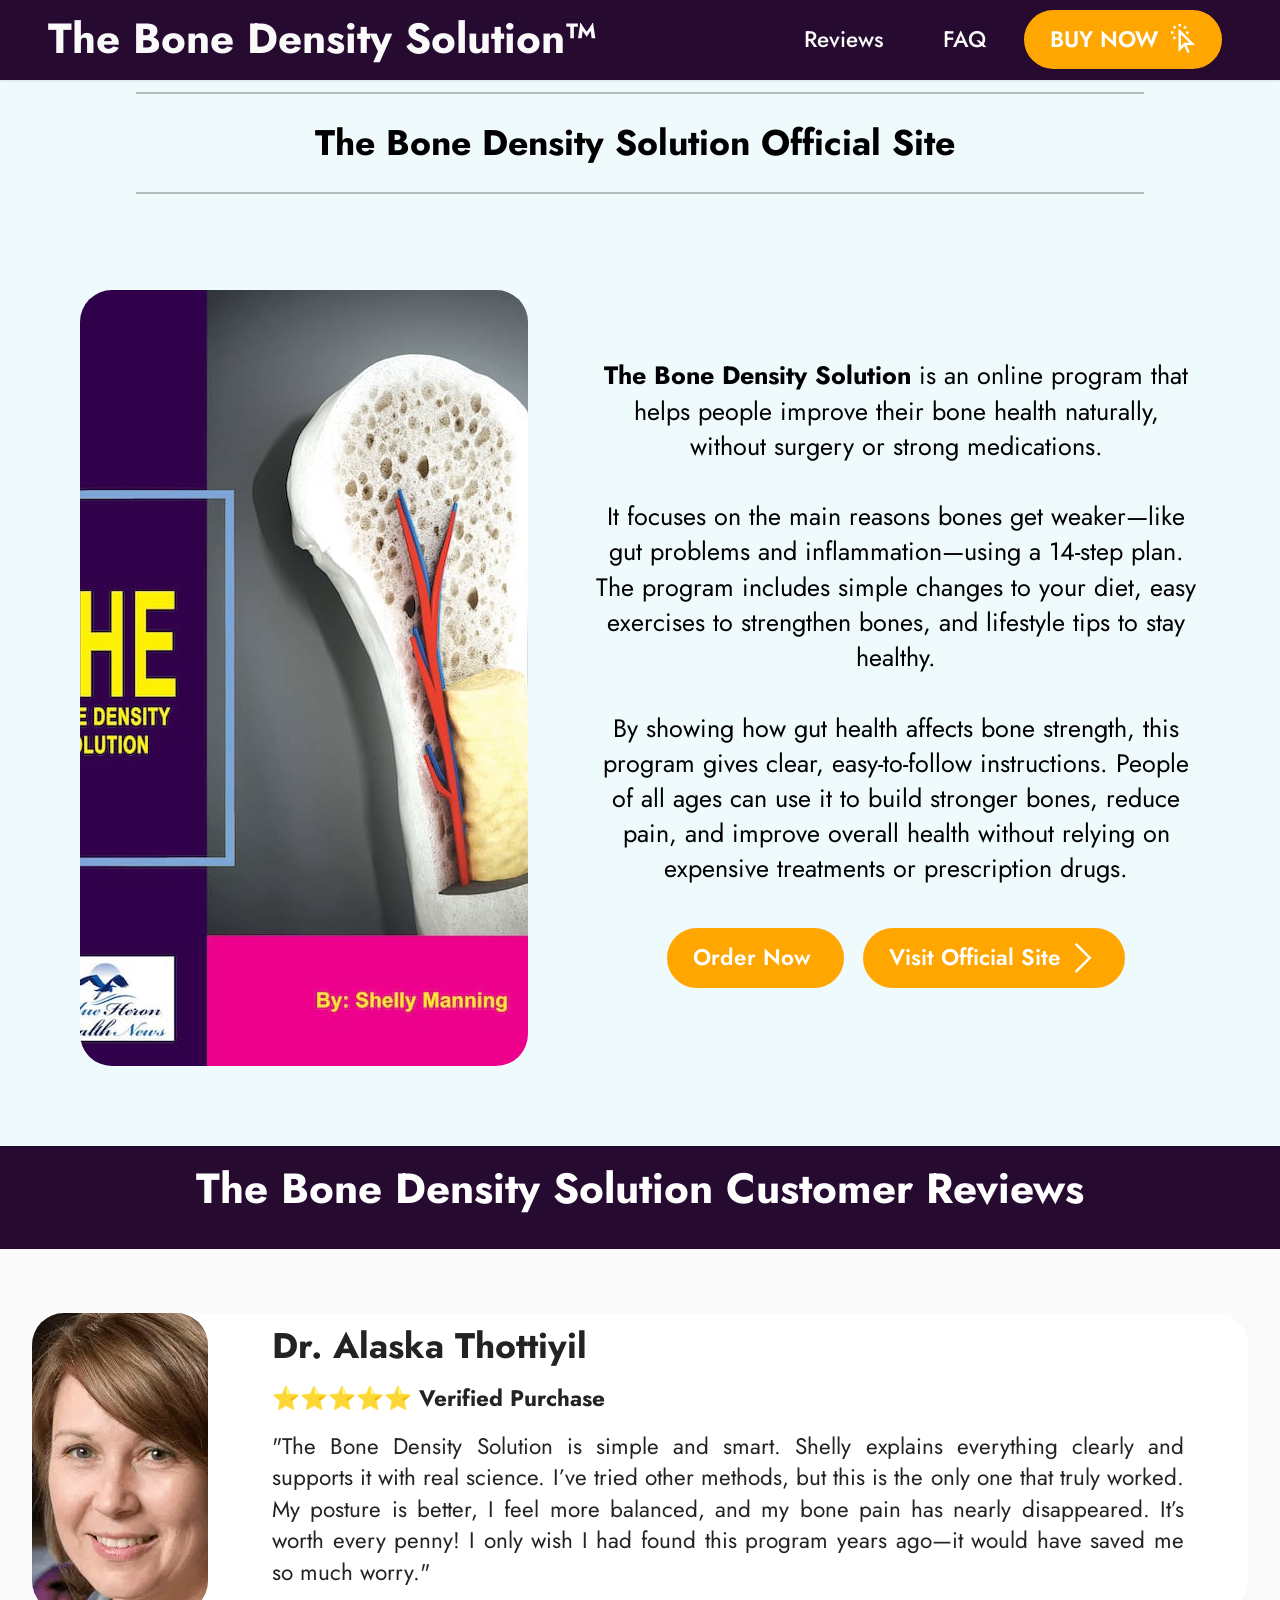
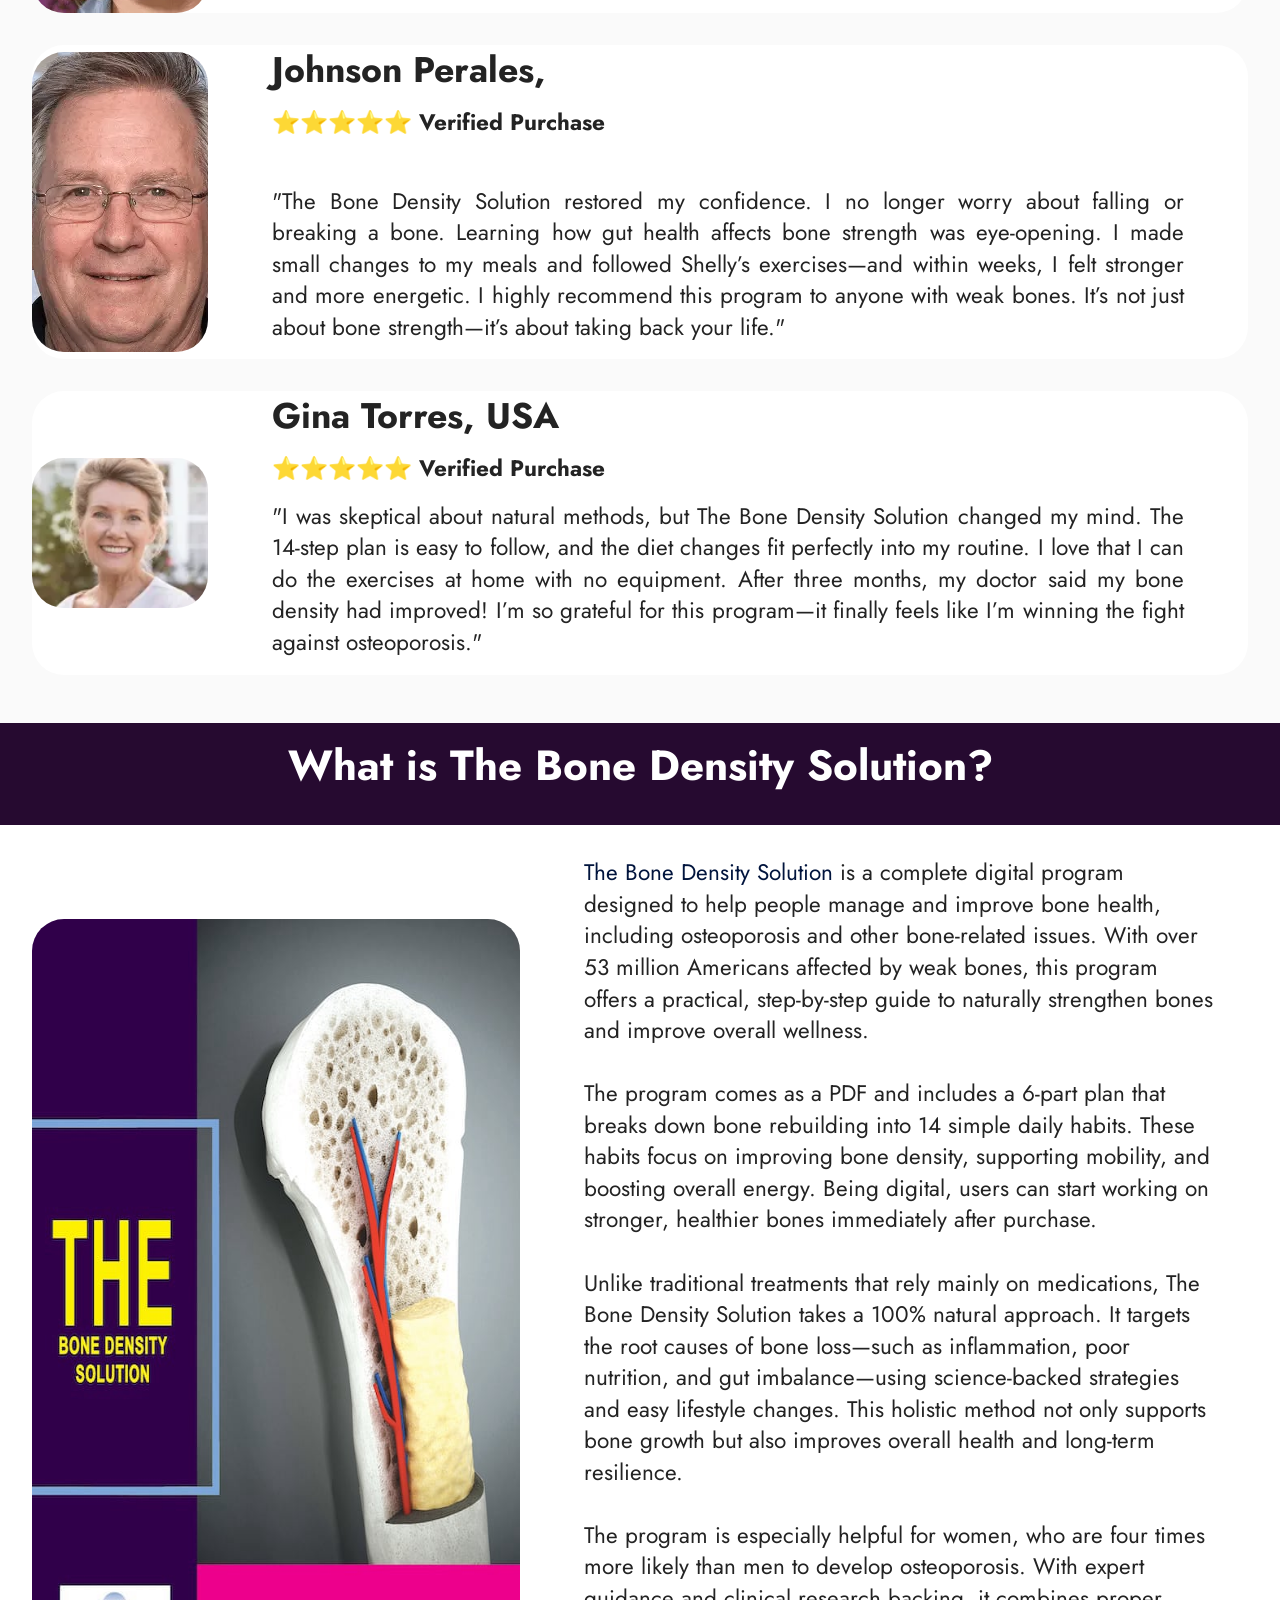
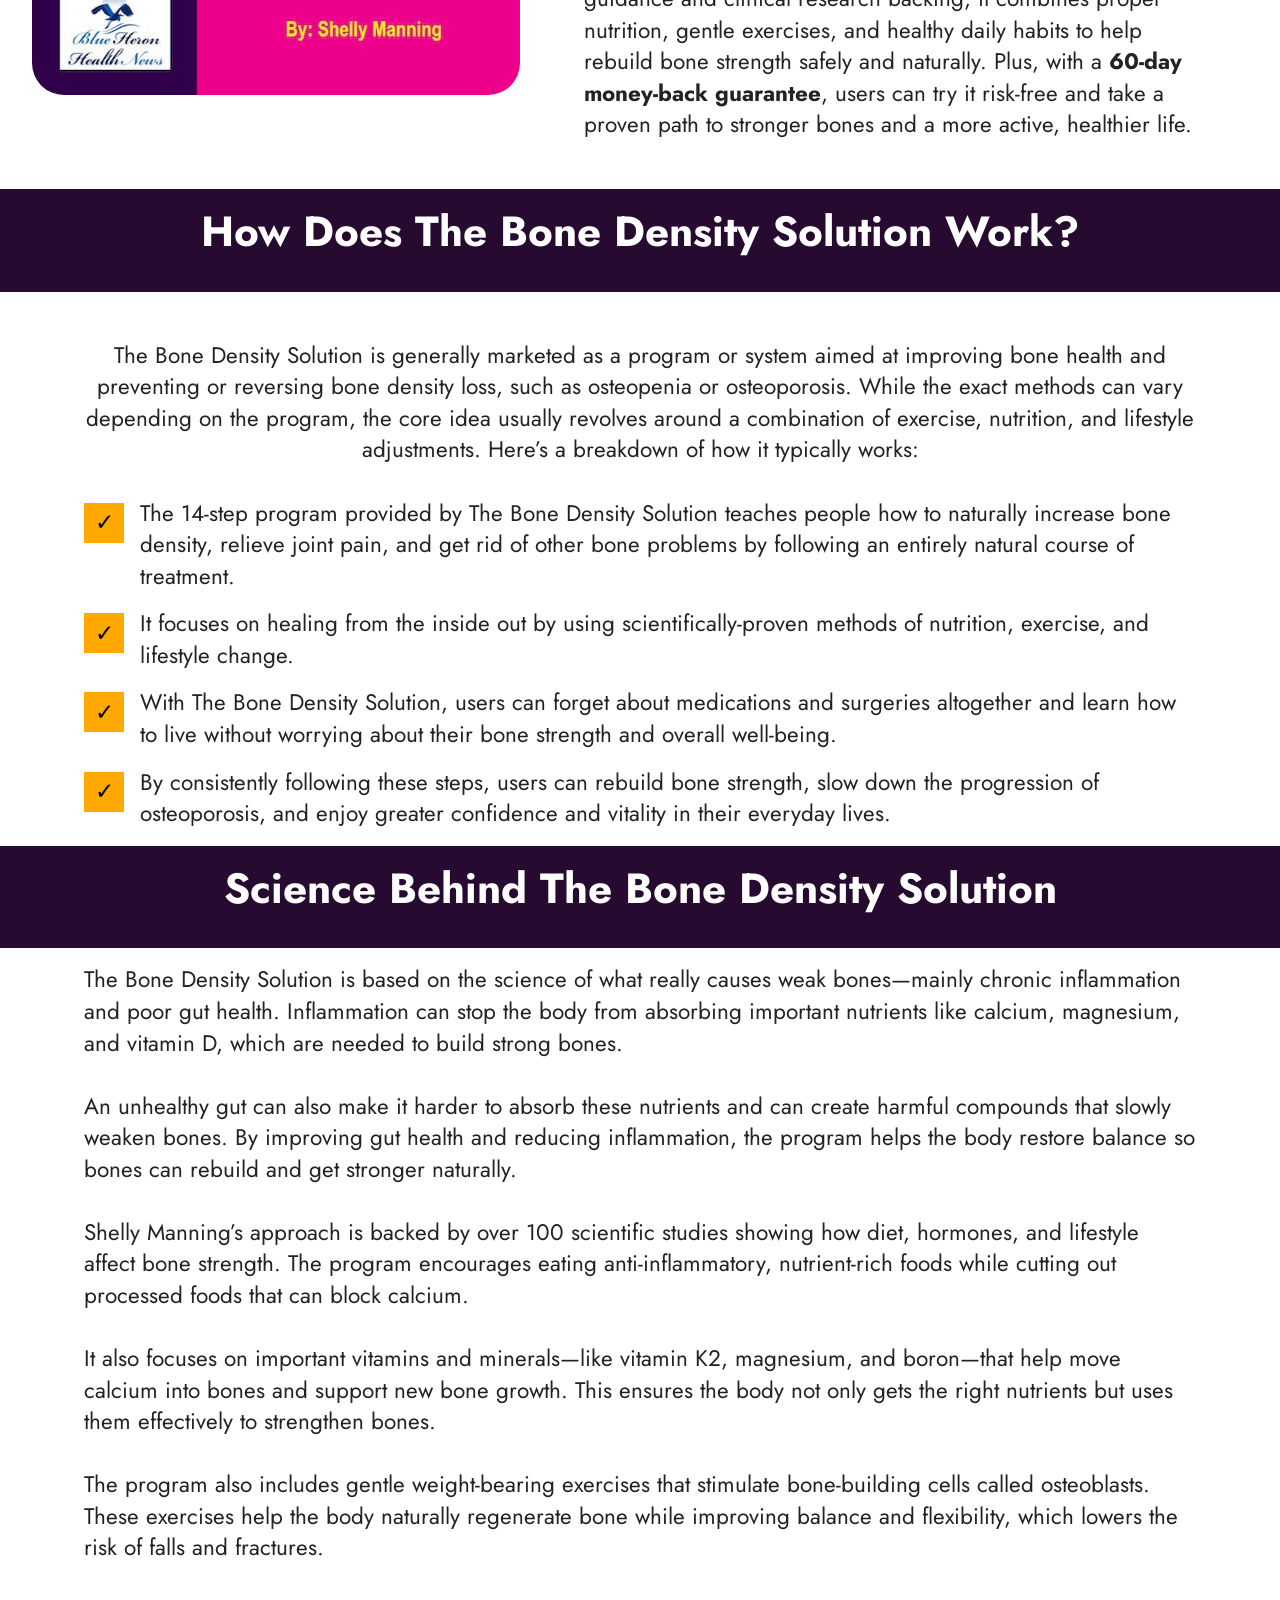
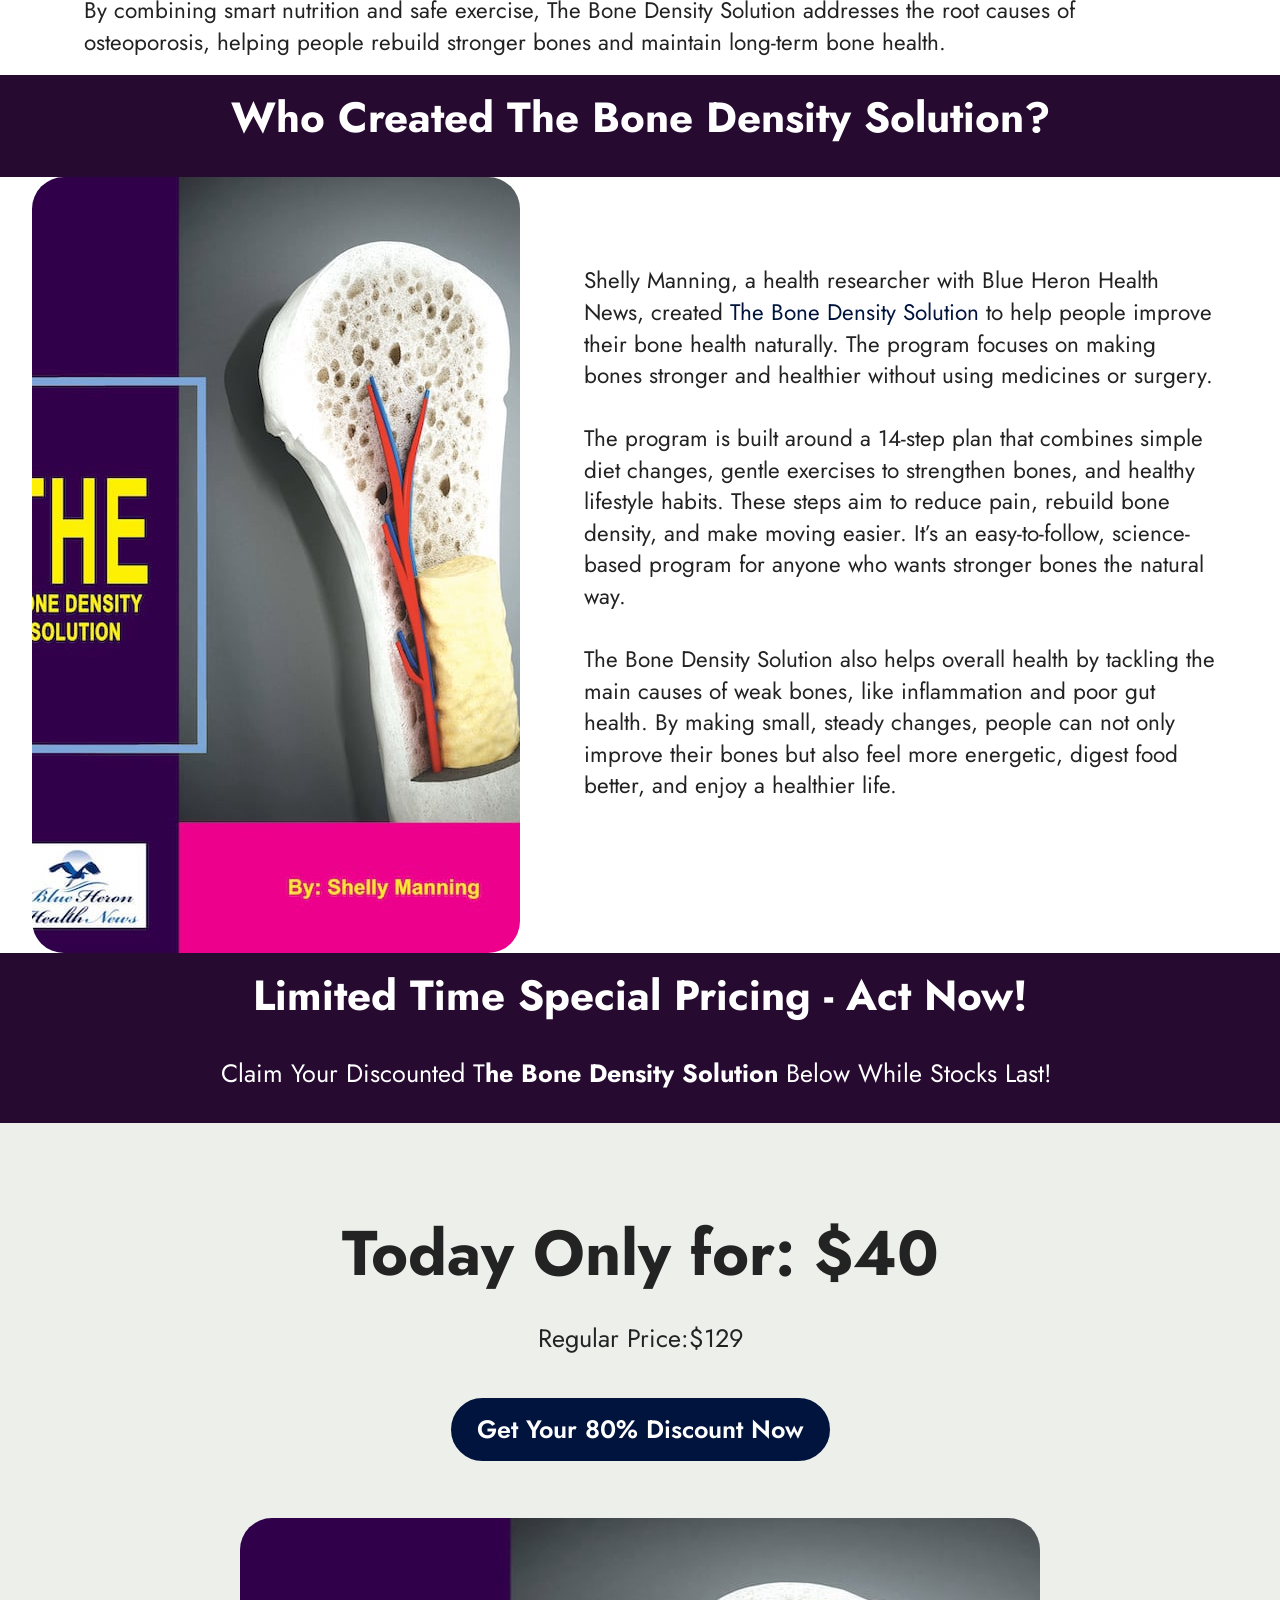
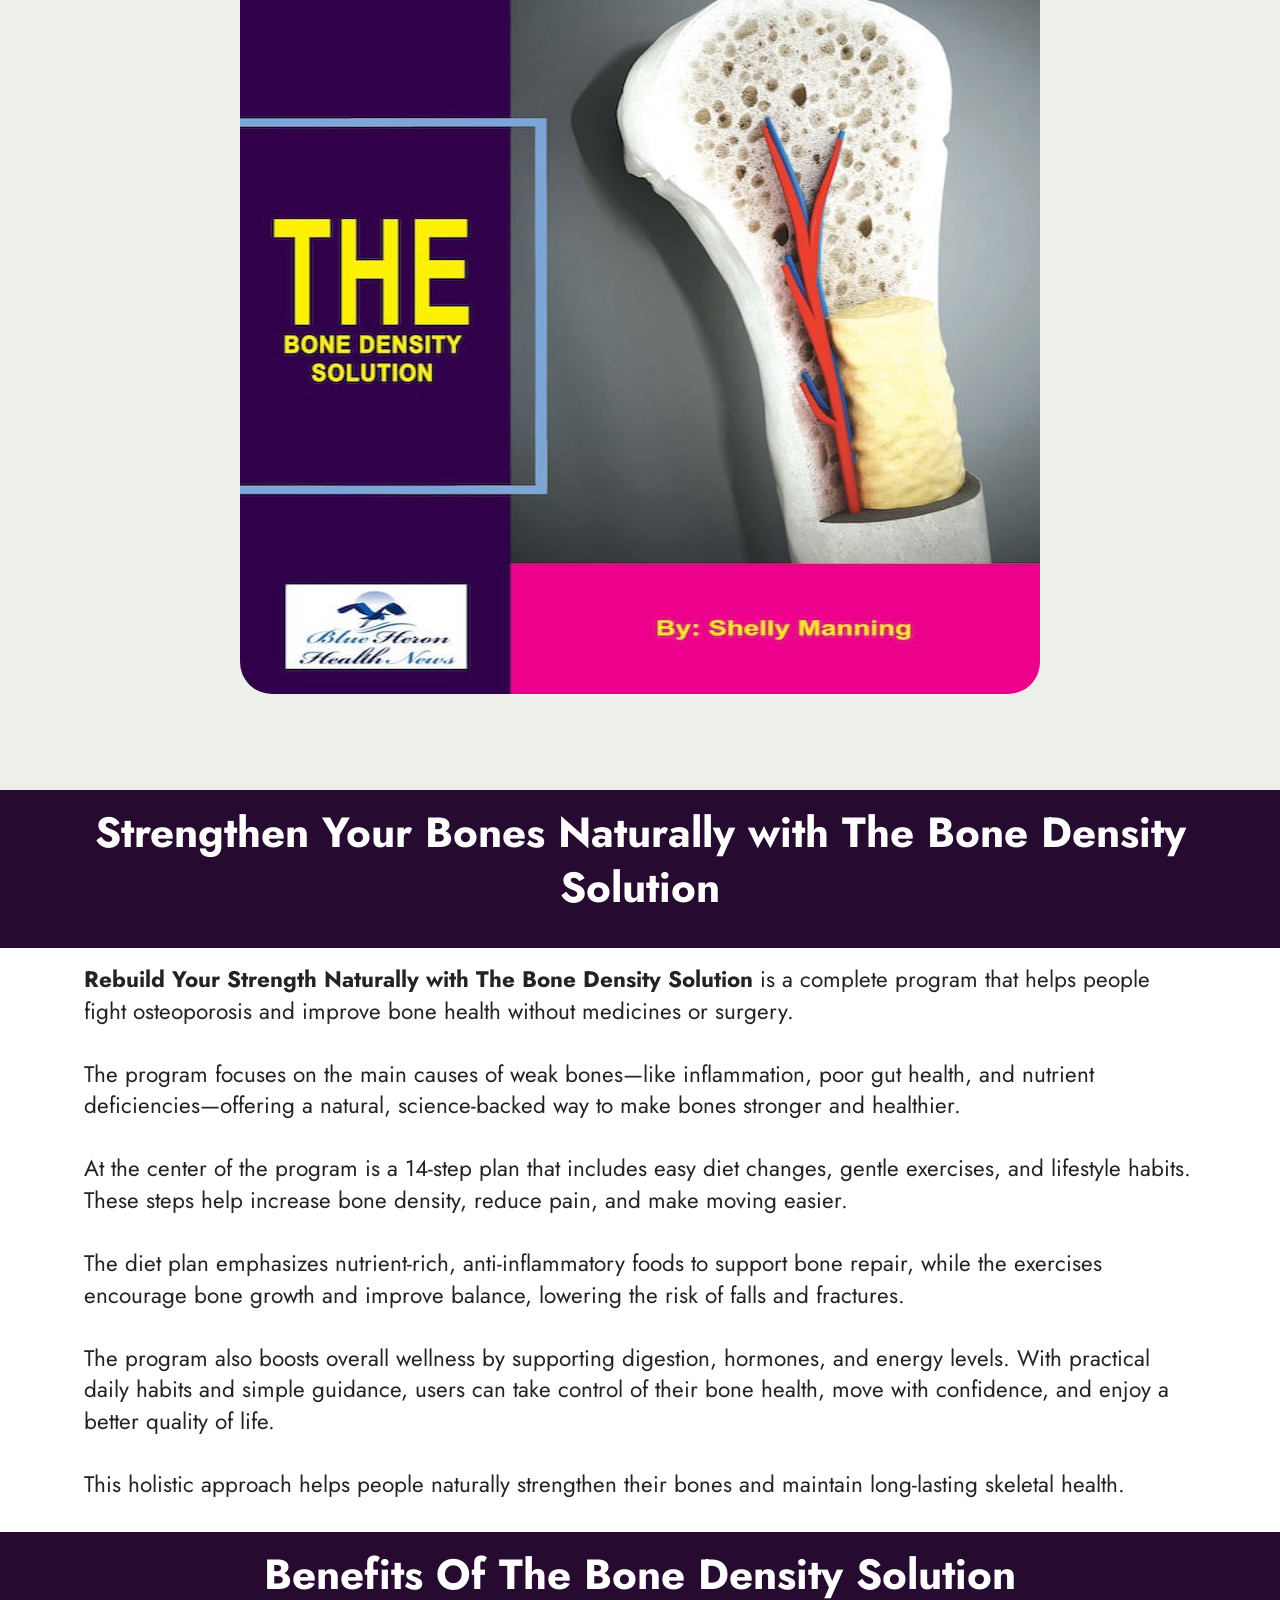
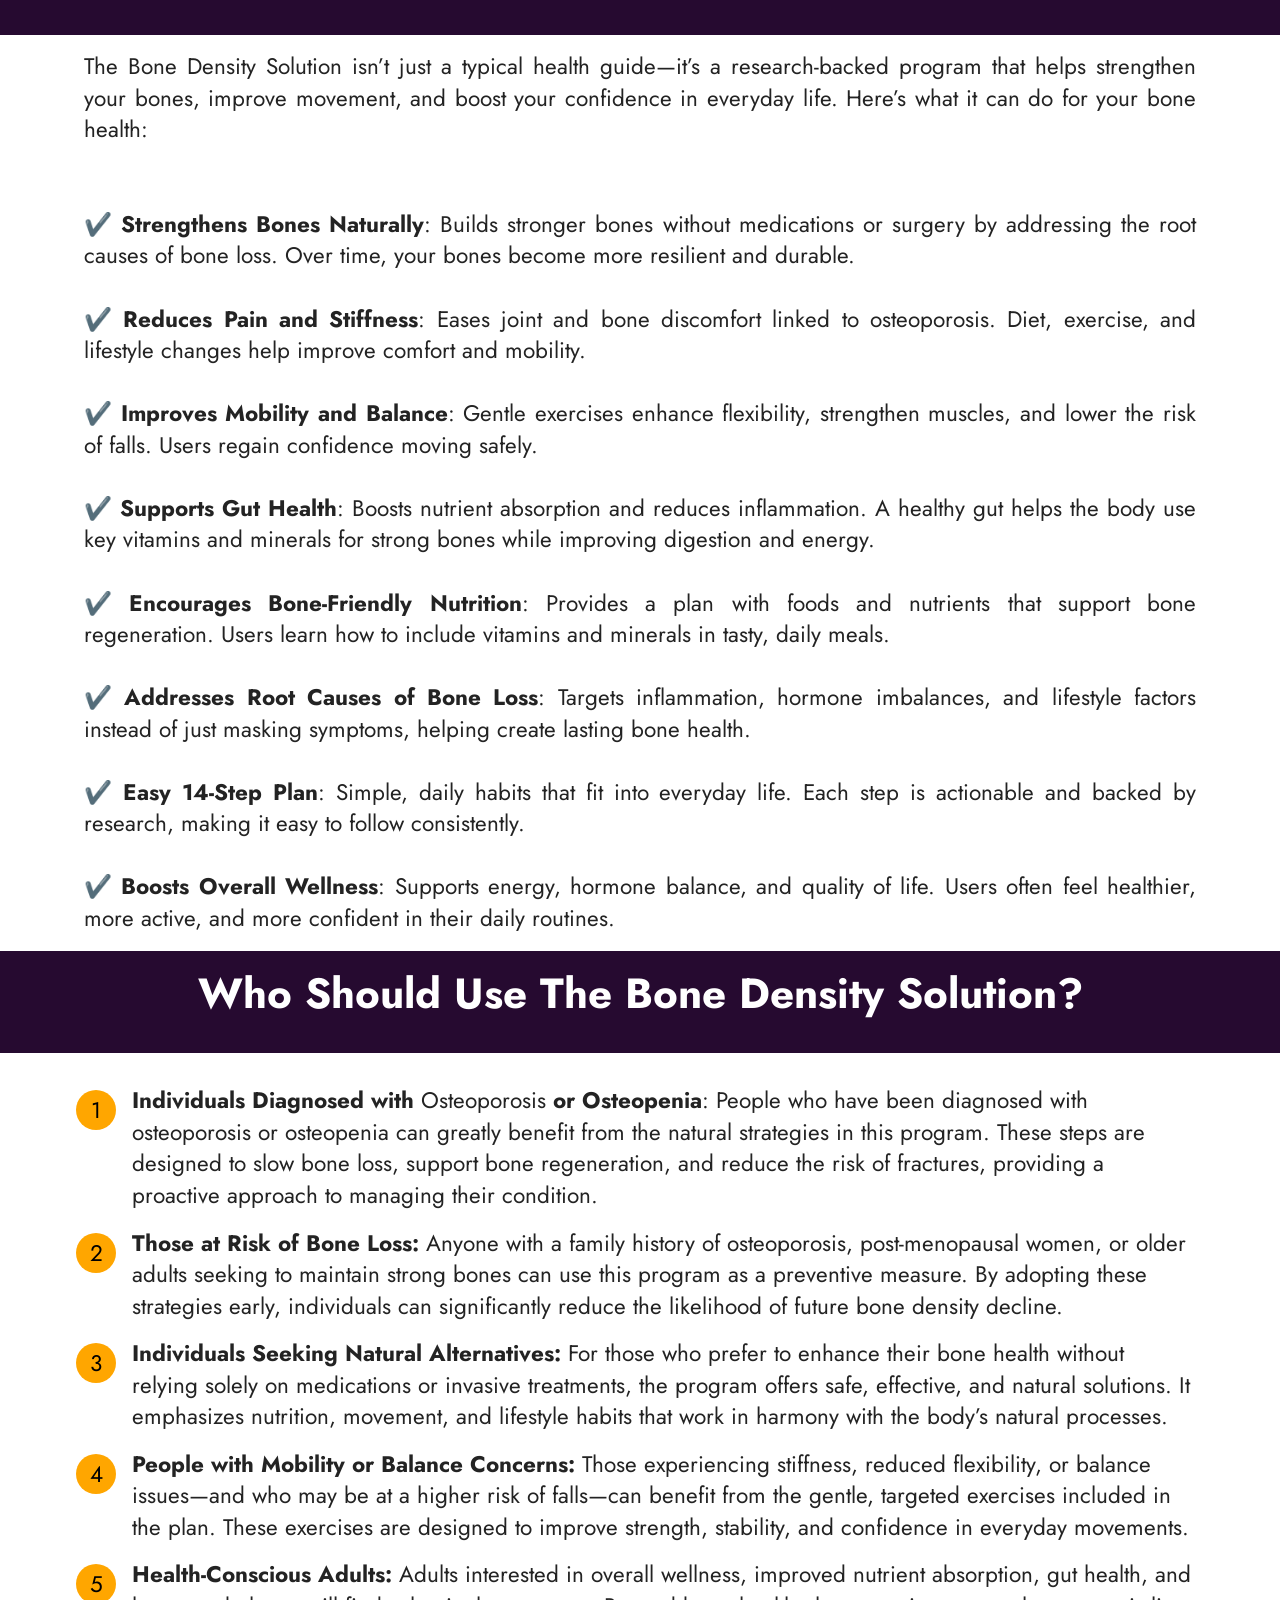
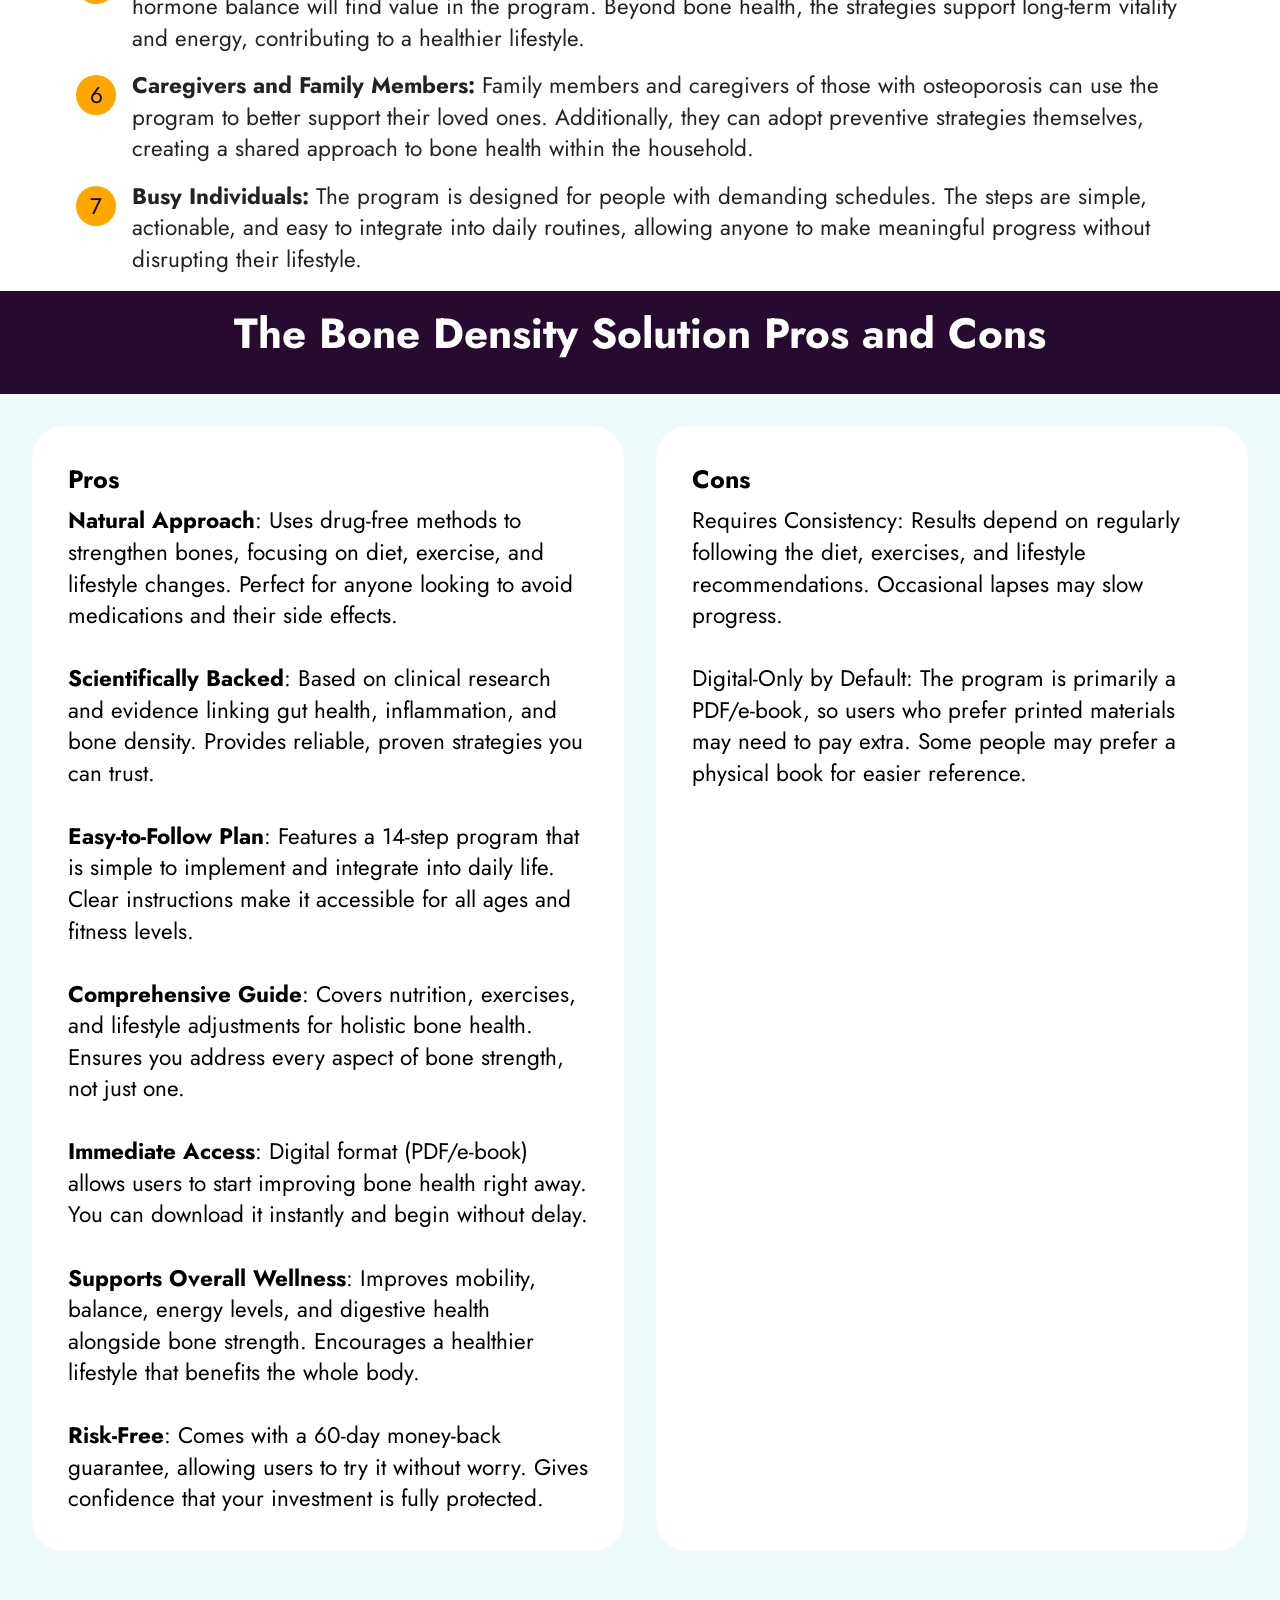
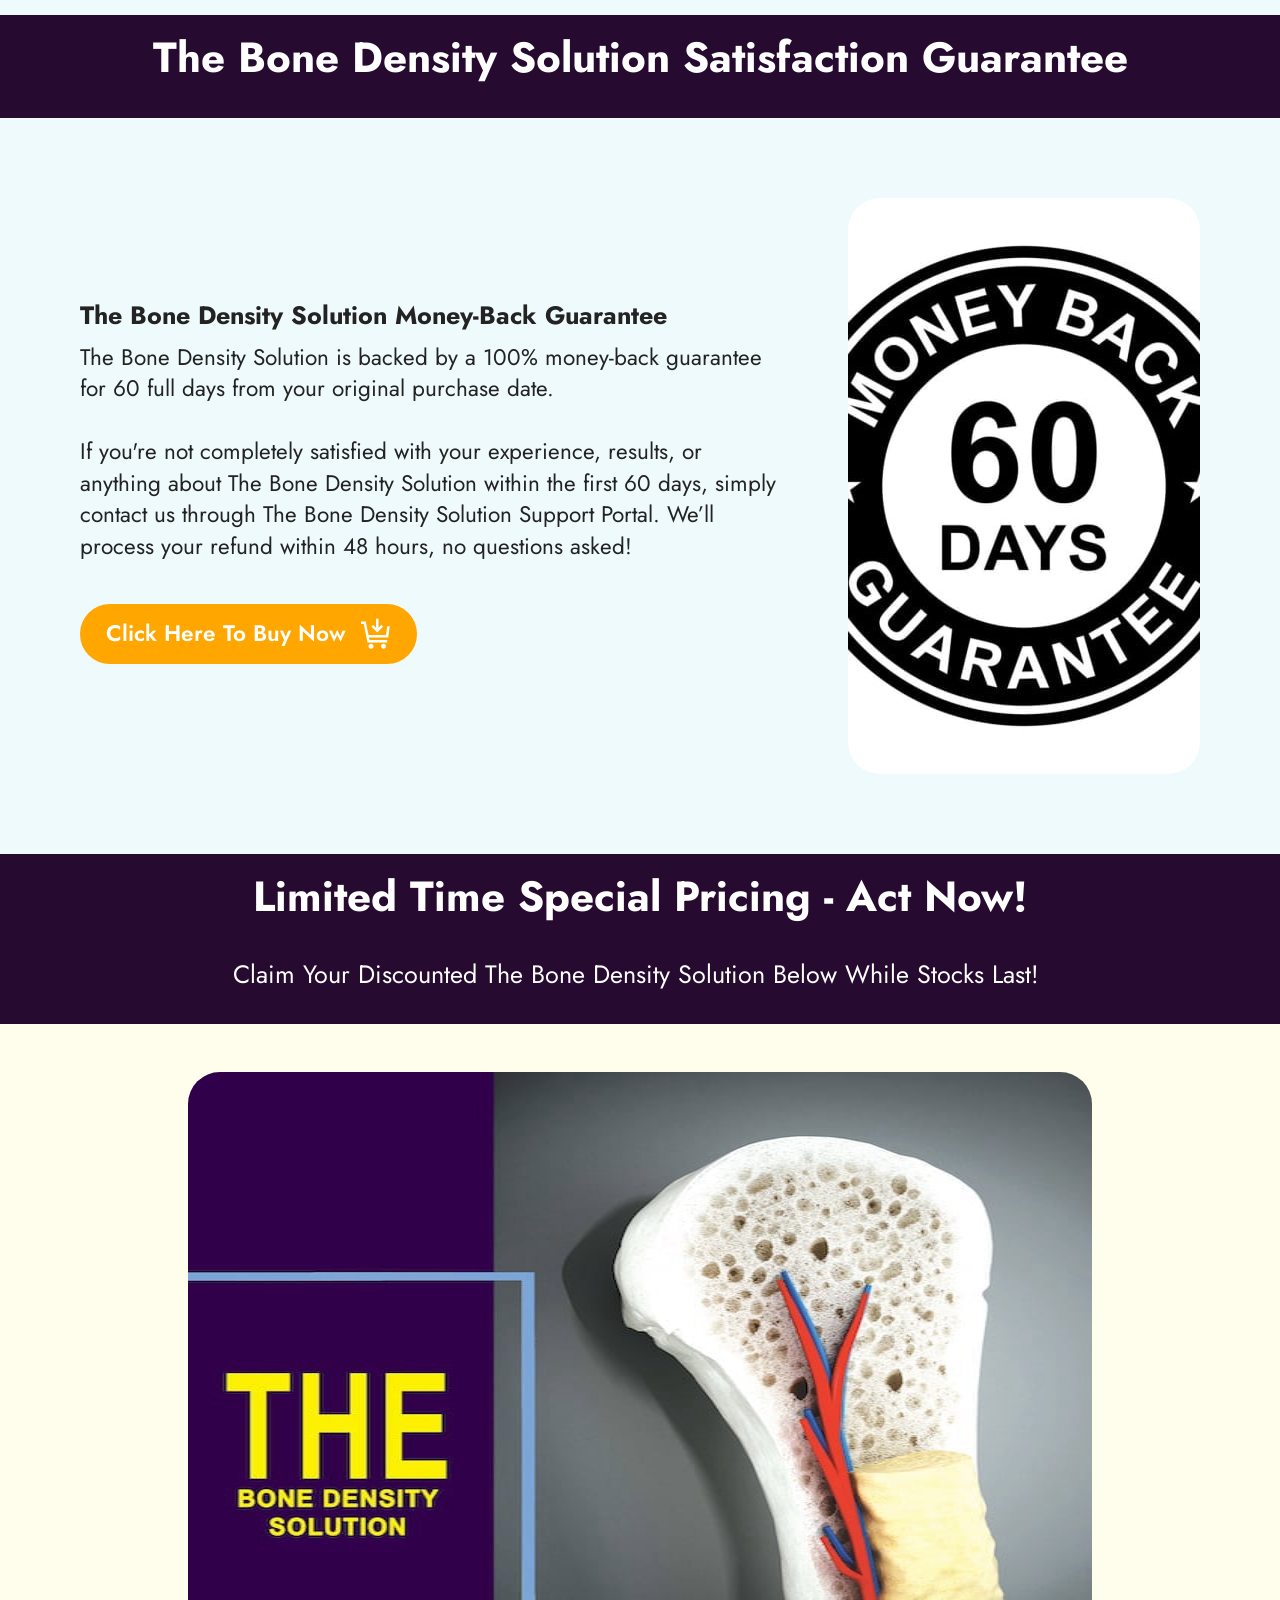
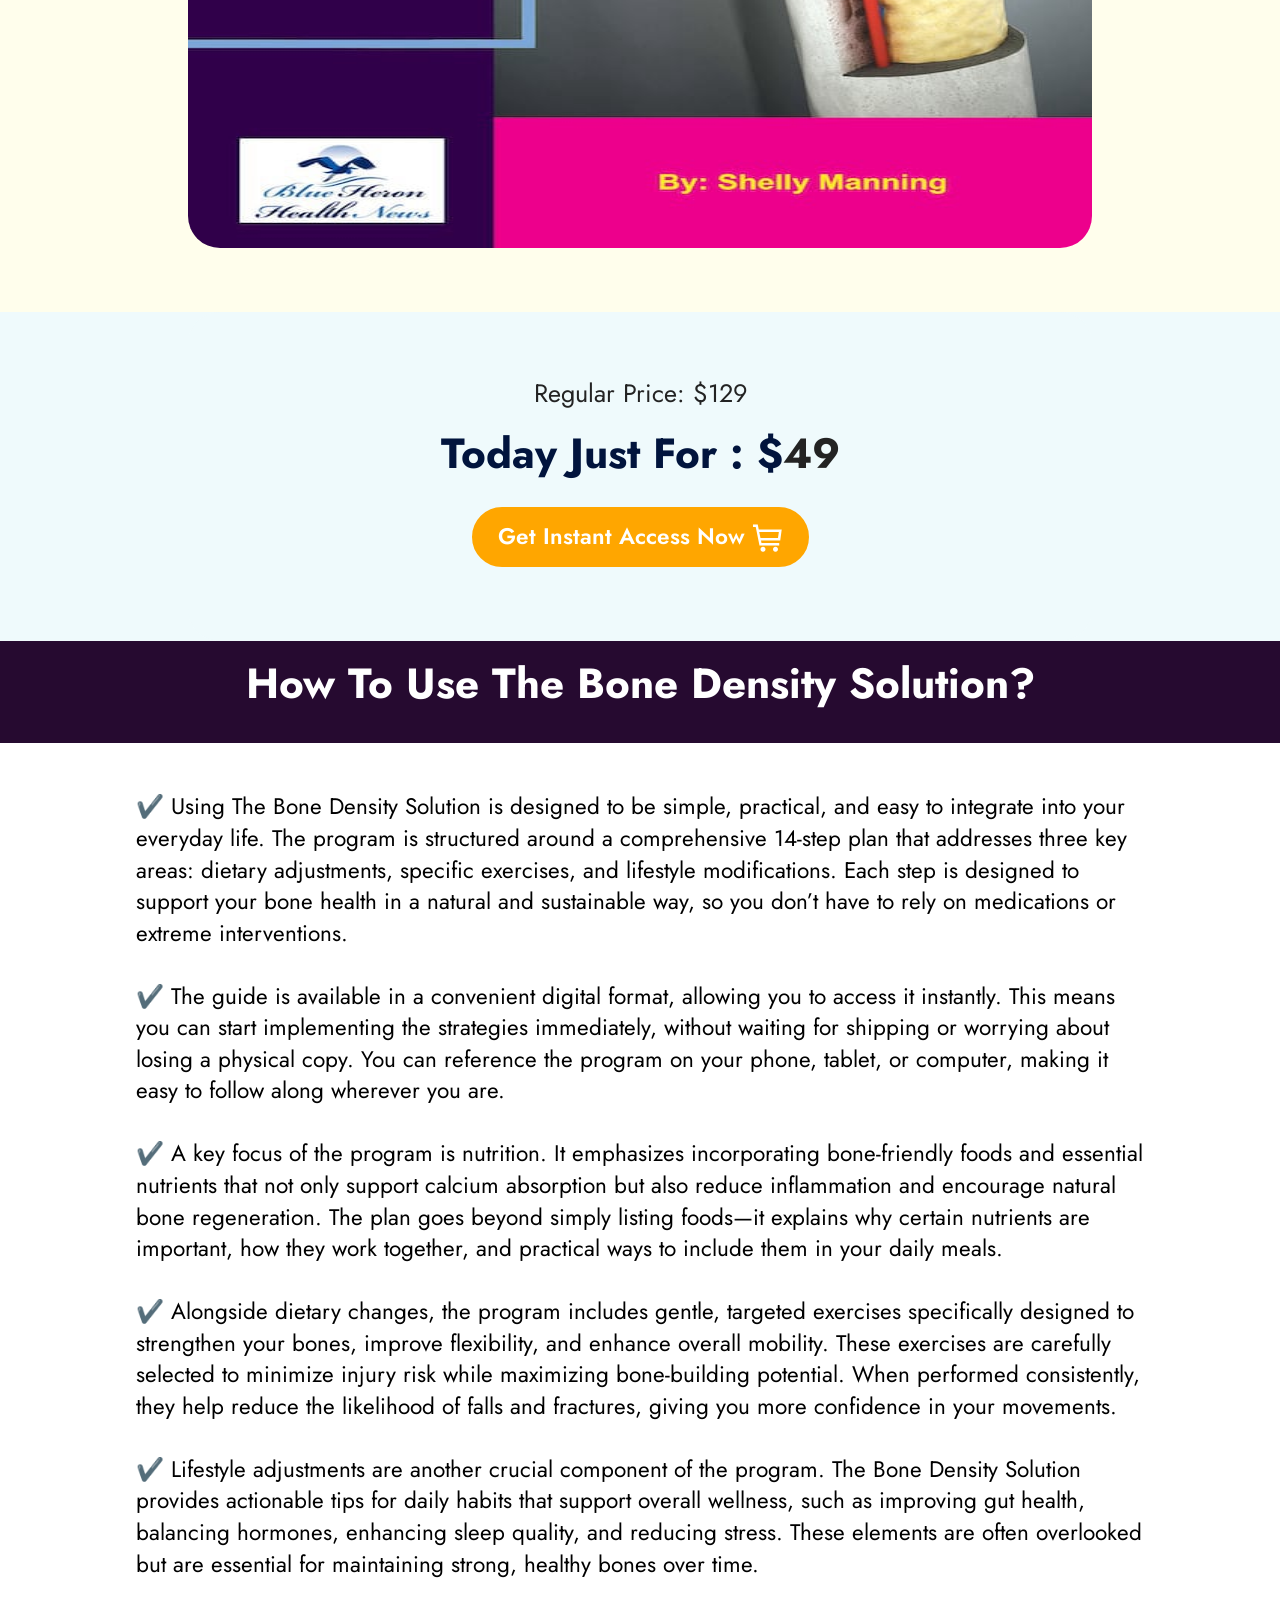
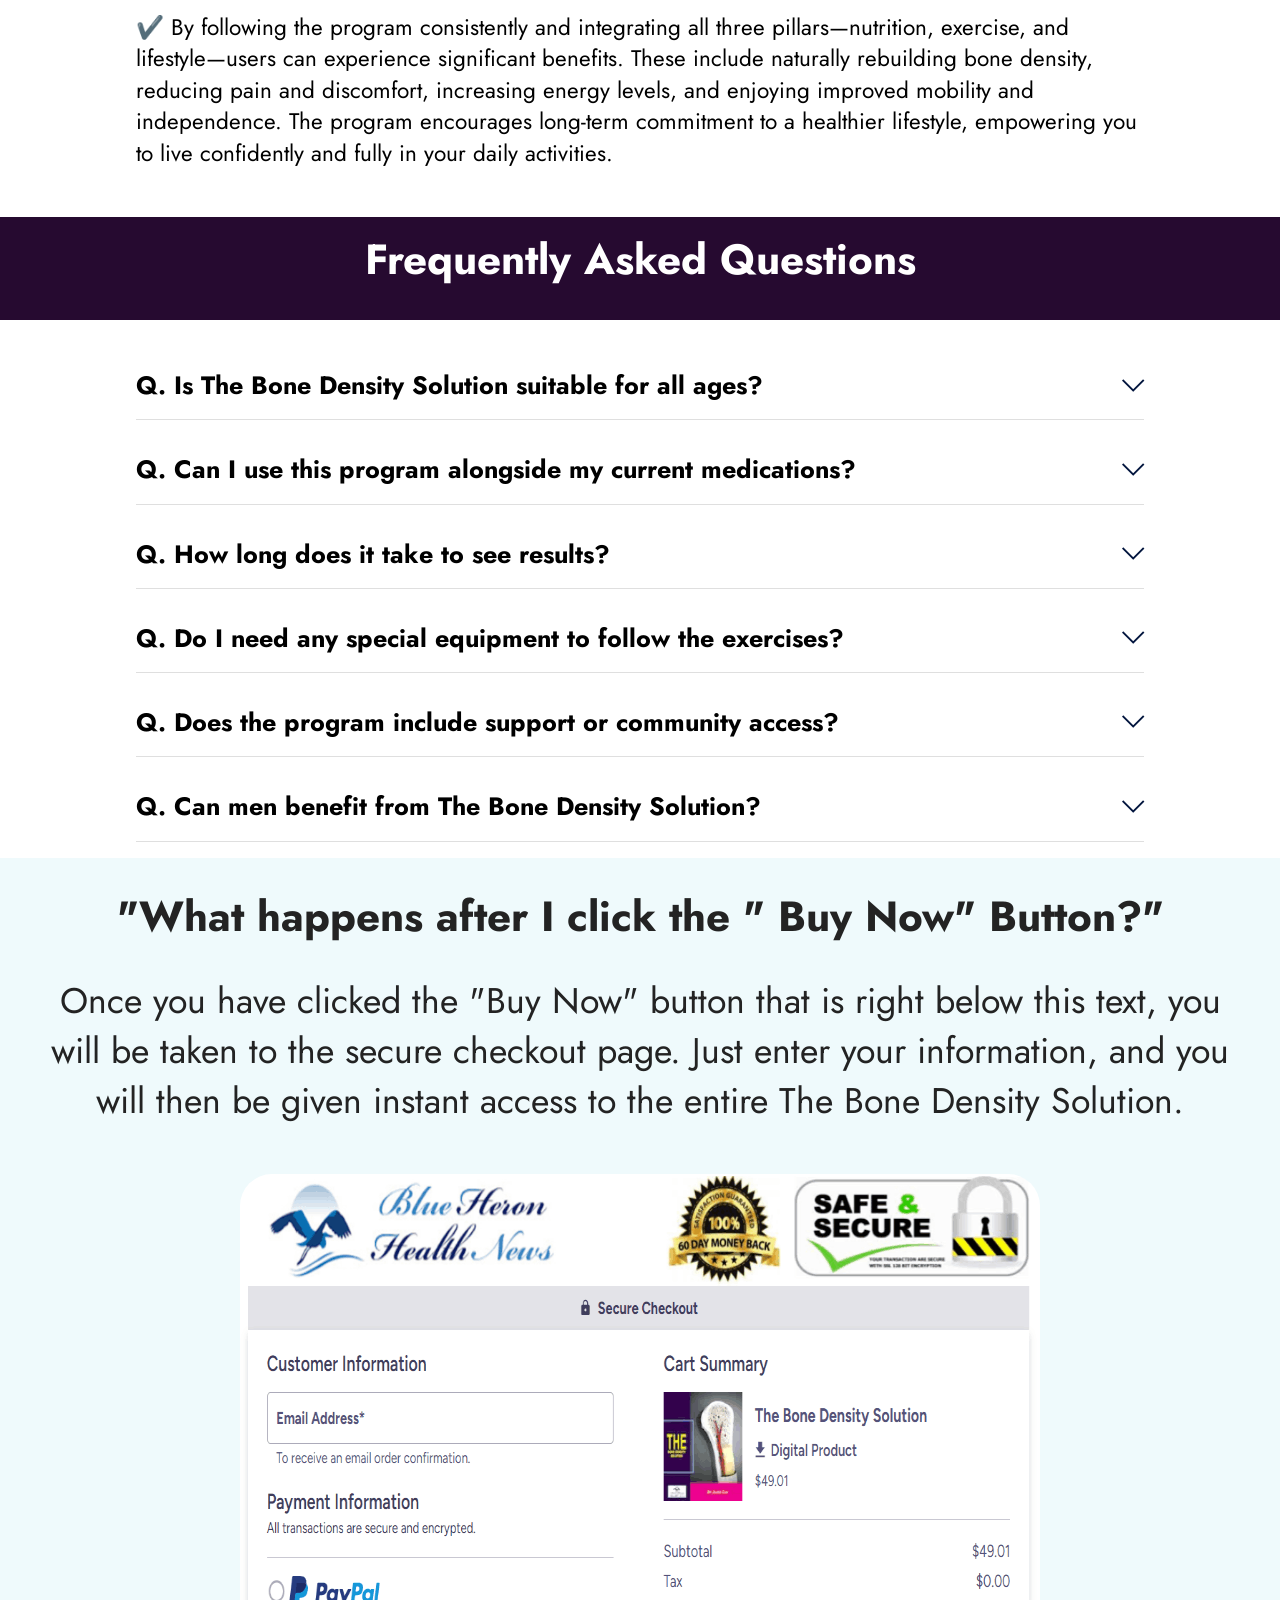
<file: index.html>
<!DOCTYPE html>

<html>
<head>
<base href="/"/>
<!-- Site made with Mobirise Website Builder v6.1.4, https://mobirise.com -->
<meta charset="utf-8"/>
<meta content="index, follow" name="robots"/>
<meta content="IE=edge" http-equiv="X-UA-Compatible"/>
<meta content="Mobirise v6.1.4, mobirise.com" name="generator"/>
<meta content="summary_large_image" name="twitter:card">
<meta content="assets/images/index-meta.jpg" name="twitter:image:src"/>
<meta content="assets/images/index-meta.jpg" property="og:image"/>
<meta content="The Bone Density Solution™ – Official website | Natural Bone Strength" name="twitter:title"/>
<meta content="width=device-width, initial-scale=1, minimum-scale=1" name="viewport"/>
<link href="./assets/images/the20bone20density20solution-128x166.png" rel="shortcut icon" type="image/x-icon"/>
<meta content="The Bone Density Solution™helps improve bone health, mobility, and confidence with a simple, 14-step natural program. Natural strategies for preventing bone loss and fractures." name="description"/>
<meta content=" the bone density solution, what is the bone density solution, the bone density solution review, where to buy the bone density solution, the bone density solution buy, bone density solution, the bone density solution official website, the bone density solution strengthens bones, the bone density solution, The Bone Density Solution reviews 2026 , Bone Density Solution reviews 2026" name="keywords">
<meta content="en-US" http-equiv="content-language"/>
<title>The Bone Density Solution™ – Official website | Natural Bone Strength</title>
<link href="./assets/web/assets/mobirise-icons2/mobirise2.css" rel="stylesheet"/>
<link href="./assets/web/assets/mobirise-icons/mobirise-icons.css" rel="stylesheet"/>
<link href="./assets/bootstrap/css/bootstrap.min.css" rel="stylesheet"/>
<link href="./assets/animatecss/animate.css" rel="stylesheet"/>
<link href="./assets/dropdown/css/style.css" rel="stylesheet"/>
<link href="./assets/socicon/css/styles.css" rel="stylesheet"/>
<link href="./assets/theme/css/style.css" rel="stylesheet"/>
<link as="style" href="https://fonts.googleapis.com/css?family=Jost:100,200,300,400,500,600,700,800,900,100i,200i,300i,400i,500i,600i,700i,800i,900i&amp;display=swap" onload="this.onload=null;this.rel='stylesheet'" rel="preload"/>
<noscript><link href="https://fonts.googleapis.com/css?family=Jost:100,200,300,400,500,600,700,800,900,100i,200i,300i,400i,500i,600i,700i,800i,900i&amp;display=swap" rel="stylesheet"/></noscript>
<link as="style" href="./assets/mobirise/css/mbr-additional.css?v=TRbW7E" rel="preload"/><link href="./assets/mobirise/css/mbr-additional.css?v=TRbW7E" rel="stylesheet" type="text/css"/>
<!-- Google tag (gtag.js) -->
<script async="" defer="" src="https://www.googletagmanager.com/gtag/js?id=G-1965L86FZS"></script>
<script>
  window.dataLayer = window.dataLayer || [];
  function gtag(){dataLayer.push(arguments);}
  gtag('js', new Date());

  gtag('config', 'G-1965L86FZS');
</script>
<meta content="C65A00BCC960F7CA7FC7657103302EBE" name="msvalidate.01">
</meta></link></meta></meta></head>
<body>
<section class="menu menu2 cid-tLclnOs7BI" data-bs-version="5.1" id="menu2-2" once="menu">
<nav class="navbar navbar-dropdown navbar-fixed-top navbar-expand-lg">
<div class="container-fluid">
<div class="navbar-brand">
<span class="navbar-caption-wrap"><a class="navbar-caption text-white text-primary display-2" href="https://bonesdensitysolution.com">The Bone Density Solution™</a></span>
</div>
<button aria-controls="navbarNavAltMarkup" aria-expanded="false" aria-label="Toggle navigation" class="navbar-toggler" data-bs-target="#navbarSupportedContent" data-bs-toggle="collapse" data-target="#navbarSupportedContent" data-toggle="collapse" type="button">
<div class="hamburger">
<span></span>
<span></span>
<span></span>
<span></span>
</div>
</button>
<div class="collapse navbar-collapse" id="navbarSupportedContent">
<ul class="navbar-nav nav-dropdown" data-app-modern-menu="true"><li class="nav-item"><a class="nav-link link text-white text-primary display-4" href="index.html#team2-2r">Reviews</a></li><li class="nav-item"><a class="nav-link link text-white text-primary display-4" href="index.html#content17-d">FAQ</a></li></ul>
<div class="navbar-buttons mbr-section-btn"><a class="btn btn-danger display-4" href="https://ce21ebp6so-h9k7zom124xckfe.hop.clickbank.net/?&amp;traffic_source=org"><span class="mobi-mbri mobi-mbri-cursor-click mbr-iconfont mbr-iconfont-btn"></span>BUY NOW</a></div>
</div>
</div>
</nav>
</section>
<section class="content6 cid-uxQvWtepwf" data-bs-version="5.1" id="content6-2f">
<div class="container">
<div class="row justify-content-center">
<div class="col-md-12 col-lg-10">
<hr class="line"/>
<p class="mbr-text align-center mbr-fonts-style my-4 display-5"><strong>The Bone Density Solution Official Site </strong><br/></p>
<hr class="line"/>
</div>
</div>
</div>
</section>
<section class="features17 cid-tLcpgbq2pq" data-bs-version="5.1" id="features17-4">
<div class="container-fluid">
<div class="content-wrapper">
<div class="row align-items-center">
<div class="col-12 col-lg-5">
<div class="image-wrapper">
<img alt="The Bone Density Solution" height="776" loading="lazy" src="./assets/images/the20bone20density20solution-600x776.jpg" width="600"/>
</div>
</div>
<div class="col-12 col-lg">
<div class="text-wrapper">
<p class="mbr-text mbr-fonts-style mb-4 display-7"><strong>The Bone Density Solution</strong> is an online program that helps people improve their bone health naturally, without surgery or strong medications.<br/><br/>It focuses on the main reasons bones get weaker—like gut problems and inflammation—using a 14-step plan. The program includes simple changes to your diet, easy exercises to strengthen bones, and lifestyle tips to stay healthy.<br/><br/>By showing how gut health affects bone strength, this program gives clear, easy-to-follow instructions. People of all ages can use it to build stronger bones, reduce pain, and improve overall health without relying on expensive treatments or prescription drugs.<br/></p>
<div class="mbr-section-btn mt-3"><a class="btn btn-danger display-4" href="https://ce21ebp6so-h9k7zom124xckfe.hop.clickbank.net/?&amp;traffic_source=org">Order Now </a> <a class="btn btn-danger display-4" href="https://ce21ebp6so-h9k7zom124xckfe.hop.clickbank.net/?&amp;traffic_source=org"><span class="mobi-mbri mobi-mbri-arrow-next mbr-iconfont mbr-iconfont-btn"></span>Visit Official Site</a></div>
</div>
</div>
</div>
</div>
</div>
</section>
<section class="content4 cid-uoE8P7kkMU" data-bs-version="5.1" id="content4-21">
<div class="container">
<div class="row justify-content-center">
<div class="title col-md-12 col-lg-10">
<h3 class="mbr-section-title mbr-fonts-style align-center mb-4 display-2"><strong>The Bone Density Solution Customer Reviews</strong></h3>
</div>
</div>
</div>
</section>
<section class="team2 cid-vhC734XBgV" data-bs-version="5.1" id="team2-2r" xmlns="http://www.w3.org/1999/html">
<div class="container">
<div class="item features-image">
<div class="item-wrapper">
<div class="row align-items-center">
<div class="col-12 col-md-2">
<div class="image-wrapper">
<img alt="Dr. Alaska Thottiyil" height="300" loading="lazy" src="./assets/images/dr.-alaska-thottiyil.webp" width="300"/>
</div>
</div>
<div class="col-12 col-md">
<div class="card-box">
<h5 class="card-title mbr-fonts-style m-0 mb-3 display-5"><strong>Dr. Alaska Thottiyil</strong></h5>
<h6 class="card-subtitle mbr-fonts-style mb-3 display-4">
<strong>⭐⭐⭐⭐⭐ Verified Purchase</strong></h6>
<p class="mbr-text mbr-fonts-style display-4">"The Bone Density Solution is simple and smart. Shelly explains everything clearly and supports it with real science. I’ve tried other methods, but this is the only one that truly worked. My posture is better, I feel more balanced, and my bone pain has nearly disappeared. It’s worth every penny! I only wish I had found this program years ago—it would have saved me so much worry."<br/></p>
</div>
</div>
</div>
</div>
</div>
<div class="item features-image">
<div class="item-wrapper">
<div class="row align-items-center">
<div class="col-12 col-md-2">
<div class="image-wrapper">
<img alt="Johnson Perales" height="300" loading="lazy" src="./assets/images/johnson-perales.webp" width="300"/>
</div>
</div>
<div class="col-12 col-md">
<div class="card-box">
<h5 class="card-title mbr-fonts-style m-0 mb-3 display-5"><strong>Johnson Perales,</strong></h5>
<h6 class="card-subtitle mbr-fonts-style mb-3 display-4"><strong>⭐⭐⭐⭐⭐ Verified Purchase
</strong><div><strong><br/></strong></div></h6>
<p class="mbr-text mbr-fonts-style display-4">"The Bone Density Solution restored my confidence. I no longer worry about falling or breaking a bone. Learning how gut health affects bone strength was eye-opening. I made small changes to my meals and followed Shelly’s exercises—and within weeks, I felt stronger and more energetic. I highly recommend this program to anyone with weak bones. It’s not just about bone strength—it’s about taking back your life."<br/></p>
</div>
</div>
</div>
</div>
</div>
<div class="item features-image">
<div class="item-wrapper">
<div class="row align-items-center">
<div class="col-12 col-md-2">
<div class="image-wrapper">
<img alt="Gina Torres" height="150" loading="lazy" src="./assets/images/gina-torres.webp" width="150"/>
</div>
</div>
<div class="col-12 col-md">
<div class="card-box">
<h5 class="card-title mbr-fonts-style m-0 mb-3 display-5"><strong>Gina Torres, USA</strong></h5>
<h6 class="card-subtitle mbr-fonts-style mb-3 display-4">
<strong>⭐⭐⭐⭐⭐ Verified Purchase</strong></h6>
<p class="mbr-text mbr-fonts-style display-4">"I was skeptical about natural methods, but The Bone Density Solution changed my mind. The 14-step plan is easy to follow, and the diet changes fit perfectly into my routine. I love that I can do the exercises at home with no equipment. After three months, my doctor said my bone density had improved! I’m so grateful for this program—it finally feels like I’m winning the fight against osteoporosis."</p>
</div>
</div>
</div>
</div>
</div>
</div>
</section>
<section class="content4 cid-tLcytCP5Mp" data-bs-version="5.1" id="content4-7">
<div class="container-fluid">
<div class="row justify-content-center">
<div class="title col-md-12 col-lg-10">
<h3 class="mbr-section-title mbr-fonts-style align-center mb-4 display-2"><strong>What is The Bone Density Solution?</strong></h3>
</div>
</div>
</div>
</section>
<section class="image1 cid-tLcyX7bSsD" data-bs-version="5.1" id="image1-8">
<div class="container">
<div class="row align-items-center">
<div class="col-12 col-lg-5">
<div class="image-wrapper">
<img alt="The Bone Density Solution " height="776" loading="lazy" src="./assets/images/the20bone20density20solution-600x776.jpg" width="600"/>
</div>
</div>
<div class="col-12 col-lg">
<div class="text-wrapper">
<p class="mbr-text mbr-fonts-style display-4"><strong><a class="text-primary" href="https://bonesdensitysolution.com/">The Bone Density Solution</a></strong> is a complete digital program designed to help people manage and improve bone health, including osteoporosis and other bone-related issues. With over 53 million Americans affected by weak bones, this program offers a practical, step-by-step guide to naturally strengthen bones and improve overall wellness.<br/><br/>The program comes as a PDF and includes a 6-part plan that breaks down bone rebuilding into 14 simple daily habits. These habits focus on improving bone density, supporting mobility, and boosting overall energy. Being digital, users can start working on stronger, healthier bones immediately after purchase.<br/><br/>Unlike traditional treatments that rely mainly on medications, The Bone Density Solution takes a 100% natural approach. It targets the root causes of bone loss—such as inflammation, poor nutrition, and gut imbalance—using science-backed strategies and easy lifestyle changes. This holistic method not only supports bone growth but also improves overall health and long-term resilience.<br/><br/>The program is especially helpful for women, who are four times more likely than men to develop osteoporosis. With expert guidance and clinical research backing, it combines proper nutrition, gentle exercises, and healthy daily habits to help rebuild bone strength safely and naturally. Plus, with a <strong>60-day money-back guarantee</strong>, users can try it risk-free and take a proven path to stronger bones and a more active, healthier life.</p>
</div>
</div>
</div>
</div>
</section>
<section class="content4 cid-tLcAsozquJ" data-bs-version="5.1" id="content4-9">
<div class="container-fluid">
<div class="row justify-content-center">
<div class="title col-md-12 col-lg-12">
<h3 class="mbr-section-title mbr-fonts-style align-center mb-4 display-2"><strong>How Does The Bone Density Solution Work?</strong></h3>
</div>
</div>
</div>
</section>
<section class="content8 cid-vhC7ylpEse" data-bs-version="5.1" id="content8-2s">
<div class="container">
<div class="row justify-content-center">
<div class="counter-container col-md-12 col-lg-11">
<h4 class="mbr-section-title mbr-fonts-style mb-4 display-4">The Bone Density Solution is generally marketed as a program or system aimed at improving bone health and preventing or reversing bone density loss, such as osteopenia or osteoporosis. While the exact methods can vary depending on the program, the core idea usually revolves around a combination of exercise, nutrition, and lifestyle adjustments. Here’s a breakdown of how it typically works:</h4>
<div class="mbr-text mbr-fonts-style display-4">
<ul>
<li>The 14-step program provided by The Bone Density Solution teaches people how to naturally increase bone density, relieve joint pain, and get rid of other bone problems by following an entirely natural course of treatment.</li><li>It focuses on healing from the inside out by using scientifically-proven methods of nutrition, exercise, and lifestyle change.</li><li>With The Bone Density Solution, users can forget about medications and surgeries altogether and learn how to live without worrying about their bone strength and overall well-being.</li><li>By consistently following these steps, users can rebuild bone strength, slow down the progression of osteoporosis, and enjoy greater confidence and vitality in their everyday lives.</li></ul><ul>
</ul>
</div>
</div>
</div>
</div>
</section>
<section class="content4 cid-tLFzIby5qC" data-bs-version="5.1" id="content4-r">
<div class="container-fluid">
<div class="row justify-content-center">
<div class="title col-md-12 col-lg-10">
<h3 class="mbr-section-title mbr-fonts-style align-center mb-4 display-2"><strong>Science Behind The Bone Density Solution</strong></h3>
</div>
</div>
</div>
</section>
<section class="content5 cid-vhCkiuF7Nc" data-bs-version="5.1" id="content5-32">
<div class="container">
<div class="row justify-content-center">
<div class="col-md-12 col-lg-11">
<p class="mbr-text mbr-fonts-style display-4">The Bone Density Solution is based on the science of what really causes weak bones—mainly chronic inflammation and poor gut health. Inflammation can stop the body from absorbing important nutrients like calcium, magnesium, and vitamin D, which are needed to build strong bones.<br/><br/>An unhealthy gut can also make it harder to absorb these nutrients and can create harmful compounds that slowly weaken bones. By improving gut health and reducing inflammation, the program helps the body restore balance so bones can rebuild and get stronger naturally.<br/><br/>Shelly Manning’s approach is backed by over 100 scientific studies showing how diet, hormones, and lifestyle affect bone strength. The program encourages eating anti-inflammatory, nutrient-rich foods while cutting out processed foods that can block calcium.<br/><br/>It also focuses on important vitamins and minerals—like vitamin K2, magnesium, and boron—that help move calcium into bones and support new bone growth. This ensures the body not only gets the right nutrients but uses them effectively to strengthen bones.<br/><br/>The program also includes gentle weight-bearing exercises that stimulate bone-building cells called osteoblasts. These exercises help the body naturally regenerate bone while improving balance and flexibility, which lowers the risk of falls and fractures.<br/><br/>By combining smart nutrition and safe exercise, The Bone Density Solution addresses the root causes of osteoporosis, helping people rebuild stronger bones and maintain long-term bone health.</p>
</div>
</div>
</div>
</section>
<section class="content4 cid-uoyxUUyGXH" data-bs-version="5.1" id="content4-1k">
<div class="container">
<div class="row justify-content-center">
<div class="title col-md-12 col-lg-10">
<h3 class="mbr-section-title mbr-fonts-style align-center mb-4 display-2"><strong>Who Created The Bone Density Solution?</strong></h3>
</div>
</div>
</div>
</section>
<section class="testimonials1 cid-uoyJ15YMCR" data-bs-version="5.1" id="testimonials1-1o">
<div class="container">
<div class="row align-items-center">
<div class="col-12 col-md-5">
<div class="image-wrapper">
<img alt="Bone Density Solution" height="776" loading="lazy" src="./assets/images/the20bone20density20solution-600x776.jpg" width="600"/>
</div>
</div>
<div class="col-12 col-md">
<div class="text-wrapper">
<p class="mbr-text mbr-fonts-style mb-4 display-4">Shelly Manning, a health researcher with Blue Heron Health News, created <a class="text-primary" href="https://bonesdensitysolution.com/">The Bone Density Solution</a> to help people improve their bone health naturally. The program focuses on making bones stronger and healthier without using medicines or surgery.<br/><br/>The program is built around a 14-step plan that combines simple diet changes, gentle exercises to strengthen bones, and healthy lifestyle habits. These steps aim to reduce pain, rebuild bone density, and make moving easier. It’s an easy-to-follow, science-based program for anyone who wants stronger bones the natural way.<br/><br/>The Bone Density Solution also helps overall health by tackling the main causes of weak bones, like inflammation and poor gut health. By making small, steady changes, people can not only improve their bones but also feel more energetic, digest food better, and enjoy a healthier life.<br/>
<br/></p>
</div>
</div>
</div>
</div>
</section>
<section class="content4 cid-uxSp8XHW2e" data-bs-version="5.1" id="content4-2j">
<div class="container">
<div class="row justify-content-center">
<div class="title col-md-12 col-lg-10">
<h3 class="mbr-section-title mbr-fonts-style align-center mb-4 display-2"><strong>Limited Time Special Pricing - Act Now!</strong></h3>
<h4 class="mbr-section-subtitle align-center mbr-fonts-style mb-4 display-7">Claim Your Discounted T<strong>he Bone Density Solution</strong> Below While Stocks Last! </h4>
</div>
</div>
</div>
</section>
<section class="header13 cid-vhCfao6tr7" data-bs-version="5.1" id="header13-2v">
<div class="align-center container">
<div class="row justify-content-center">
<div class="col-md-12 mb-5 content-head">
<h1 class="mbr-section-title mbr-fonts-style display-1"><strong>Today Only for: $40</strong></h1>
<p class="mbr-text mbr-fonts-style mt-4 display-7">
          Regular Price:$129
        </p>
<div class="mbr-section-btn mt-4"><a class="btn btn-primary display-7" href="https://ce21ebp6so-h9k7zom124xckfe.hop.clickbank.net/?&amp;traffic_source=org">Get Your 80% Discount Now</a></div>
</div>
</div>
<div class="row justify-content-center">
<div class="col-12 col-md-8">
<img alt="order now" height="776" loading="lazy" src="./assets/images/the20bone20density20solution-600x776.jpg" title="" width="600"/>
</div>
</div>
</div>
</section>
<section class="content4 cid-ucJAImvyBm" data-bs-version="5.1" id="content4-1i">
<div class="container-fluid">
<div class="row justify-content-center">
<div class="title col-md-12 col-lg-12">
<h3 class="mbr-section-title mbr-fonts-style align-center mb-4 display-2"><strong>Strengthen Your Bones Naturally with The Bone Density Solution</strong></h3>
</div>
</div>
</div>
</section>
<section class="content4 cid-ucJALzl2JC" data-bs-version="5.1" id="content4-1j">
<div class="container-fluid">
<div class="row justify-content-center">
<div class="title col-md-12 col-lg-11">
<h4 class="mbr-section-subtitle align-center mbr-fonts-style mb-4 display-4"><strong>Rebuild Your Strength Naturally with The Bone Density Solution</strong> is a complete program that helps people fight osteoporosis and improve bone health without medicines or surgery.<div>
</div><div><br/></div><div>The program focuses on the main causes of weak bones—like inflammation, poor gut health, and nutrient deficiencies—offering a natural, science-backed way to make bones stronger and healthier.</div><div><br/></div><div>At the center of the program is a 14-step plan that includes easy diet changes, gentle exercises, and lifestyle habits. These steps help increase bone density, reduce pain, and make moving easier.</div><div><br/></div><div>The diet plan emphasizes nutrient-rich, anti-inflammatory foods to support bone repair, while the exercises encourage bone growth and improve balance, lowering the risk of falls and fractures.</div><div><br/></div><div>The program also boosts overall wellness by supporting digestion, hormones, and energy levels. With practical daily habits and simple guidance, users can take control of their bone health, move with confidence, and enjoy a better quality of life.</div><div><br/></div><div>This holistic approach helps people naturally strengthen their bones and maintain long-lasting skeletal health.</div></h4>
</div>
</div>
</div>
</section>
<section class="content4 cid-uoBYXGBOL3" data-bs-version="5.1" id="content4-1s">
<div class="container">
<div class="row justify-content-center">
<div class="title col-md-12 col-lg-11">
<h3 class="mbr-section-title mbr-fonts-style align-center mb-4 display-2"><strong>Benefits Of The Bone Density Solution</strong></h3>
</div>
</div>
</div>
</section>
<section class="content5 cid-uoC0VQhda6" data-bs-version="5.1" id="content5-1t">
<div class="container">
<div class="row justify-content-center">
<div class="col-md-12 col-lg-11">
<p class="mbr-text mbr-fonts-style display-4">The Bone Density Solution isn’t just a typical health guide—it’s a research-backed program that helps strengthen your bones, improve movement, and boost your confidence in everyday life. Here’s what it can do for your bone health:<br/><br/><br/>✔️ <strong>Strengthens Bones Naturally</strong>: Builds stronger bones without medications or surgery by addressing the root causes of bone loss. Over time, your bones become more resilient and durable.
<br/>
<br/>✔️ <strong>Reduces Pain and Stiffness</strong>: Eases joint and bone discomfort linked to osteoporosis. Diet, exercise, and lifestyle changes help improve comfort and mobility.
<br/>
<br/>✔️ <strong>Improves Mobility and Balance</strong>: Gentle exercises enhance flexibility, strengthen muscles, and lower the risk of falls. Users regain confidence moving safely.
<br/>
<br/>✔️ <strong>Supports Gut Health</strong>: Boosts nutrient absorption and reduces inflammation. A healthy gut helps the body use key vitamins and minerals for strong bones while improving digestion and energy.
<br/>
<br/>✔️ <strong>Encourages Bone-Friendly Nutrition</strong>: Provides a plan with foods and nutrients that support bone regeneration. Users learn how to include vitamins and minerals in tasty, daily meals.
<br/>
<br/>✔️ <strong>Addresses Root Causes of Bone Loss</strong>: Targets inflammation, hormone imbalances, and lifestyle factors instead of just masking symptoms, helping create lasting bone health.
<br/>
<br/>✔️ <strong>Easy 14-Step Plan</strong>: Simple, daily habits that fit into everyday life. Each step is actionable and backed by research, making it easy to follow consistently.<br/><br/>✔️ <strong>Boosts Overall Wellness</strong>: Supports energy, hormone balance, and quality of life. Users often feel healthier, more active, and more confident in their daily routines.<br/></p>
</div>
</div>
</div>
</section>
<section class="content4 cid-vhCh4hjGum" data-bs-version="5.1" id="content4-2w">
<div class="container-fluid">
<div class="row justify-content-center">
<div class="title col-md-12 col-lg-10">
<h3 class="mbr-section-title mbr-fonts-style align-center mb-4 display-2"><strong>Who Should Use The Bone Density Solution?</strong></h3>
</div>
</div>
</div>
</section>
<section class="content9 cid-vhChalpW8V" data-bs-version="5.1" id="content9-2x">
<div class="container-fluid">
<div class="row justify-content-center">
<div class="counter-container col-md-12 col-lg-11">
<div class="mbr-text mbr-fonts-style display-4">
<ol>
<li><strong>Individuals Diagnosed with <b><a class="text-black" href="https://en.wikipedia.org/wiki/Osteoporosis">Osteoporosis</a> </b>or Osteopenia</strong>: People who have been diagnosed with osteoporosis or osteopenia can greatly benefit from the natural strategies in this program. These steps are designed to slow bone loss, support bone regeneration, and reduce the risk of fractures, providing a proactive approach to managing their condition.</li><li><strong>Those at Risk of Bone Loss: </strong>Anyone with a family history of osteoporosis, post-menopausal women, or older adults seeking to maintain strong bones can use this program as a preventive measure. By adopting these strategies early, individuals can significantly reduce the likelihood of future bone density decline.</li><li><strong>Individuals Seeking Natural Alternatives: </strong>For those who prefer to enhance their bone health without relying solely on medications or invasive treatments, the program offers safe, effective, and natural solutions. It emphasizes nutrition, movement, and lifestyle habits that work in harmony with the body’s natural processes.</li><li><strong>People with Mobility or Balance Concerns: </strong>Those experiencing stiffness, reduced flexibility, or balance issues—and who may be at a higher risk of falls—can benefit from the gentle, targeted exercises included in the plan. These exercises are designed to improve strength, stability, and confidence in everyday movements.</li><li><strong>Health-Conscious Adults: </strong>Adults interested in overall wellness, improved nutrient absorption, gut health, and hormone balance will find value in the program. Beyond bone health, the strategies support long-term vitality and energy, contributing to a healthier lifestyle.</li><li><strong>Caregivers and Family Members: </strong>Family members and caregivers of those with osteoporosis can use the program to better support their loved ones. Additionally, they can adopt preventive strategies themselves, creating a shared approach to bone health within the household.</li><li><strong>Busy Individuals: </strong>The program is designed for people with demanding schedules. The steps are simple, actionable, and easy to integrate into daily routines, allowing anyone to make meaningful progress without disrupting their lifestyle.</li></ol><ol><li><span style="font-size: calc(1.14rem + 0.26 * ((100vw - 62rem) / 25));">
</span></li><li><span style="font-size: calc(1.14rem + 0.26 * ((100vw - 62rem) / 25));">
</span></li><li><span style="font-size: calc(1.14rem + 0.26 * ((100vw - 62rem) / 25));">
</span></li><li><span style="font-size: calc(1.14rem + 0.26 * ((100vw - 62rem) / 25));">
</span></li><li><span style="font-size: calc(1.14rem + 0.26 * ((100vw - 62rem) / 25));">
</span></li><li><span style="font-size: calc(1.14rem + 0.26 * ((100vw - 62rem) / 25));">
</span></li><li><span style="font-size: calc(1.14rem + 0.26 * ((100vw - 62rem) / 25));">
</span></li><li><strong>
</strong></li><li><strong>
</strong></li><li><strong>
</strong></li><li><strong>
</strong></li><li><strong>
</strong></li><li><strong>
</strong></li><li><strong>
</strong></li><li><strong>
</strong></li><li><strong>
</strong></li><li><strong>
</strong></li><li><strong>
</strong></li><li><strong>
</strong></li><li><strong>
</strong></li><li><strong>
</strong></li><li><strong>
</strong></li>
</ol>
</div>
</div>
</div>
</div>
</section>
<section class="content4 cid-tLFvtOWc4e" data-bs-version="5.1" id="content4-l">
<div class="container-fluid">
<div class="row justify-content-center">
<div class="title col-md-12 col-lg-12">
<h3 class="mbr-section-title mbr-fonts-style align-center mb-4 display-2"><strong>The Bone Density Solution Pros and Cons</strong></h3>
</div>
</div>
</div>
</section>
<section class="features032 cid-uxRhlVgHHb" data-bs-version="5.1" id="features032-2g">
<div class="container">
<div class="row justify-content-center">
</div>
<div class="row">
<div class="item features-without-image col-12 col-lg-6 active item-mb">
<div class="item-wrapper">
<div class="card-box align-left">
<h5 class="card-title mbr-fonts-style display-7">
<strong>Pros</strong></h5>
<p class="card-text mbr-fonts-style display-4"><strong>Natural Approach</strong>: Uses drug-free methods to strengthen bones, focusing on diet, exercise, and lifestyle changes. Perfect for anyone looking to avoid medications and their side effects.
<br/>
<br/><strong>Scientifically Backed</strong>: Based on clinical research and evidence linking gut health, inflammation, and bone density. Provides reliable, proven strategies you can trust.
<br/>
<br/><strong>Easy-to-Follow Plan</strong>: Features a 14-step program that is simple to implement and integrate into daily life. Clear instructions make it accessible for all ages and fitness levels.
<br/>
<br/><strong>Comprehensive Guide</strong>: Covers nutrition, exercises, and lifestyle adjustments for holistic bone health. Ensures you address every aspect of bone strength, not just one.
<br/>
<br/><strong>Immediate Access</strong>: Digital format (PDF/e-book) allows users to start improving bone health right away. You can download it instantly and begin without delay.
<br/>
<br/><strong>Supports Overall Wellness</strong>: Improves mobility, balance, energy levels, and digestive health alongside bone strength. Encourages a healthier lifestyle that benefits the whole body.
<br/>
<br/><strong>Risk-Free</strong>: Comes with a 60-day money-back guarantee, allowing users to try it without worry. Gives confidence that your investment is fully protected.</p>
</div>
</div>
</div>
<div class="item features-without-image col-12 col-lg-6 item-mb">
<div class="item-wrapper">
<div class="card-box align-left">
<h5 class="card-title mbr-fonts-style display-7">
<strong>Cons</strong></h5>
<p class="card-text mbr-fonts-style display-4">Requires Consistency: Results depend on regularly following the diet, exercises, and lifestyle recommendations. Occasional lapses may slow progress.
<br/>
<br/>Digital-Only by Default: The program is primarily a PDF/e-book, so users who prefer printed materials may need to pay extra. Some people may prefer a physical book for easier reference.<br/></p>
</div>
</div>
</div>
</div>
</div>
</section>
<section class="content4 cid-tLFEPDavuP" data-bs-version="5.1" id="content4-w">
<div class="container-fluid">
<div class="row justify-content-center">
<div class="title col-md-12 col-lg-10">
<h3 class="mbr-section-title mbr-fonts-style align-center mb-4 display-2"><strong>The Bone Density Solution Satisfaction Guarantee</strong></h3>
</div>
</div>
</div>
</section>
<section class="features16 cid-tLFF32cDVj" data-bs-version="5.1" id="features16-x">
<div class="container-fluid">
<div class="content-wrapper">
<div class="row align-items-center">
<div class="col-12 col-lg">
<div class="text-wrapper">
<h6 class="card-title mbr-fonts-style display-7"><strong>The Bone Density Solution Money-Back Guarantee</strong></h6>
<p class="mbr-text mbr-fonts-style mb-4 display-4">The Bone Density Solution is backed by a 100% money-back guarantee for 60 full days from your original purchase date.
<br/>
<br/>If you're not completely satisfied with your experience, results, or anything about The Bone Density Solution within the first 60 days, simply contact us through The Bone Density Solution Support Portal. We’ll process your refund within 48 hours, no questions asked!</p>
<div class="mbr-section-btn mt-3"><a class="btn btn-danger display-4" href="https://ce21ebp6so-h9k7zom124xckfe.hop.clickbank.net/?&amp;traffic_source=org"><span class="mobi-mbri mobi-mbri-cart-add mbr-iconfont mbr-iconfont-btn"></span>Click Here To Buy Now </a></div>
</div>
</div>
<div class="col-12 col-lg-4">
<div class="image-wrapper">
<img alt="The Bone Density Solution" height="576" loading="lazy" src="./assets/images/the20bone20density20solution20satisfaction20guarantee-576x576.jpg" width="576"/>
</div>
</div>
</div>
</div>
</div>
</section>
<section class="content4 cid-uxSrJXqNOC" data-bs-version="5.1" id="content4-2l">
<div class="container">
<div class="row justify-content-center">
<div class="title col-md-12 col-lg-10">
<h3 class="mbr-section-title mbr-fonts-style align-center mb-4 display-2"><strong>Limited Time Special Pricing - Act Now!</strong></h3>
<h4 class="mbr-section-subtitle align-center mbr-fonts-style mb-4 display-7">Claim Your Discounted The Bone Density Solution Below While Stocks Last! </h4>
</div>
</div>
</div>
</section>
<section class="image01 cid-uxSrLZAlPm" data-bs-version="5.1" id="image01-2m">
<div class="container">
<div class="row justify-content-center">
<div class="col-12 col-lg-9">
<div class="image-wrapper mb-4">
<img alt="The Bone Density Solution order" class="w-100" height="776" loading="lazy" src="./assets/images/the20bone20density20solution-600x776.jpg" width="600"/>
</div>
</div>
</div>
</div>
</section>
<section class="header12 cid-vhCmvCgiDD" data-bs-version="5.1" id="header12-33">
<div class="container-fluid">
<div class="row justify-content-center">
<div class="card col-12 col-md-12 col-lg-9">
<div class="card-wrapper">
<div class="card-box align-center">
<h1 class="card-title mbr-fonts-style mb-3 display-7">Regular Price: $129</h1>
<p class="mbr-text mbr-fonts-style display-2"><a class="text-primary" href="https://d32c8-5q4g166ma2lkjn083t7s.hop.clickbank.net"><strong>Today Just For : $</strong></a><strong>49</strong></p>
<div class="mbr-section-btn mt-3"><a class="btn btn-danger display-4" href="https://ce21ebp6so-h9k7zom124xckfe.hop.clickbank.net/?&amp;traffic_source=org"><span class="mobi-mbri mobi-mbri-shopping-cart mbr-iconfont mbr-iconfont-btn"></span>Get Instant Access Now</a></div>
</div>
</div>
</div>
</div>
</div>
</section>
<section class="content4 cid-uxRQQK5Jun" data-bs-version="5.1" id="content4-2h">
<div class="container">
<div class="row justify-content-center">
<div class="title col-md-12 col-lg-10">
<h3 class="mbr-section-title mbr-fonts-style align-center mb-4 display-2"><strong>How To Use The Bone Density Solution?</strong></h3>
</div>
</div>
</div>
</section>
<section class="article12 cid-vi0QKEqCto" data-bs-version="5.1" id="article12-3w">
<div class="container">
<div class="row justify-content-center">
<div class="col-md-12 col-lg-10">
<p class="mbr-text mbr-fonts-style display-4">✔️ Using The Bone Density Solution is designed to be simple, practical, and easy to integrate into your everyday life. The program is structured around a comprehensive 14-step plan that addresses three key areas: dietary adjustments, specific exercises, and lifestyle modifications. Each step is designed to support your bone health in a natural and sustainable way, so you don’t have to rely on medications or extreme interventions.
<br/>
<br/>✔️ The guide is available in a convenient digital format, allowing you to access it instantly. This means you can start implementing the strategies immediately, without waiting for shipping or worrying about losing a physical copy. You can reference the program on your phone, tablet, or computer, making it easy to follow along wherever you are.
<br/>
<br/>✔️ A key focus of the program is nutrition. It emphasizes incorporating bone-friendly foods and essential nutrients that not only support calcium absorption but also reduce inflammation and encourage natural bone regeneration. The plan goes beyond simply listing foods—it explains why certain nutrients are important, how they work together, and practical ways to include them in your daily meals.
<br/>
<br/>✔️ Alongside dietary changes, the program includes gentle, targeted exercises specifically designed to strengthen your bones, improve flexibility, and enhance overall mobility. These exercises are carefully selected to minimize injury risk while maximizing bone-building potential. When performed consistently, they help reduce the likelihood of falls and fractures, giving you more confidence in your movements.
<br/>
<br/>✔️ Lifestyle adjustments are another crucial component of the program. The Bone Density Solution provides actionable tips for daily habits that support overall wellness, such as improving gut health, balancing hormones, enhancing sleep quality, and reducing stress. These elements are often overlooked but are essential for maintaining strong, healthy bones over time.
<br/>
<br/>✔️ By following the program consistently and integrating all three pillars—nutrition, exercise, and lifestyle—users can experience significant benefits. These include naturally rebuilding bone density, reducing pain and discomfort, increasing energy levels, and enjoying improved mobility and independence. The program encourages long-term commitment to a healthier lifestyle, empowering you to live confidently and fully in your daily activities.</p>
</div>
</div>
</div>
</section>
<section class="content4 cid-uxTld3SxOX" data-bs-version="5.1" id="content4-2o">
<div class="container">
<div class="row justify-content-center">
<div class="title col-md-12 col-lg-10">
<h3 class="mbr-section-title mbr-fonts-style align-center mb-4 display-2"><strong>Frequently Asked Questions</strong></h3>
</div>
</div>
</div>
</section>
<section class="content17 cid-tLcGoP7gO2" data-bs-version="5.1" id="content17-d">
<div class="container">
<div class="row justify-content-center">
<div class="col-12 col-md-10">
<div class="toggle-panel accordionStyles tab-content" id="bootstrap-toggle">
<div class="card mb-3">
<div class="card-header" id="headingOne" role="tab">
<a aria-controls="collapse1" aria-expanded="false" class="collapsed panel-title text-black" data-bs-toggle="collapse" data-core="" data-toggle="collapse" href="#collapse1_39" role="button">
<h6 class="panel-title-edit mbr-fonts-style mb-0 display-7"><strong>Q. Is The Bone Density Solution suitable for all ages?</strong></h6>
<span class="sign mbr-iconfont mbri-arrow-down"></span>
</a>
</div>
<div aria-labelledby="headingOne" class="panel-collapse noScroll collapse" id="collapse1_39" role="tabpanel">
<div class="panel-body">
<p class="mbr-fonts-style panel-text display-7"><br/>Yes! While osteoporosis is more common in older adults, the program’s natural methods and easy-to-follow steps make it suitable for anyone looking to improve bone health and prevent future bone loss.</p><div class="card mb-3" style="background-color: rgb(255, 255, 255); border-width: medium; border-color: currentcolor; border-radius: 0.25rem; font-family: Jost; font-size: 16px;"><div aria-labelledby="headingOne" class="panel-collapse noScroll collapse show" id="collapse1_39" role="tabpanel"><div class="panel-body"><p class="mbr-fonts-style panel-text display-7" style="line-height: 1.5; font-size: 1.5rem; color: rgb(0, 0, 0);">Yes! The Smart Water Box is designed to be easy for anyone to build, even with no prior experience. The step-by-step guide simplifies complex instructions into easy-to-follow, clear steps, making it accessible for beginners. If you can follow basic instructions, you can build it.</p></div></div></div><p></p>
</div>
</div>
</div>
<div class="card mb-3">
<div class="card-header" id="headingTwo" role="tab">
<a aria-controls="collapse2" aria-expanded="false" class="collapsed panel-title text-black" data-bs-toggle="collapse" data-core="" data-toggle="collapse" href="#collapse2_39" role="button">
<h6 class="panel-title-edit mbr-fonts-style mb-0 display-7"><strong>Q. Can I use this program alongside my current medications?</strong></h6>
<span class="sign mbr-iconfont mbri-arrow-down"></span>
</a>
</div>
<div aria-labelledby="headingTwo" class="panel-collapse noScroll collapse" id="collapse2_39" role="tabpanel">
<div class="panel-body">
<p class="mbr-fonts-style panel-text display-7"><br/>Absolutely. The Bone Density Solution is designed to complement traditional treatments. However, it’s always recommended to consult your doctor before making any changes to your health routine.</p>
</div>
</div>
</div>
<div class="card mb-3">
<div class="card-header" id="headingThree" role="tab">
<a aria-controls="collapse3" aria-expanded="false" class="collapsed panel-title text-black" data-bs-toggle="collapse" data-core="" data-toggle="collapse" href="#collapse3_39" role="button">
<h6 class="panel-title-edit mbr-fonts-style mb-0 display-7"><strong>Q. How long does it take to see results?</strong></h6>
<span class="sign mbr-iconfont mbri-arrow-down"></span>
</a>
</div>
<div aria-labelledby="headingThree" class="panel-collapse noScroll collapse" id="collapse3_39" role="tabpanel">
<div class="panel-body">
<p class="mbr-fonts-style panel-text display-7"><br/>Many users notice improvements in energy, mobility, and reduced stiffness within a few weeks, while measurable bone density improvements may take a few months with consistent practice.<br/></p>
</div>
</div>
</div>
<div class="card mb-3">
<div class="card-header" id="headingThree" role="tab">
<a aria-controls="collapse4" aria-expanded="false" class="collapsed panel-title text-black" data-bs-toggle="collapse" data-core="" data-toggle="collapse" href="#collapse4_39" role="button">
<h6 class="panel-title-edit mbr-fonts-style mb-0 display-7"><strong>Q. Do I need any special equipment to follow the exercises?</strong></h6>
<span class="sign mbr-iconfont mbri-arrow-down"></span>
</a>
</div>
<div aria-labelledby="headingThree" class="panel-collapse noScroll collapse" id="collapse4_39" role="tabpanel">
<div class="panel-body">
<p class="mbr-fonts-style panel-text display-7"><br/>No special equipment is required. The program includes gentle, low-impact exercises that can be done at home using minimal or no equipment.<br/></p>
</div>
</div>
</div>
<div class="card mb-3">
<div class="card-header" id="headingThree" role="tab">
<a aria-controls="collapse5" aria-expanded="false" class="collapsed panel-title text-black" data-bs-toggle="collapse" data-core="" data-toggle="collapse" href="#collapse5_39" role="button">
<h6 class="panel-title-edit mbr-fonts-style mb-0 display-7"><strong>Q. Does the program include support or community access?</strong></h6>
<span class="mbr-iconfont mobi-mbri-arrow-down mobi-mbri"></span>
</a>
</div>
<div aria-labelledby="headingThree" class="panel-collapse noScroll collapse" id="collapse5_39" role="tabpanel">
<div class="panel-body">
<p class="mbr-fonts-style panel-text display-7"><br/>While the primary program is a digital guide, it includes ongoing updates and resources. Users often share tips and experiences online, creating an informal support network for motivation and encouragement.<br/></p>
</div>
</div>
</div>
<div class="card mb-3">
<div class="card-header" id="headingThree" role="tab">
<a aria-controls="collapse6" aria-expanded="false" class="collapsed panel-title text-black" data-bs-toggle="collapse" data-core="" data-toggle="collapse" href="#collapse6_39" role="button">
<h6 class="panel-title-edit mbr-fonts-style mb-0 display-7"><strong>Q. Can men benefit from The Bone Density Solution?</strong></h6>
<span class="mbr-iconfont mobi-mbri-arrow-down mobi-mbri"></span>
</a>
</div>
<div aria-labelledby="headingThree" class="panel-collapse noScroll collapse" id="collapse6_39" role="tabpanel">
<div class="panel-body">
<p class="mbr-fonts-style panel-text display-7"><br/>Definitely! While osteoporosis is more common in women, men can also experience bone loss. The program’s strategies are effective for both genders to maintain strong, healthy bones.<br/></p>
</div>
</div>
</div>
</div>
</div>
</div>
</div>
</section>
<section class="content4 cid-tLFFRV0vg2" data-bs-version="5.1" id="content4-z">
<div class="container-fluid">
<div class="row justify-content-center">
<div class="title col-md-12 col-lg-12">
<h3 class="mbr-section-title mbr-fonts-style align-center mb-4 display-2">
<strong>"What happens after I click the " Buy Now" Button?"</strong></h3>
<h4 class="mbr-section-subtitle align-center mbr-fonts-style mb-4 display-5">Once you have clicked the "Buy Now" button that is right below this text, you will be taken to the secure checkout page. Just enter your information, and you will then be given instant access to the entire The Bone Density Solution.</h4>
</div>
</div>
</div>
</section>
<section class="image3 cid-tLFFXTzvIN" data-bs-version="5.1" id="image3-10">
<div class="container">
<div class="row justify-content-center">
<div class="col-12 col-lg-8">
<div class="image-wrapper">
<img alt="The Bone Density Solution" height="802" loading="lazy" src="./assets/images/buy20now-1118x802.png" width="1118"/>
</div>
</div>
</div>
</div>
</section>
<section class="content5 cid-tLFGm9OGVS" data-bs-version="5.1" id="content5-11">
<div class="container-fluid">
<div class="row justify-content-center">
<div class="col-md-12 col-lg-10">
<h4 class="mbr-section-subtitle mbr-fonts-style mb-4 display-5"><strong>How Safe Is My Credit Card Information on Your Website?</strong></h4>
<p class="mbr-text mbr-fonts-style display-4">Your online privacy is one thing you can be sure we so much prioritize here and thus do not worry about losing any sensitive credentials while making your purchase of The Bone Density Solution Program from us. Besides, You can count on Clickbank's excellent reputation and vast experience in online transactions to help protect your purchases.<br/></p>
</div>
</div>
</div>
</section>
<section class="content5 cid-tLFLR8HMXG" data-bs-version="5.1" id="content5-19">
<div class="container-fluid">
<div class="row justify-content-center">
<div class="col-md-12 col-lg-10">
<h4 class="mbr-section-subtitle mbr-fonts-style mb-4 display-5"><strong>Remarks</strong></h4>
<p class="mbr-text mbr-fonts-style display-4">According to the team of experts who created The Bone Density Solution , the manufacturers have come up with an amazing refund policy. So, as you buy any of the above-mentioned packages, you will be provided with a great 60-day 100% money-back guarantee.
<br/>
<br/>If in any case this Product does not work for you or if you’re unsatisfied with the effects of the formula for any reason, then you are entitled to a complete refund with no questions asked.<br/></p>
</div>
</div>
</div>
</section>
<section class="content5 cid-tLFMeov0c5" data-bs-version="5.1" id="content5-1a">
<div class="container-fluid">
<div class="row justify-content-center">
<div class="col-md-12 col-lg-12">
<p class="mbr-text mbr-fonts-style display-5"></p>
</div>
</div>
</div>
</section>
<section class="content4 cid-tLFGB0l1Nb" data-bs-version="5.1" id="content4-12">
<div class="container-fluid">
<div class="row justify-content-center">
<div class="title col-md-12 col-lg-10">
<h3 class="mbr-section-title mbr-fonts-style align-center mb-4 display-2"><strong>Don't Wait Any Longer! Join Your Discounted Program Now!</strong></h3>
</div>
</div>
</div>
</section>
<section class="image3 cid-tLFHWIf7GG" data-bs-version="5.1" id="image3-16">
<div class="container">
<div class="row justify-content-center">
<div class="col-12 col-lg-7">
<div class="image-wrapper">
<img alt="Bone Density Solution" height="776" loading="lazy" src="./assets/images/the20bone20density20solution-600x776.jpg" width="600"/>
</div>
</div>
</div>
</div>
</section>
<section class="header12 cid-tLFHl1ieei" data-bs-version="5.1" id="header12-13">
<div class="container-fluid">
<div class="row justify-content-center">
<div class="card col-12 col-md-12 col-lg-9">
<div class="card-wrapper">
<div class="card-box align-center">
<h1 class="card-title mbr-fonts-style mb-3 display-7">Regular Price: $129</h1>
<p class="mbr-text mbr-fonts-style display-2"><a class="text-primary" href="https://d32c8-5q4g166ma2lkjn083t7s.hop.clickbank.net"><strong>Today Just For : $49</strong></a></p>
<div class="mbr-section-btn mt-3"><a class="btn btn-danger display-4" href="https://ce21ebp6so-h9k7zom124xckfe.hop.clickbank.net/?&amp;traffic_source=org"><span class="mobi-mbri mobi-mbri-shopping-cart mbr-iconfont mbr-iconfont-btn"></span>Get Instant Access Now</a></div>
</div>
</div>
</div>
</div>
</div>
</section>
<section class="footer3 cid-tLcGI6bA0p" data-bs-version="5.1" id="footer3-e" once="footers">
<div class="container">
<div class="media-container-row align-center mbr-white">
<div class="row row-links">
<ul class="foot-menu">
<li class="foot-menu-item mbr-fonts-style display-4"><a class="text-white text-primary" href="Privacy-Policy.html"><strong>Privacy Policy</strong></a></li><li class="foot-menu-item mbr-fonts-style display-4"><a class="text-white text-primary" href="Terms-And-Conditions.html"><strong>Terms and Conditions</strong></a></li><li class="foot-menu-item mbr-fonts-style display-4"><a class="text-white text-primary" href="Disclaimer.html#content5-1g"><strong>Disclaimers</strong></a> </li></ul>
</div>
<div class="row row-copirayt">
<p class="mbr-text mb-0 mbr-fonts-style mbr-white align-center display-4">© Copyright 2026 <a class="text-white text-primary" href="https://bonesdensitysolution.com/">The Bone Density Solution Official Site</a>. All Rights Reserved.<br/></p>
</div>
</div>
</div>
</section><section class="display-7" style="padding: 0;align-items: center;justify-content: center;flex-wrap: wrap;    align-content: center;display: flex;position: relative;height: 4rem;"><a href="https://mobiri.se/4233405" style="flex: 1 1;height: 4rem;position: absolute;width: 100%;z-index: 1;"><img alt="Waaachbaeaaaaalaaaaaabaaeaaaicraeaow==" loading="lazy" src="[data-uri]" style="height: 4rem;"/></a><p class="display-7" style="margin: 0;text-align: center;">‌</p><a href="https://mobirise.com/builder/ai-website-generator.html" style="z-index:1">AI Website Generator</a></section><script defer="" src="./assets/bootstrap/js/bootstrap.bundle.min.js"></script> <script defer="" src="./assets/smoothscroll/smooth-scroll.js"></script> <script defer="" src="./assets/ytplayer/index.js"></script> <script defer="" src="./assets/dropdown/js/navbar-dropdown.js"></script> <script defer="" src="./assets/mbr-switch-arrow/mbr-switch-arrow.js"></script> <script defer="" src="./assets/theme/js/script.js"></script>
<div class="scrollToTop mbr-arrow-up" id="scrollToTop"><a style="text-align: center;"><i class="mbr-arrow-up-icon mbr-arrow-up-icon-cm cm-icon cm-icon-smallarrow-up"></i></a></div>
<input name="animation" type="hidden"/>
</body>
</html>
</file>
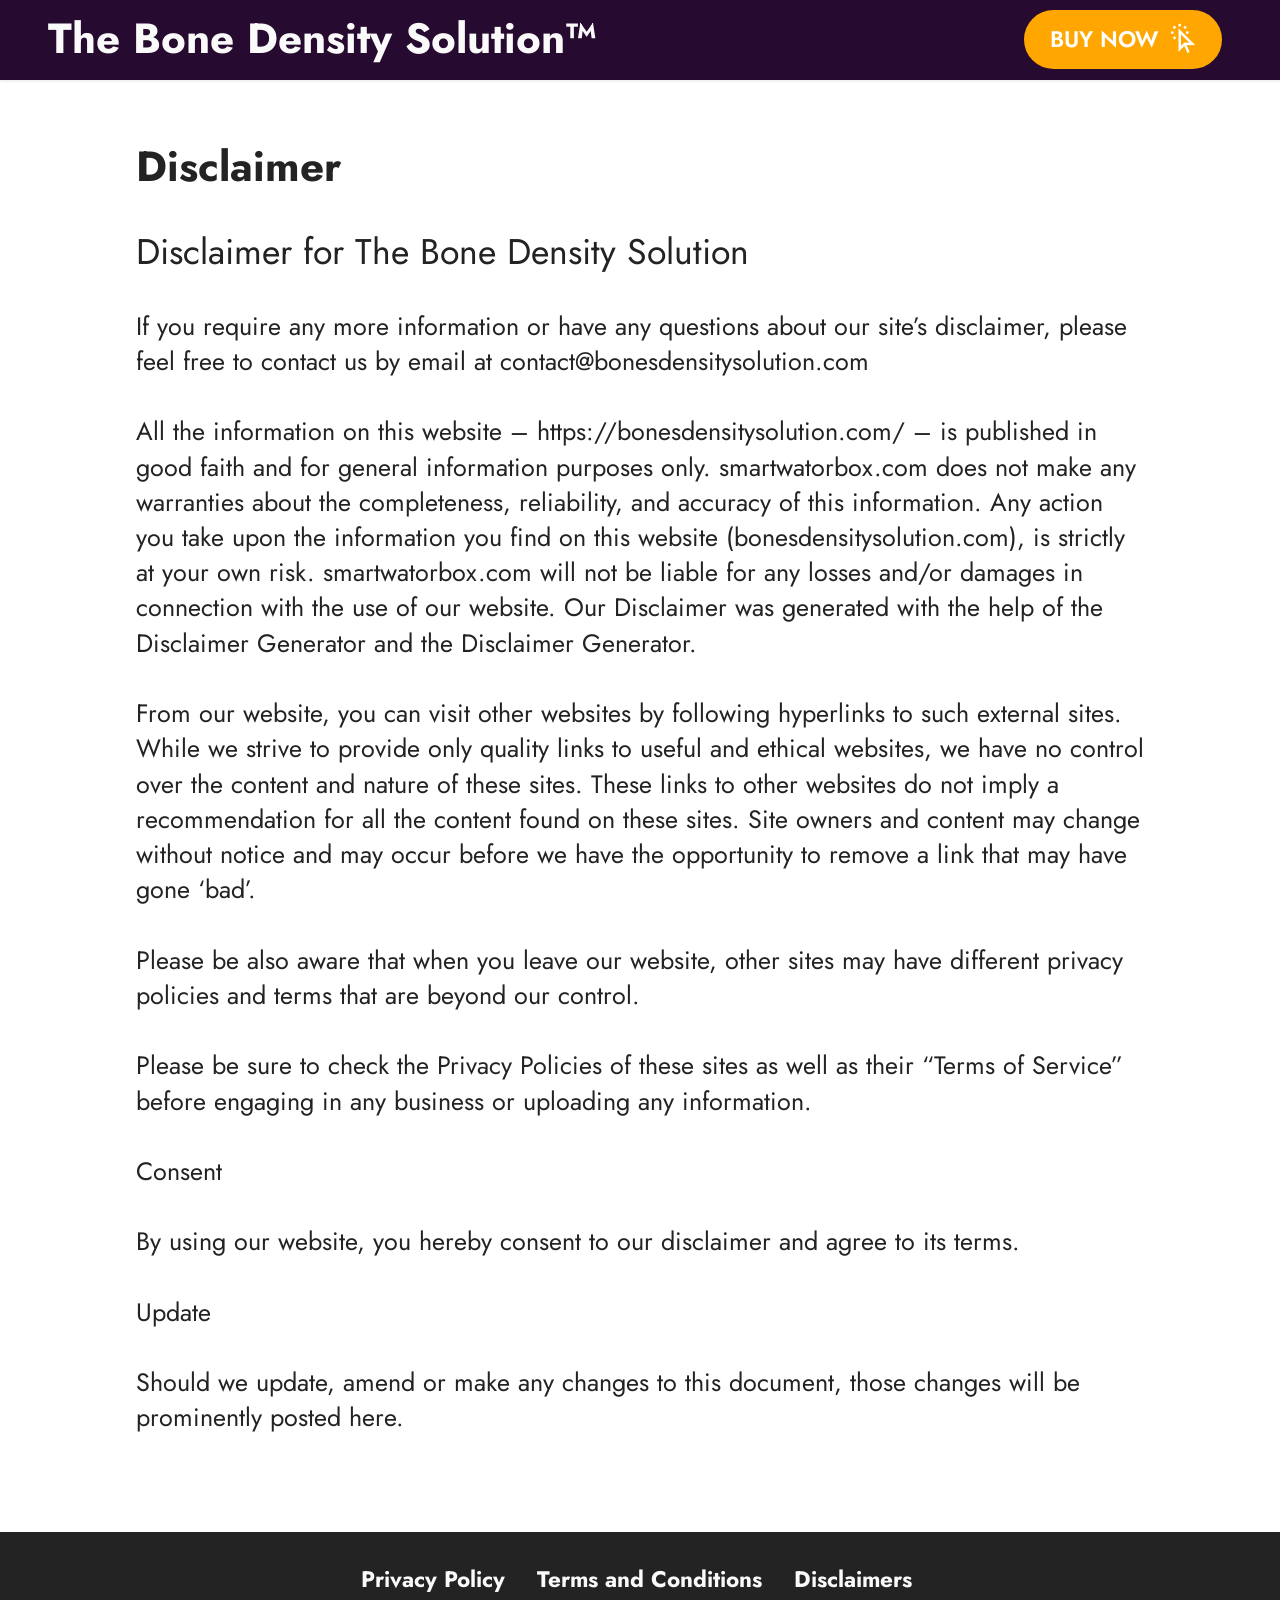
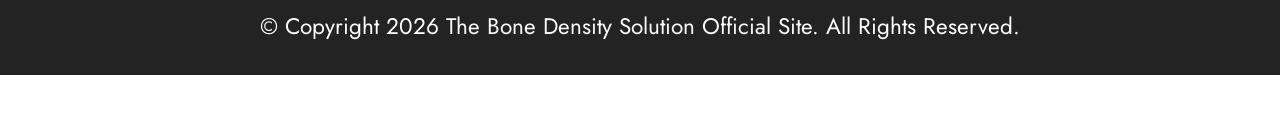
<file: Disclaimer.html>
<!DOCTYPE html>
<html  >
<head>
  <!-- Site made with Mobirise Website Builder v6.1.4, https://mobirise.com -->
  <meta charset="UTF-8">
  <meta http-equiv="X-UA-Compatible" content="IE=edge">
  <meta name="generator" content="Mobirise v6.1.4, mobirise.com">
  <meta name="viewport" content="width=device-width, initial-scale=1, minimum-scale=1">
  <link rel="shortcut icon" href="assets/images/the20bone20density20solution-128x166.png" type="image/x-icon">
  <meta name="description" content="Disclaimer for The Bone Density Solution">
  
  
  <title>Disclaimer</title>
  <link rel="stylesheet" href="assets/web/assets/mobirise-icons2/mobirise2.css">
  <link rel="stylesheet" href="assets/bootstrap/css/bootstrap.min.css">
  <link rel="stylesheet" href="assets/animatecss/animate.css">
  <link rel="stylesheet" href="assets/dropdown/css/style.css">
  <link rel="stylesheet" href="assets/socicon/css/styles.css">
  <link rel="stylesheet" href="assets/theme/css/style.css">
  <link rel="preload" href="https://fonts.googleapis.com/css?family=Jost:100,200,300,400,500,600,700,800,900,100i,200i,300i,400i,500i,600i,700i,800i,900i&display=swap" as="style" onload="this.onload=null;this.rel='stylesheet'">
  <noscript><link rel="stylesheet" href="https://fonts.googleapis.com/css?family=Jost:100,200,300,400,500,600,700,800,900,100i,200i,300i,400i,500i,600i,700i,800i,900i&display=swap"></noscript>
  <link rel="preload" as="style" href="assets/mobirise/css/mbr-additional.css?v=XePT7u"><link rel="stylesheet" href="assets/mobirise/css/mbr-additional.css?v=XePT7u" type="text/css">

  
  
  
</head>
<body>
  
  <section data-bs-version="5.1" class="menu menu2 cid-tLcIcNEty3" once="menu" id="menu2-h">
    
    <nav class="navbar navbar-dropdown navbar-fixed-top navbar-expand-lg">
        <div class="container-fluid">
            <div class="navbar-brand">
                
                <span class="navbar-caption-wrap"><a class="navbar-caption text-white text-primary display-2" href="https://bonesdensitysolution.com">The Bone Density Solution™</a></span>
            </div>
            <button class="navbar-toggler" type="button" data-toggle="collapse" data-bs-toggle="collapse" data-target="#navbarSupportedContent" data-bs-target="#navbarSupportedContent" aria-controls="navbarNavAltMarkup" aria-expanded="false" aria-label="Toggle navigation">
                <div class="hamburger">
                    <span></span>
                    <span></span>
                    <span></span>
                    <span></span>
                </div>
            </button>
            <div class="collapse navbar-collapse" id="navbarSupportedContent">
                <ul class="navbar-nav nav-dropdown" data-app-modern-menu="true"><li class="nav-item"><a class="nav-link link text-white text-primary display-4" href="index.html#team2-2r"></a></li><li class="nav-item"><a class="nav-link link text-white text-primary display-4" href="index.html#content17-d"></a></li></ul>
                
                <div class="navbar-buttons mbr-section-btn"><a class="btn btn-danger display-4" href="https://ce21ebp6so-h9k7zom124xckfe.hop.clickbank.net/?&traffic_source=org"><span class="mobi-mbri mobi-mbri-cursor-click mbr-iconfont mbr-iconfont-btn"></span>BUY NOW</a></div>
            </div>
        </div>
    </nav>
</section>

<section data-bs-version="5.1" class="content5 cid-tLGcNcCPOQ" id="content5-1g">
    
    <div class="container">
        <div class="row justify-content-center">
            <div class="col-md-12 col-lg-10">
                <h3 class="mbr-section-title mbr-fonts-style mb-4 display-2">
                    <strong>Disclaimer</strong></h3>
                <h4 class="mbr-section-subtitle mbr-fonts-style mb-4 display-5">
                    Disclaimer for The Bone Density Solution</h4>
                <p class="mbr-text mbr-fonts-style display-7">If you require any more information or have any questions about our site’s disclaimer, please feel free to contact us by email at contact@bonesdensitysolution.com
<br>
<br>All the information on this website – https://bonesdensitysolution.com/ – is published in good faith and for general information purposes only. smartwatorbox.com&nbsp;does not make any warranties about the completeness, reliability, and accuracy of this information. Any action you take upon the information you find on this website (bonesdensitysolution.com), is strictly at your own risk. smartwatorbox.com&nbsp;will not be liable for any losses and/or damages in connection with the use of our website. Our Disclaimer was generated with the help of the Disclaimer Generator and the Disclaimer Generator.
<br>
<br>From our website, you can visit other websites by following hyperlinks to such external sites. While we strive to provide only quality links to useful and ethical websites, we have no control over the content and nature of these sites. These links to other websites do not imply a recommendation for all the content found on these sites. Site owners and content may change without notice and may occur before we have the opportunity to remove a link that may have gone ‘bad’.
<br>
<br>Please be also aware that when you leave our website, other sites may have different privacy policies and terms that are beyond our control.
<br>
<br>Please be sure to check the Privacy Policies of these sites as well as their “Terms of Service” before engaging in any business or uploading any information.
<br>
<br>Consent
<br>
<br>By using our website, you hereby consent to our disclaimer and agree to its terms.
<br>
<br>Update
<br>
<br>Should we update, amend or make any changes to this document, those changes will be prominently posted here.<br></p>
            </div>
        </div>
    </div>
</section>

<section data-bs-version="5.1" class="footer3 cid-tLcIcOmdx2" once="footers" id="footer3-i">

    

    

    <div class="container">
        <div class="media-container-row align-center mbr-white">
            <div class="row row-links">
                <ul class="foot-menu">
                    
                    
                    
                    
                    
                <li class="foot-menu-item mbr-fonts-style display-4"><a href="Privacy-Policy.html" class="text-white text-primary"><strong>Privacy Policy</strong></a></li><li class="foot-menu-item mbr-fonts-style display-4"><a href="Terms-And-Conditions.html" class="text-white text-primary"><strong>Terms and Conditions</strong></a></li><li class="foot-menu-item mbr-fonts-style display-4"><a href="Disclaimer.html#content5-1g" class="text-white text-primary"><strong>Disclaimers</strong></a>&nbsp;</li></ul>
            </div>
            
            <div class="row row-copirayt">
                <p class="mbr-text mb-0 mbr-fonts-style mbr-white align-center display-4">© Copyright 2026 <a href="https://bonesdensitysolution.com/" class="text-white text-primary">The Bone Density Solution Official Site</a>. All Rights Reserved.<br></p>
            </div>
        </div>
    </div>
</section><section class="display-7" style="padding: 0;align-items: center;justify-content: center;flex-wrap: wrap;    align-content: center;display: flex;position: relative;height: 4rem;"><a href="https://mobiri.se/4233405" style="flex: 1 1;height: 4rem;position: absolute;width: 100%;z-index: 1;"><img alt="" style="height: 4rem;" src="[data-uri]"></a><p style="margin: 0;text-align: center;" class="display-7">&#8204;</p><a style="z-index:1" href="https://mobirise.com/builder/ai-website-generator.html">AI Website Generator</a></section><script src="assets/bootstrap/js/bootstrap.bundle.min.js"></script>  <script src="assets/smoothscroll/smooth-scroll.js"></script>  <script src="assets/ytplayer/index.js"></script>  <script src="assets/dropdown/js/navbar-dropdown.js"></script>  <script src="assets/theme/js/script.js"></script>  
  
  
 <div id="scrollToTop" class="scrollToTop mbr-arrow-up"><a style="text-align: center;"><i class="mbr-arrow-up-icon mbr-arrow-up-icon-cm cm-icon cm-icon-smallarrow-up"></i></a></div>
    <input name="animation" type="hidden">
  </body>
</html>
</file>
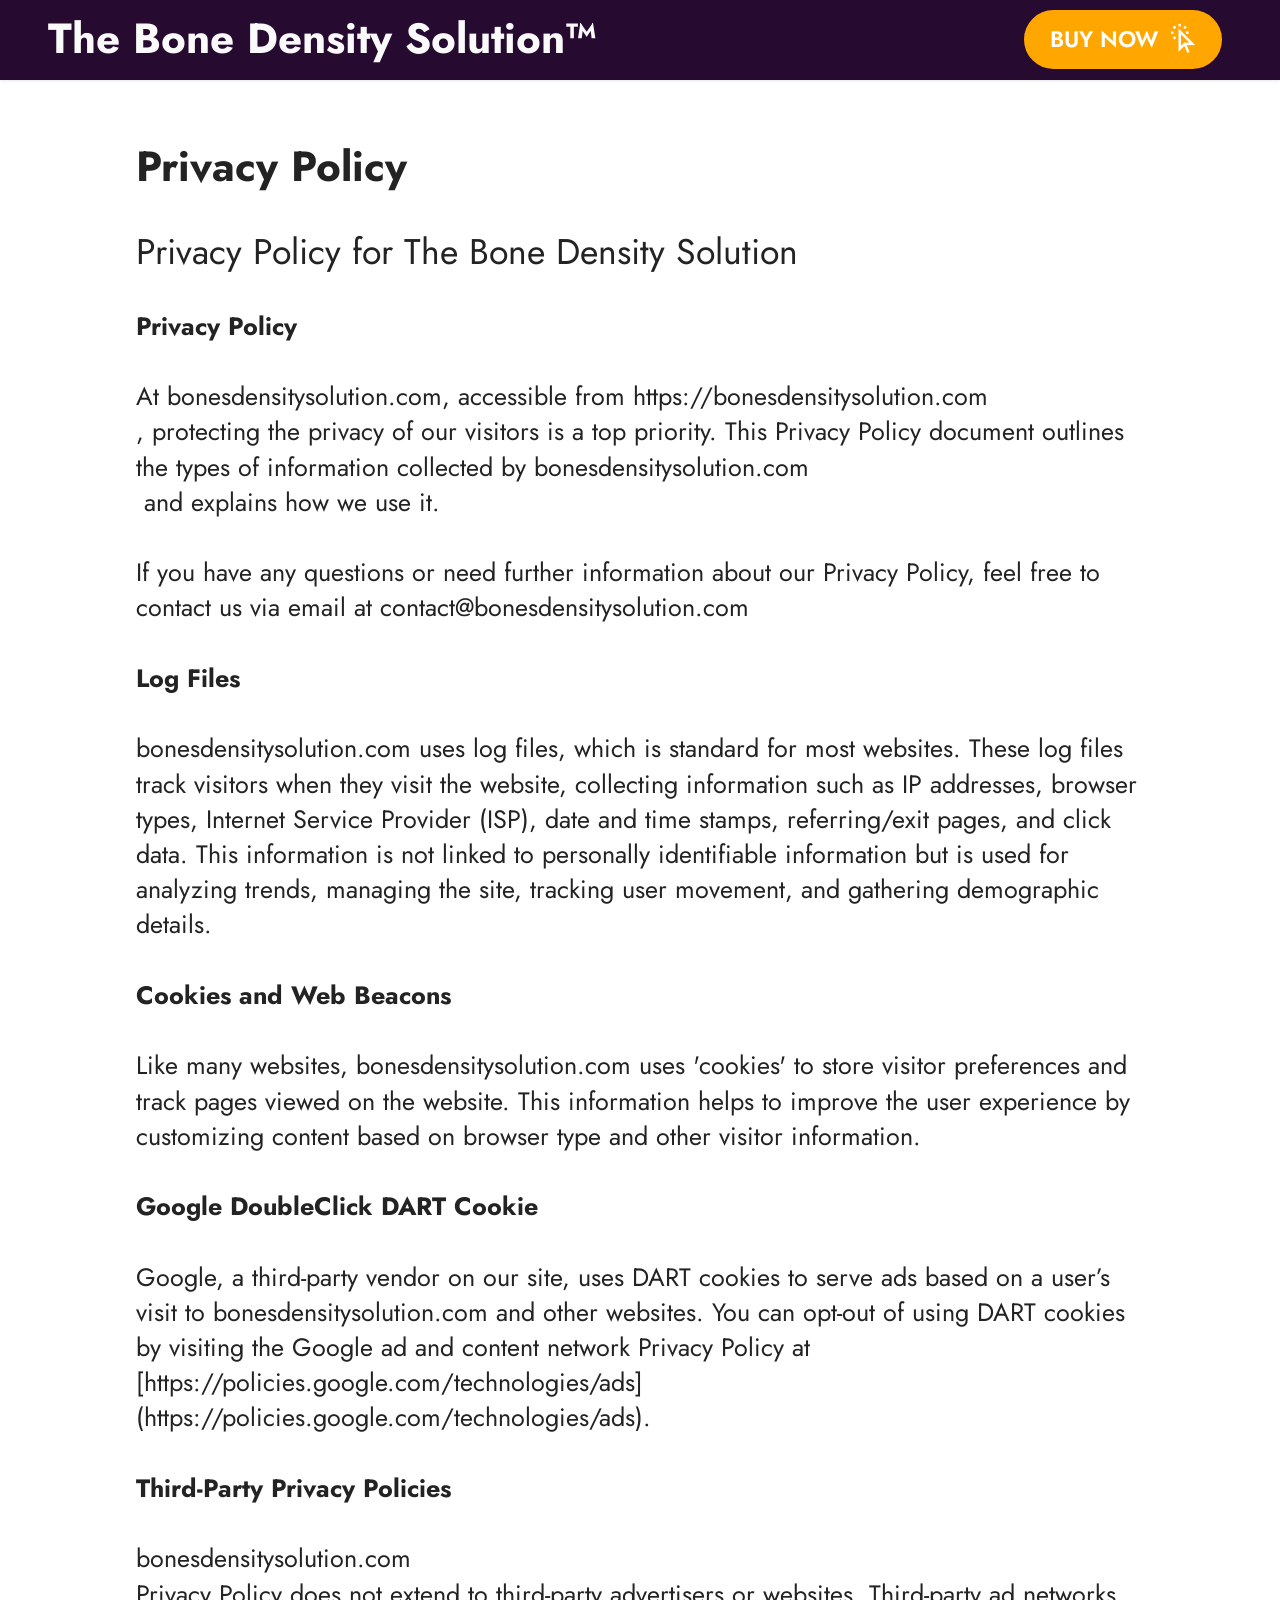
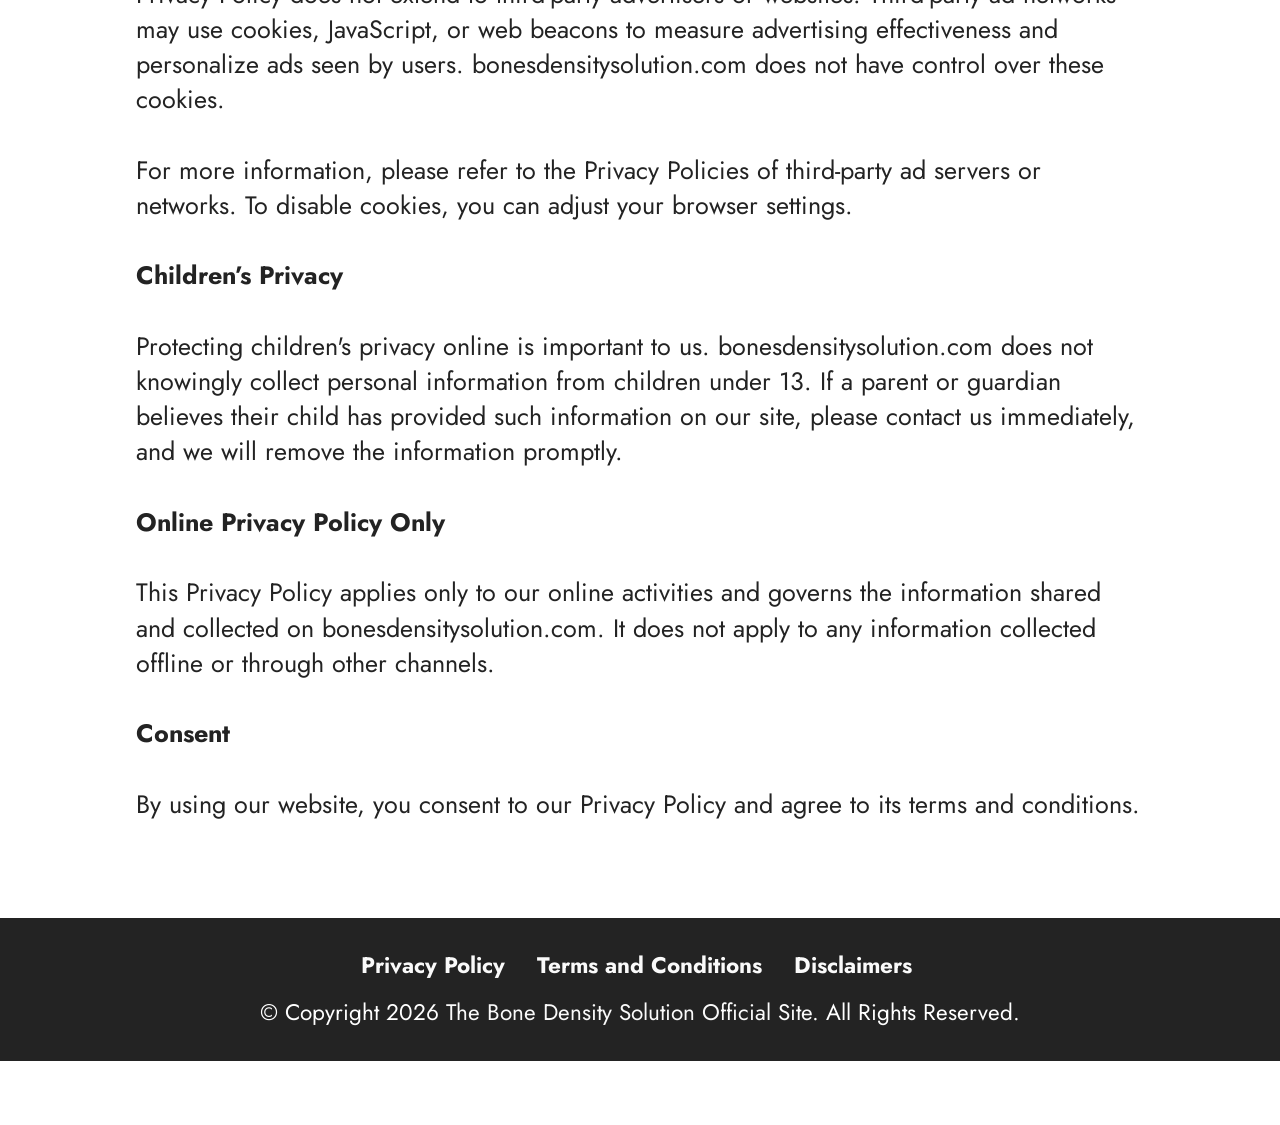
<file: Privacy-Policy.html>
<!DOCTYPE html>
<html  >
<head>
  <!-- Site made with Mobirise Website Builder v6.1.4, https://mobirise.com -->
  <meta charset="UTF-8">
  <meta http-equiv="X-UA-Compatible" content="IE=edge">
  <meta name="generator" content="Mobirise v6.1.4, mobirise.com">
  <meta name="viewport" content="width=device-width, initial-scale=1, minimum-scale=1">
  <link rel="shortcut icon" href="assets/images/the20bone20density20solution-128x166.png" type="image/x-icon">
  <meta name="description" content="Privacy Policy for The Bone Density Solution">
  
  
  <title>Privacy Policy</title>
  <link rel="stylesheet" href="assets/web/assets/mobirise-icons2/mobirise2.css">
  <link rel="stylesheet" href="assets/bootstrap/css/bootstrap.min.css">
  <link rel="stylesheet" href="assets/animatecss/animate.css">
  <link rel="stylesheet" href="assets/dropdown/css/style.css">
  <link rel="stylesheet" href="assets/socicon/css/styles.css">
  <link rel="stylesheet" href="assets/theme/css/style.css">
  <link rel="preload" href="https://fonts.googleapis.com/css?family=Jost:100,200,300,400,500,600,700,800,900,100i,200i,300i,400i,500i,600i,700i,800i,900i&display=swap" as="style" onload="this.onload=null;this.rel='stylesheet'">
  <noscript><link rel="stylesheet" href="https://fonts.googleapis.com/css?family=Jost:100,200,300,400,500,600,700,800,900,100i,200i,300i,400i,500i,600i,700i,800i,900i&display=swap"></noscript>
  <link rel="preload" as="style" href="assets/mobirise/css/mbr-additional.css?v=f7A9Xs"><link rel="stylesheet" href="assets/mobirise/css/mbr-additional.css?v=f7A9Xs" type="text/css">

  
  
  
</head>
<body>
  
  <section data-bs-version="5.1" class="menu menu2 cid-tLclnOs7BI" once="menu" id="menu2-f">
    
    <nav class="navbar navbar-dropdown navbar-fixed-top navbar-expand-lg">
        <div class="container-fluid">
            <div class="navbar-brand">
                
                <span class="navbar-caption-wrap"><a class="navbar-caption text-white text-primary display-2" href="https://bonesdensitysolution.com">The Bone Density Solution™</a></span>
            </div>
            <button class="navbar-toggler" type="button" data-toggle="collapse" data-bs-toggle="collapse" data-target="#navbarSupportedContent" data-bs-target="#navbarSupportedContent" aria-controls="navbarNavAltMarkup" aria-expanded="false" aria-label="Toggle navigation">
                <div class="hamburger">
                    <span></span>
                    <span></span>
                    <span></span>
                    <span></span>
                </div>
            </button>
            <div class="collapse navbar-collapse" id="navbarSupportedContent">
                <ul class="navbar-nav nav-dropdown" data-app-modern-menu="true"><li class="nav-item"><a class="nav-link link text-white text-primary display-4" href="index.html#team2-2r"></a></li><li class="nav-item"><a class="nav-link link text-white text-primary display-4" href="index.html#content17-d"></a></li></ul>
                
                <div class="navbar-buttons mbr-section-btn"><a class="btn btn-danger display-4" href="https://ce21ebp6so-h9k7zom124xckfe.hop.clickbank.net/?&traffic_source=org"><span class="mobi-mbri mobi-mbri-cursor-click mbr-iconfont mbr-iconfont-btn"></span>BUY NOW</a></div>
            </div>
        </div>
    </nav>
</section>

<section data-bs-version="5.1" class="content5 cid-tLGbBzduJA" id="content5-1f">
    
    <div class="container-fluid">
        <div class="row justify-content-center">
            <div class="col-md-12 col-lg-10">
                <h3 class="mbr-section-title mbr-fonts-style mb-4 display-2">
                    <strong>Privacy Policy</strong></h3>
                <h4 class="mbr-section-subtitle mbr-fonts-style mb-4 display-5">Privacy Policy for The Bone Density Solution</h4>
                <p class="mbr-text mbr-fonts-style display-7"><strong>Privacy Policy</strong><br><br>At bonesdensitysolution.com, accessible from https://bonesdensitysolution.com<br>, protecting the privacy of our visitors is a top priority. This Privacy Policy document outlines the types of information collected by bonesdensitysolution.com
<br>&nbsp;and explains how we use it.<br><br>If you have any questions or need further information about our Privacy Policy, feel free to contact us via email at contact@bonesdensitysolution.com
<br>
<br><strong>Log Files<br></strong>
<br>bonesdensitysolution.com&nbsp;uses log files, which is standard for most websites. These log files track visitors when they visit the website, collecting information such as IP addresses, browser types, Internet Service Provider (ISP), date and time stamps, referring/exit pages, and click data. This information is not linked to personally identifiable information but is used for analyzing trends, managing the site, tracking user movement, and gathering demographic details.
<br>
<br><strong>Cookies and Web Beacons</strong><br>
<br>Like many websites, bonesdensitysolution.com&nbsp;uses 'cookies' to store visitor preferences and track pages viewed on the website. This information helps to improve the user experience by customizing content based on browser type and other visitor information.
<br>
<br><strong>Google DoubleClick DART Cookie</strong><br>
<br>Google, a third-party vendor on our site, uses DART cookies to serve ads based on a user’s visit to bonesdensitysolution.com and other websites. You can opt-out of using DART cookies by visiting the Google ad and content network Privacy Policy at [https://policies.google.com/technologies/ads](https://policies.google.com/technologies/ads).
<br>
<br><strong>Third-Party Privacy Policies</strong><br>
<br>bonesdensitysolution.com
<br>Privacy Policy does not extend to third-party advertisers or websites. Third-party ad networks may use cookies, JavaScript, or web beacons to measure advertising effectiveness and personalize ads seen by users. bonesdensitysolution.com does not have control over these cookies.
<br>
<br>For more information, please refer to the Privacy Policies of third-party ad servers or networks. To disable cookies, you can adjust your browser settings.
<br>
<br><strong>Children’s Privacy</strong><br>
<br>Protecting children's privacy online is important to us. bonesdensitysolution.com does not knowingly collect personal information from children under 13. If a parent or guardian believes their child has provided such information on our site, please contact us immediately, and we will remove the information promptly.
<br>
<br><strong>Online Privacy Policy Only</strong><br>
<br>This Privacy Policy applies only to our online activities and governs the information shared and collected on bonesdensitysolution.com. It does not apply to any information collected offline or through other channels.
<br>
<br><strong>Consent</strong><br>
<br>By using our website, you consent to our Privacy Policy and agree to its terms and conditions.</p>
            </div>
        </div>
    </div>
</section>

<section data-bs-version="5.1" class="footer3 cid-tLcGI6bA0p" once="footers" id="footer3-g">

    

    

    <div class="container">
        <div class="media-container-row align-center mbr-white">
            <div class="row row-links">
                <ul class="foot-menu">
                    
                    
                    
                    
                    
                <li class="foot-menu-item mbr-fonts-style display-4"><a href="Privacy-Policy.html" class="text-white text-primary"><strong>Privacy Policy</strong></a></li><li class="foot-menu-item mbr-fonts-style display-4"><a href="Terms-And-Conditions.html" class="text-white text-primary"><strong>Terms and Conditions</strong></a></li><li class="foot-menu-item mbr-fonts-style display-4"><a href="Disclaimer.html#content5-1g" class="text-white text-primary"><strong>Disclaimers</strong></a>&nbsp;</li></ul>
            </div>
            
            <div class="row row-copirayt">
                <p class="mbr-text mb-0 mbr-fonts-style mbr-white align-center display-4">© Copyright 2026 <a href="https://bonesdensitysolution.com/" class="text-white text-primary">The Bone Density Solution Official Site</a>. All Rights Reserved.<br></p>
            </div>
        </div>
    </div>
</section><section class="display-7" style="padding: 0;align-items: center;justify-content: center;flex-wrap: wrap;    align-content: center;display: flex;position: relative;height: 4rem;"><a href="https://mobiri.se/4233405" style="flex: 1 1;height: 4rem;position: absolute;width: 100%;z-index: 1;"><img alt="" style="height: 4rem;" src="[data-uri]"></a><p style="margin: 0;text-align: center;" class="display-7">&#8204;</p><a style="z-index:1" href="https://mobirise.com/builder/ai-website-creator.html">Free AI Website Creator</a></section><script src="assets/bootstrap/js/bootstrap.bundle.min.js"></script>  <script src="assets/smoothscroll/smooth-scroll.js"></script>  <script src="assets/ytplayer/index.js"></script>  <script src="assets/dropdown/js/navbar-dropdown.js"></script>  <script src="assets/theme/js/script.js"></script>  
  
  
 <div id="scrollToTop" class="scrollToTop mbr-arrow-up"><a style="text-align: center;"><i class="mbr-arrow-up-icon mbr-arrow-up-icon-cm cm-icon cm-icon-smallarrow-up"></i></a></div>
    <input name="animation" type="hidden">
  </body>
</html>
</file>
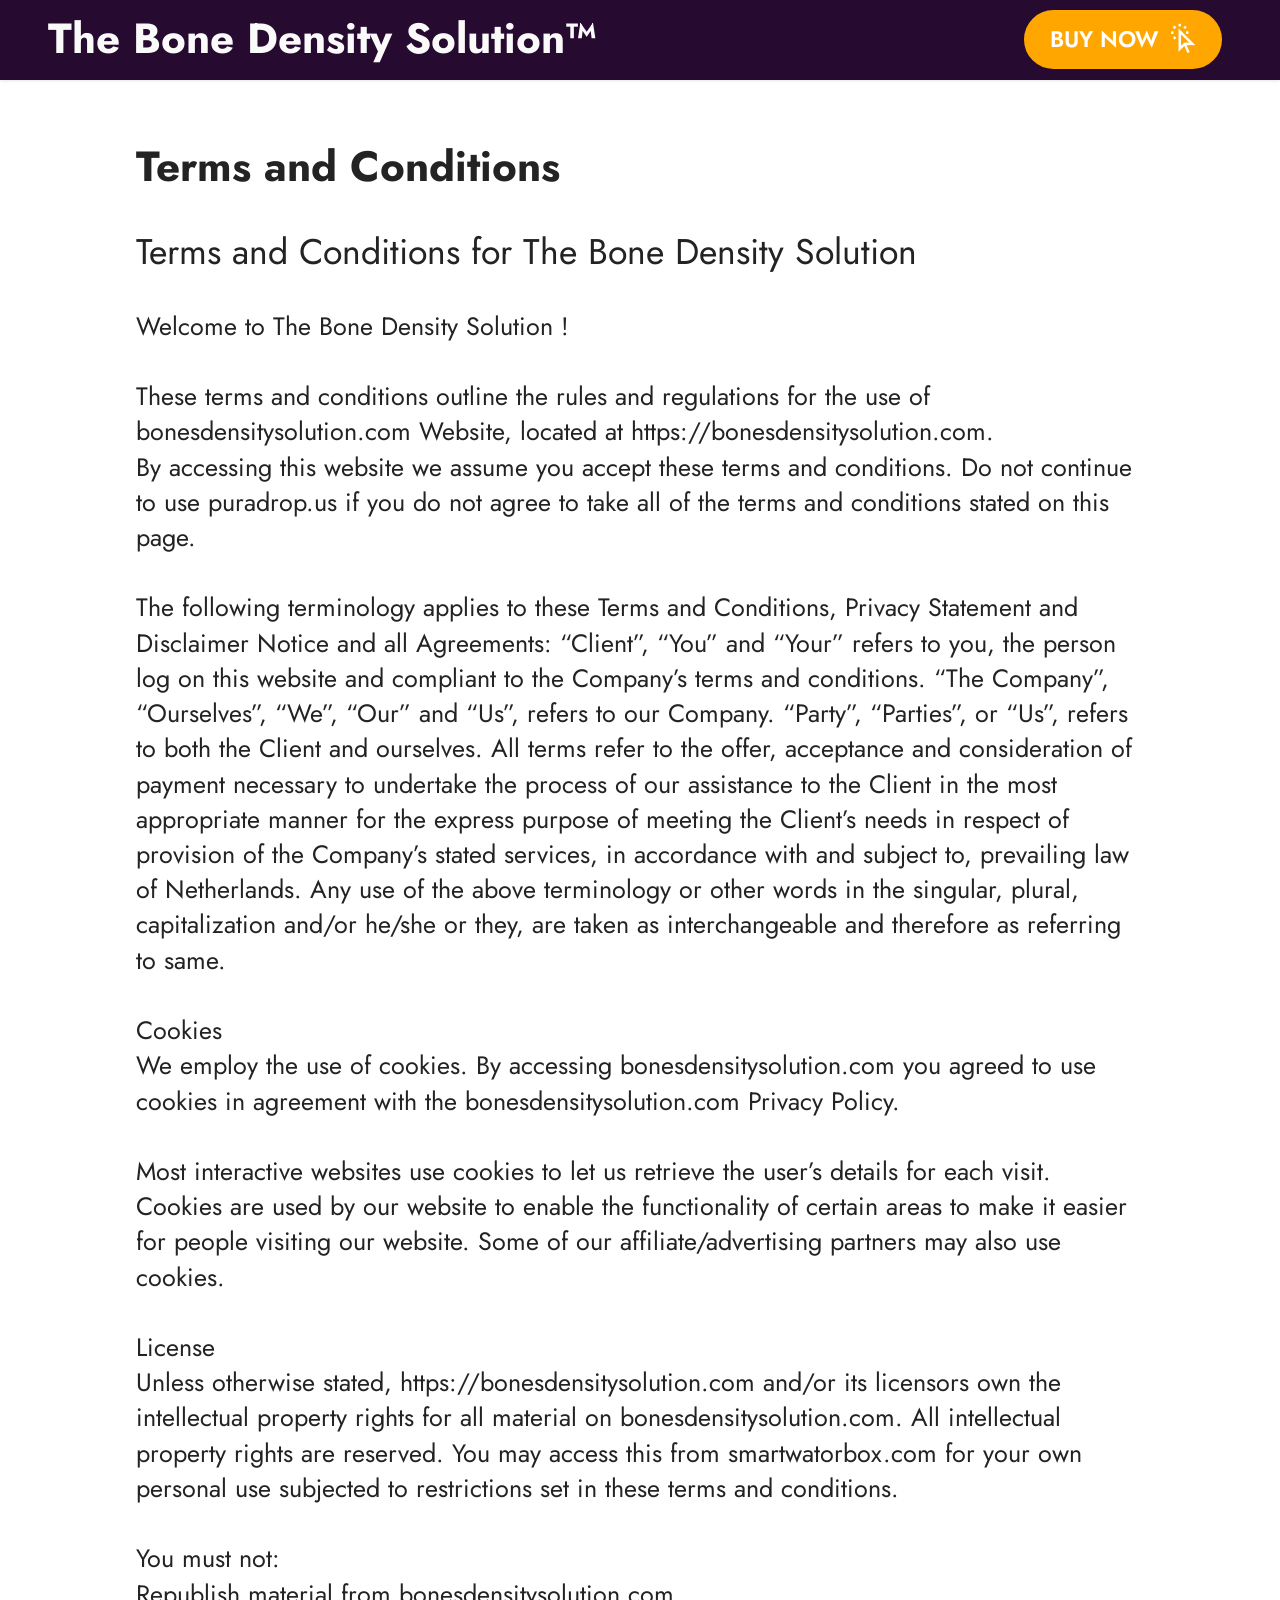
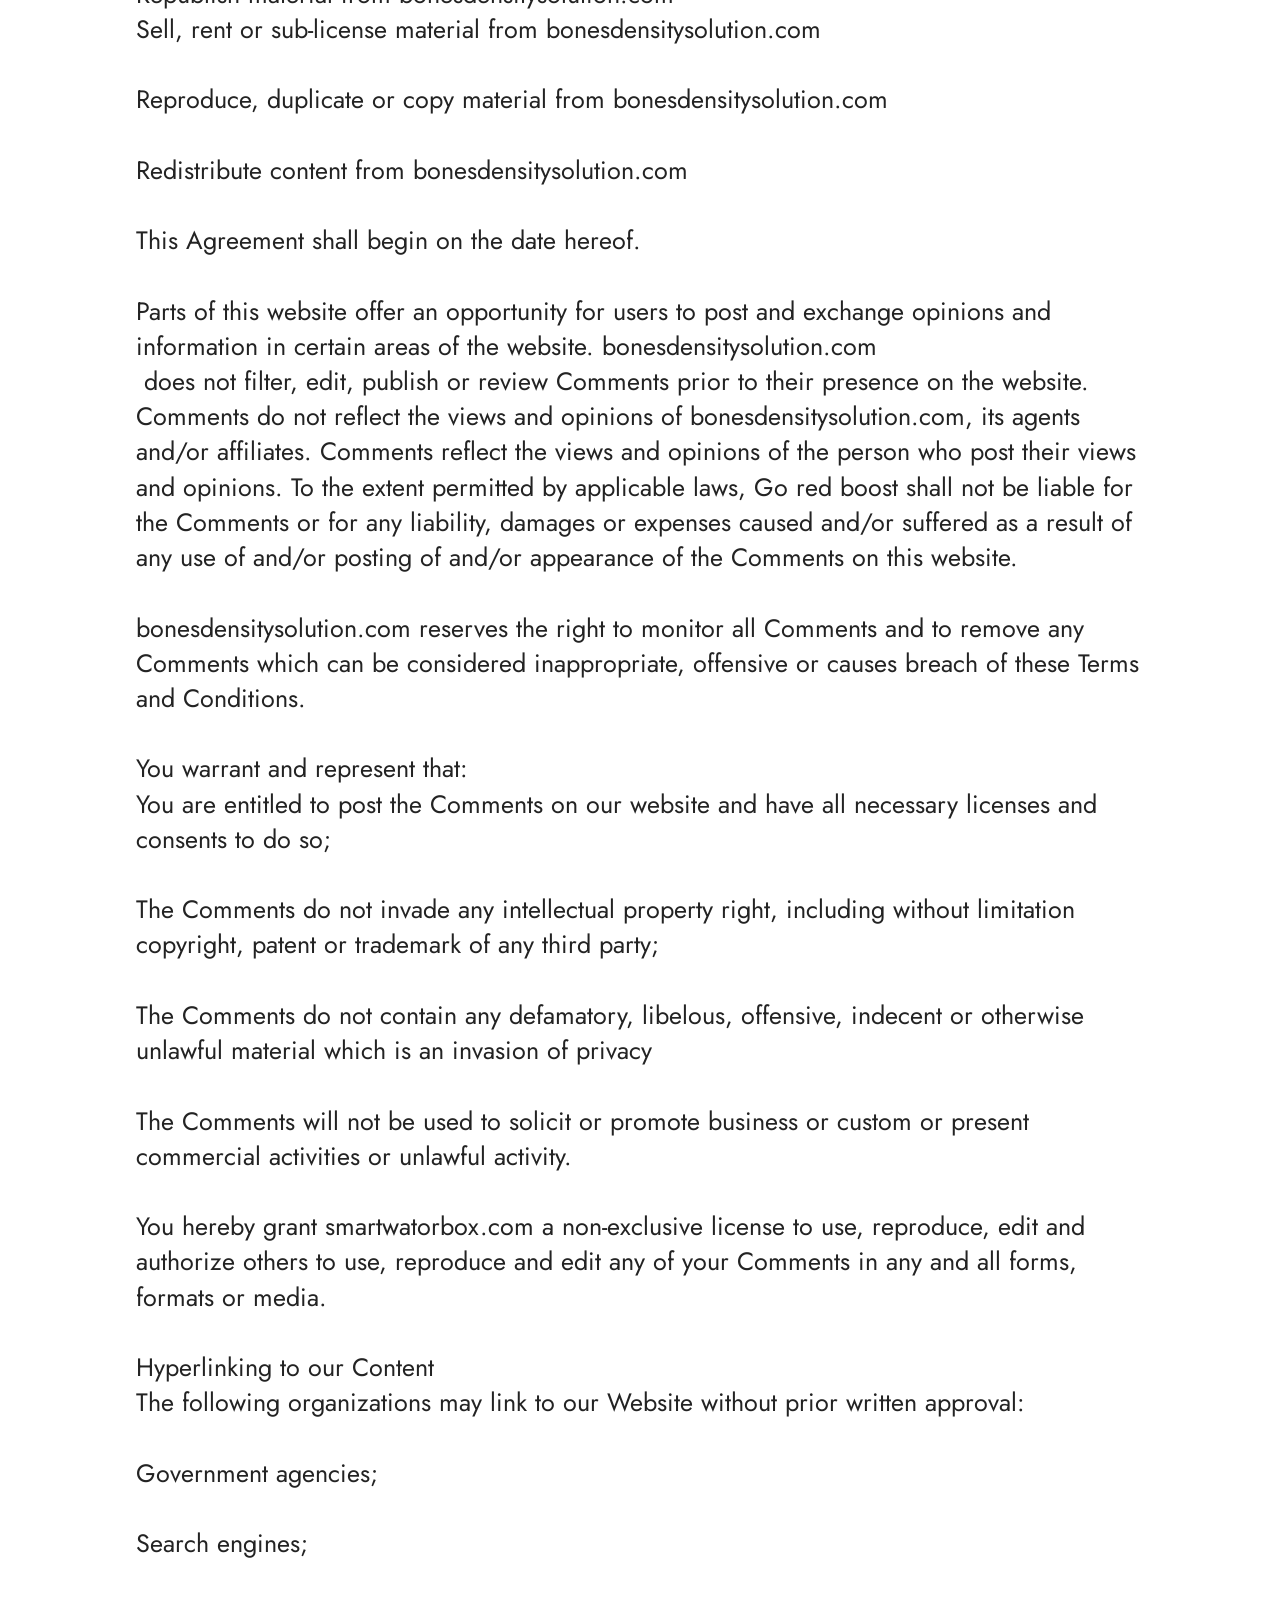
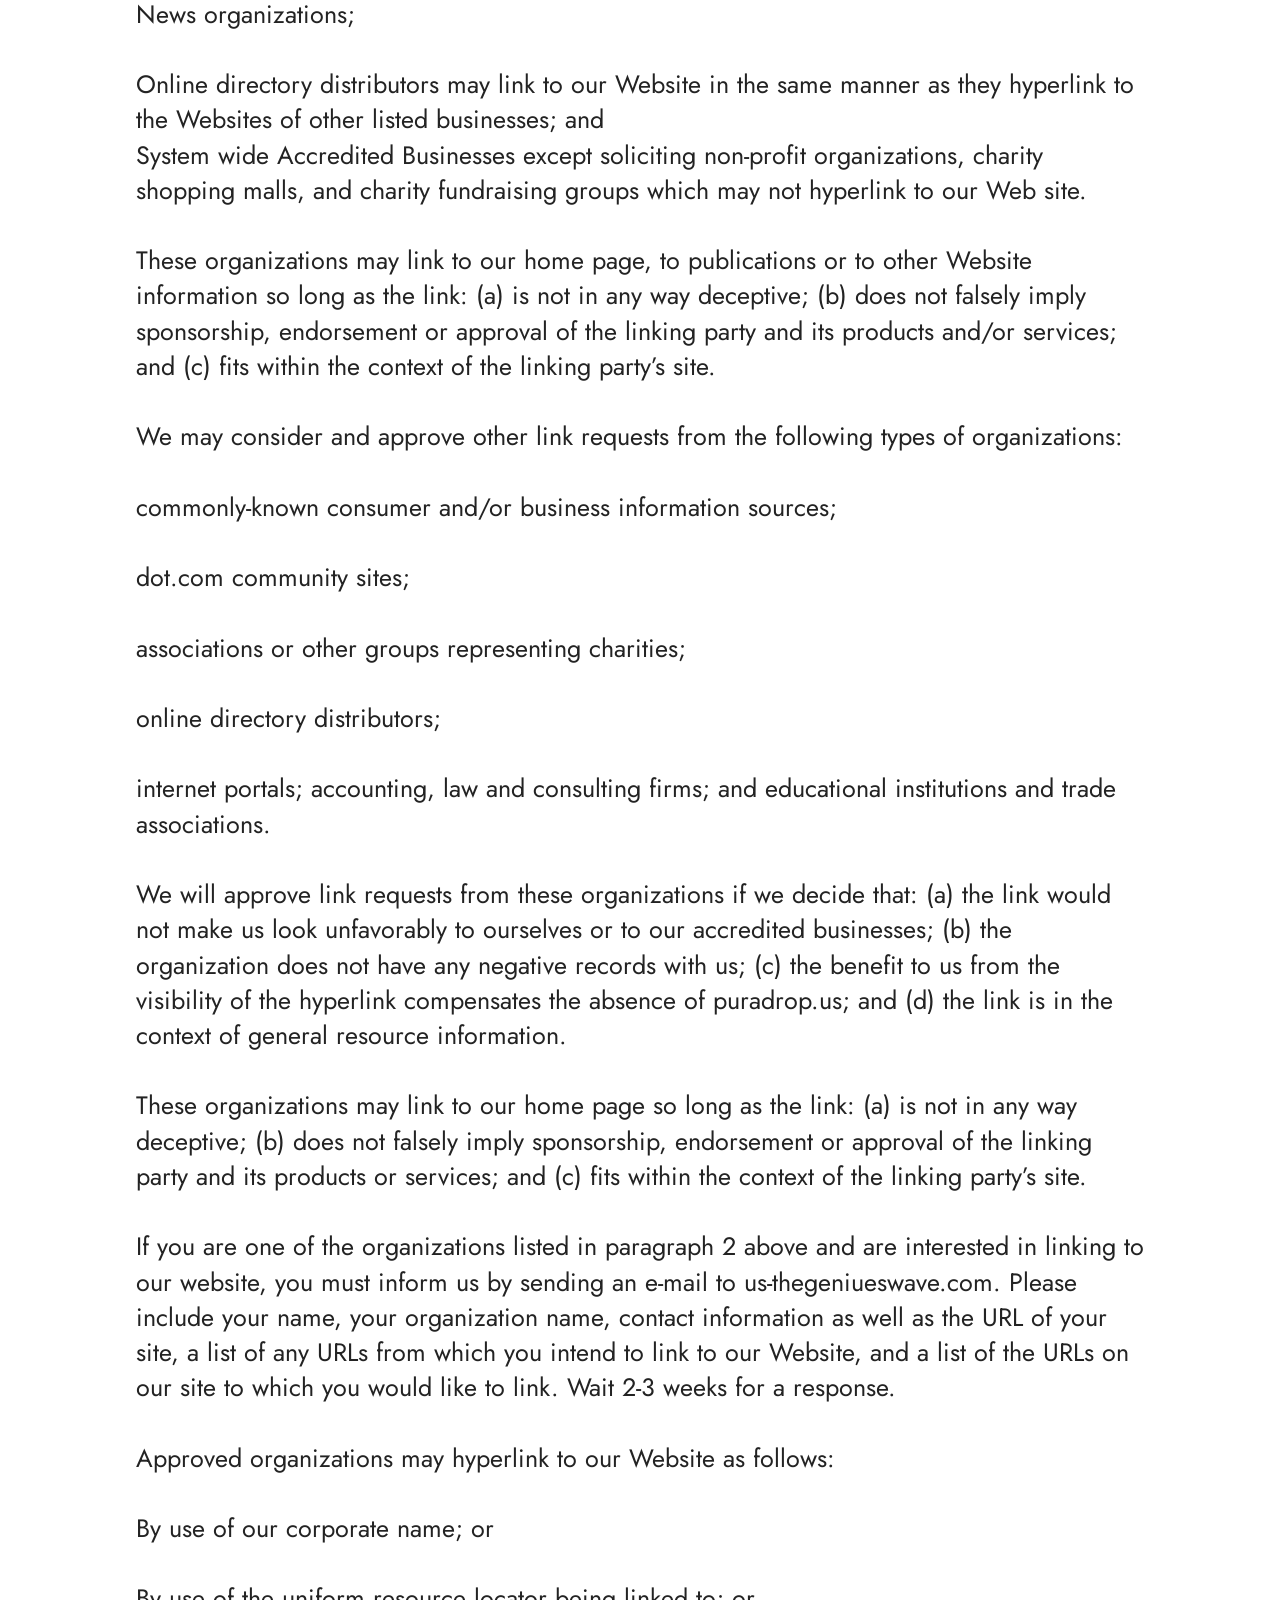
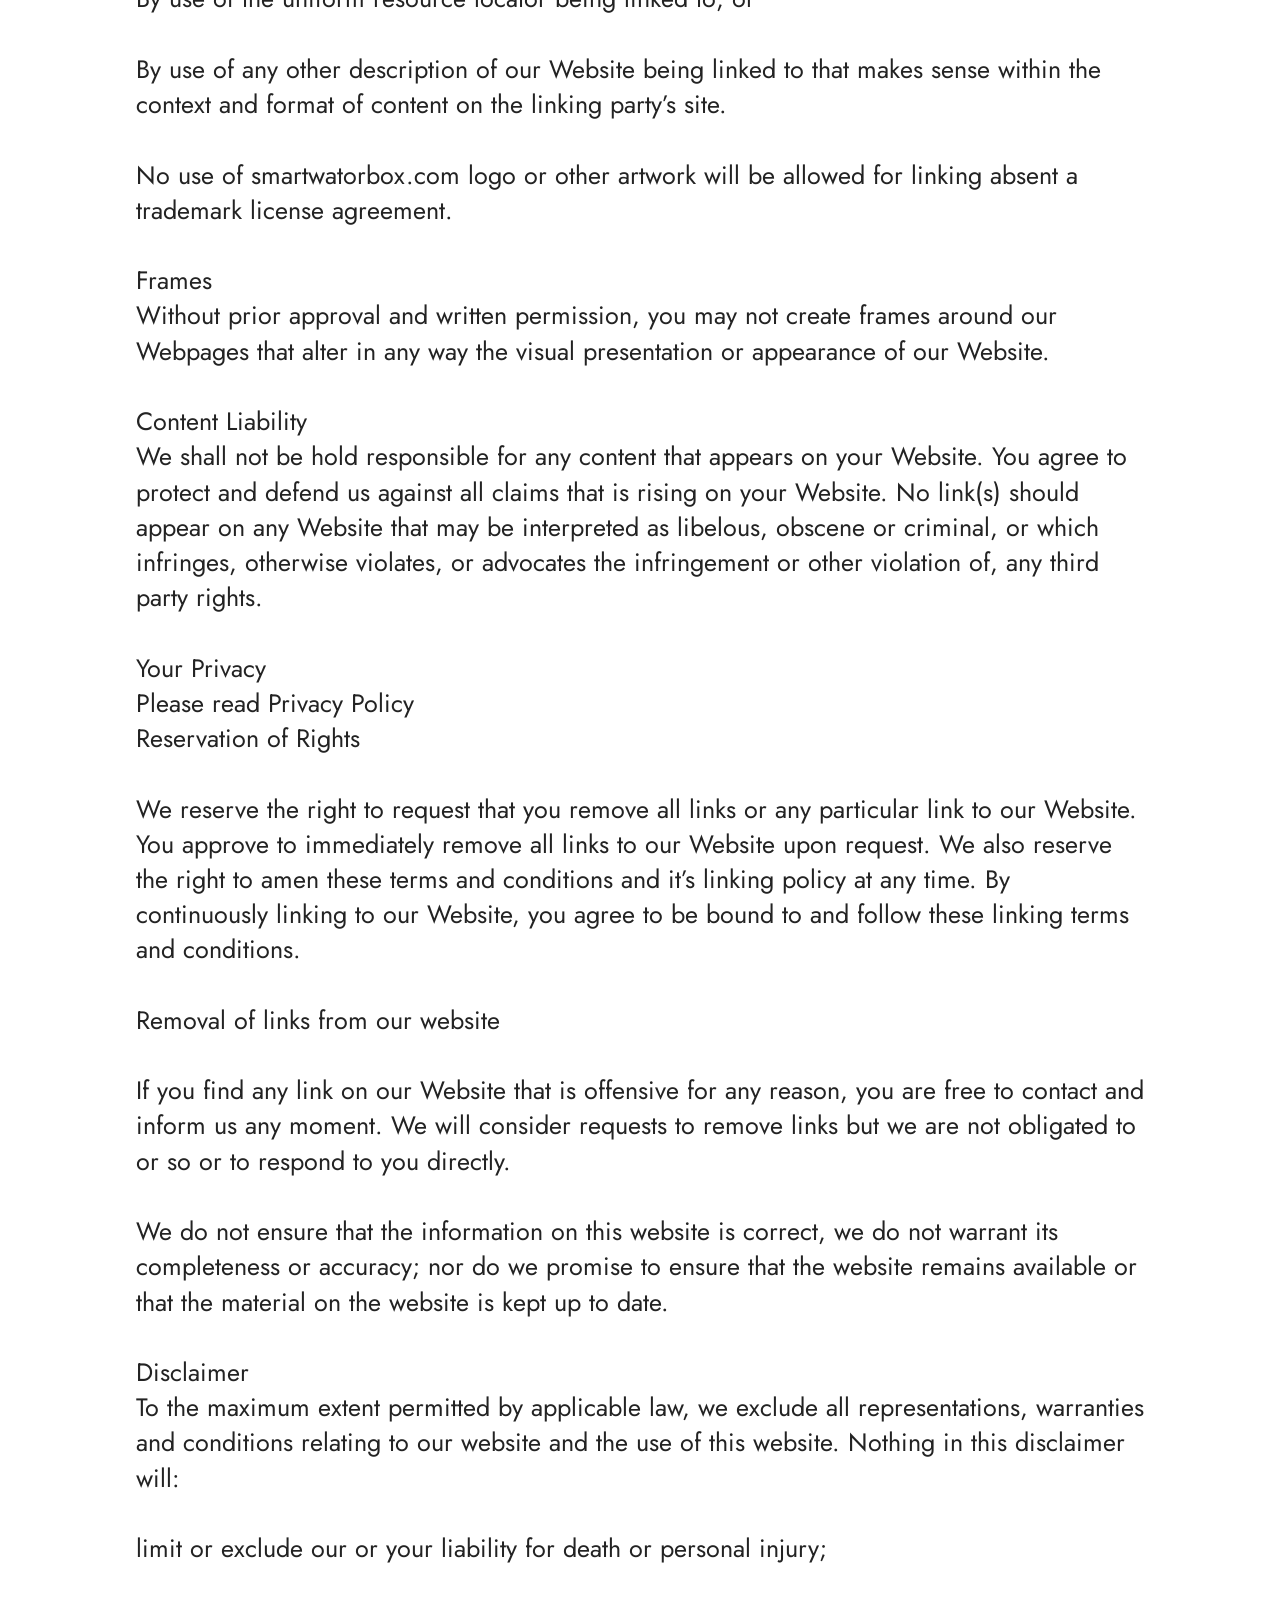
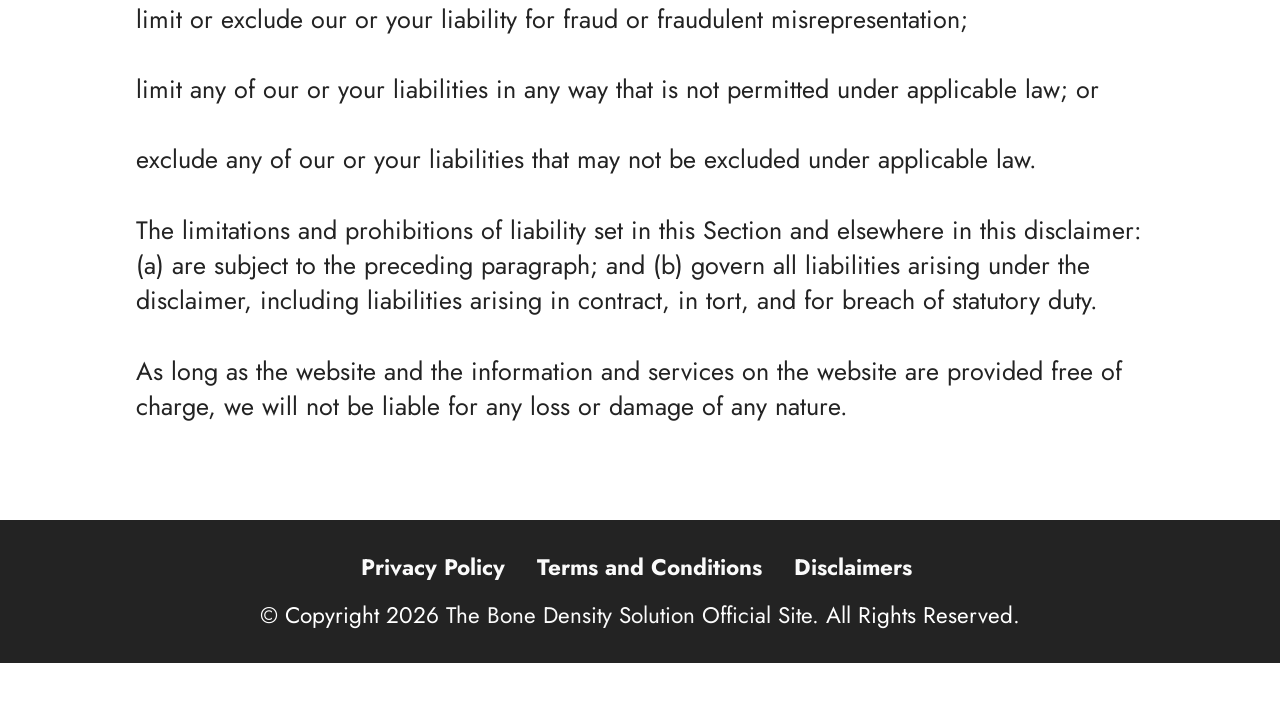
<file: Terms-And-Conditions.html>
<!DOCTYPE html>
<html  >
<head>
  <!-- Site made with Mobirise Website Builder v6.1.4, https://mobirise.com -->
  <meta charset="UTF-8">
  <meta http-equiv="X-UA-Compatible" content="IE=edge">
  <meta name="generator" content="Mobirise v6.1.4, mobirise.com">
  <meta name="viewport" content="width=device-width, initial-scale=1, minimum-scale=1">
  <link rel="shortcut icon" href="assets/images/the20bone20density20solution-128x166.png" type="image/x-icon">
  <meta name="description" content="Terms And Conditions for The Bone Density Solution">
  
  
  <title>Terms And Conditions</title>
  <link rel="stylesheet" href="assets/web/assets/mobirise-icons2/mobirise2.css">
  <link rel="stylesheet" href="assets/bootstrap/css/bootstrap.min.css">
  <link rel="stylesheet" href="assets/animatecss/animate.css">
  <link rel="stylesheet" href="assets/dropdown/css/style.css">
  <link rel="stylesheet" href="assets/socicon/css/styles.css">
  <link rel="stylesheet" href="assets/theme/css/style.css">
  <link rel="preload" href="https://fonts.googleapis.com/css?family=Jost:100,200,300,400,500,600,700,800,900,100i,200i,300i,400i,500i,600i,700i,800i,900i&display=swap" as="style" onload="this.onload=null;this.rel='stylesheet'">
  <noscript><link rel="stylesheet" href="https://fonts.googleapis.com/css?family=Jost:100,200,300,400,500,600,700,800,900,100i,200i,300i,400i,500i,600i,700i,800i,900i&display=swap"></noscript>
  <link rel="preload" as="style" href="assets/mobirise/css/mbr-additional.css?v=Nq4jFb"><link rel="stylesheet" href="assets/mobirise/css/mbr-additional.css?v=Nq4jFb" type="text/css">

  
  
  
</head>
<body>
  
  <section data-bs-version="5.1" class="menu menu2 cid-tLcIgUkpyM" once="menu" id="menu2-j">
    
    <nav class="navbar navbar-dropdown navbar-fixed-top navbar-expand-lg">
        <div class="container-fluid">
            <div class="navbar-brand">
                
                <span class="navbar-caption-wrap"><a class="navbar-caption text-white text-primary display-2" href="https://bonesdensitysolution.com">The Bone Density Solution™</a></span>
            </div>
            <button class="navbar-toggler" type="button" data-toggle="collapse" data-bs-toggle="collapse" data-target="#navbarSupportedContent" data-bs-target="#navbarSupportedContent" aria-controls="navbarNavAltMarkup" aria-expanded="false" aria-label="Toggle navigation">
                <div class="hamburger">
                    <span></span>
                    <span></span>
                    <span></span>
                    <span></span>
                </div>
            </button>
            <div class="collapse navbar-collapse" id="navbarSupportedContent">
                <ul class="navbar-nav nav-dropdown" data-app-modern-menu="true"><li class="nav-item"><a class="nav-link link text-white text-primary display-4" href="index.html#team2-2r"></a></li><li class="nav-item"><a class="nav-link link text-white text-primary display-4" href="index.html#content17-d"></a></li></ul>
                
                <div class="navbar-buttons mbr-section-btn"><a class="btn btn-danger display-4" href="https://ce21ebp6so-h9k7zom124xckfe.hop.clickbank.net/?&traffic_source=org"><span class="mobi-mbri mobi-mbri-cursor-click mbr-iconfont mbr-iconfont-btn"></span>BUY NOW</a></div>
            </div>
        </div>
    </nav>
</section>

<section data-bs-version="5.1" class="content5 cid-tLGdvaL88b" id="content5-1h">
    
    <div class="container">
        <div class="row justify-content-center">
            <div class="col-md-12 col-lg-10">
                <h3 class="mbr-section-title mbr-fonts-style mb-4 display-2"><strong>Terms and Conditions</strong></h3>
                <h4 class="mbr-section-subtitle mbr-fonts-style mb-4 display-5">Terms and Conditions for The Bone Density Solution</h4>
                <p class="mbr-text mbr-fonts-style display-7">Welcome to The Bone Density Solution&nbsp;!<br><br>These terms and conditions outline the rules and regulations for the use of bonesdensitysolution.com Website, located at https://bonesdensitysolution.com.
<br>By accessing this website we assume you accept these terms and conditions. Do not continue to use puradrop.us if you do not agree to take all of the terms and conditions stated on this page.
<br>
<br>The following terminology applies to these Terms and Conditions, Privacy Statement and Disclaimer Notice and all Agreements: “Client”, “You” and “Your” refers to you, the person log on this website and compliant to the Company’s terms and conditions. “The Company”, “Ourselves”, “We”, “Our” and “Us”, refers to our Company. “Party”, “Parties”, or “Us”, refers to both the Client and ourselves. All terms refer to the offer, acceptance and consideration of payment necessary to undertake the process of our assistance to the Client in the most appropriate manner for the express purpose of meeting the Client’s needs in respect of provision of the Company’s stated services, in accordance with and subject to, prevailing law of Netherlands. Any use of the above terminology or other words in the singular, plural, capitalization and/or he/she or they, are taken as interchangeable and therefore as referring to same.
<br>
<br>Cookies
<br>We employ the use of cookies. By accessing bonesdensitysolution.com you agreed to use cookies in agreement with the bonesdensitysolution.com Privacy Policy.
<br>
<br>Most interactive websites use cookies to let us retrieve the user’s details for each visit. Cookies are used by our website to enable the functionality of certain areas to make it easier for people visiting our website. Some of our affiliate/advertising partners may also use cookies.
<br>
<br>License
<br>Unless otherwise stated, https://bonesdensitysolution.com and/or its licensors own the intellectual property rights for all material on bonesdensitysolution.com. All intellectual property rights are reserved. You may access this from smartwatorbox.com&nbsp;for your own personal use subjected to restrictions set in these terms and conditions.
<br>
<br>You must not:
<br>Republish material from bonesdensitysolution.com<br>Sell, rent or sub-license material from bonesdensitysolution.com<br><br>Reproduce, duplicate or copy material from bonesdensitysolution.com<br><br>Redistribute content from bonesdensitysolution.com
<br>
<br>This Agreement shall begin on the date hereof.
<br>
<br>Parts of this website offer an opportunity for users to post and exchange opinions and information in certain areas of the website. bonesdensitysolution.com
<br>&nbsp;does not filter, edit, publish or review Comments prior to their presence on the website. Comments do not reflect the views and opinions of bonesdensitysolution.com, its agents and/or affiliates. Comments reflect the views and opinions of the person who post their views and opinions. To the extent permitted by applicable laws, Go red boost shall not be liable for the Comments or for any liability, damages or expenses caused and/or suffered as a result of any use of and/or posting of and/or appearance of the Comments on this website.
<br>
<br>bonesdensitysolution.com reserves the right to monitor all Comments and to remove any Comments which can be considered inappropriate, offensive or causes breach of these Terms and Conditions.
<br>
<br>You warrant and represent that:
<br>You are entitled to post the Comments on our website and have all necessary licenses and consents to do so;
<br>
<br>The Comments do not invade any intellectual property right, including without limitation copyright, patent or trademark of any third party;
<br>
<br>The Comments do not contain any defamatory, libelous, offensive, indecent or otherwise unlawful material which is an invasion of privacy
<br>
<br>The Comments will not be used to solicit or promote business or custom or present commercial activities or unlawful activity.
<br>
<br>You hereby grant smartwatorbox.com&nbsp;a non-exclusive license to use, reproduce, edit and authorize others to use, reproduce and edit any of your Comments in any and all forms, formats or media.
<br>
<br>Hyperlinking to our Content
<br>The following organizations may link to our Website without prior written approval:
<br>
<br>Government agencies;
<br>
<br>Search engines;
<br>
<br>News organizations;
<br>
<br>Online directory distributors may link to our Website in the same manner as they hyperlink to the Websites of other listed businesses; and
<br>System wide Accredited Businesses except soliciting non-profit organizations, charity shopping malls, and charity fundraising groups which may not hyperlink to our Web site.
<br>
<br>These organizations may link to our home page, to publications or to other Website information so long as the link: (a) is not in any way deceptive; (b) does not falsely imply sponsorship, endorsement or approval of the linking party and its products and/or services; and (c) fits within the context of the linking party’s site.
<br>
<br>We may consider and approve other link requests from the following types of organizations:
<br>
<br>commonly-known consumer and/or business information sources;
<br>
<br>dot.com community sites;
<br>
<br>associations or other groups representing charities;
<br>
<br>online directory distributors;
<br>
<br>internet portals; accounting, law and consulting firms; and educational institutions and trade associations.
<br>
<br>We will approve link requests from these organizations if we decide that: (a) the link would not make us look unfavorably to ourselves or to our accredited businesses; (b) the organization does not have any negative records with us; (c) the benefit to us from the visibility of the hyperlink compensates the absence of puradrop.us; and (d) the link is in the context of general resource information.
<br>
<br>These organizations may link to our home page so long as the link: (a) is not in any way deceptive; (b) does not falsely imply sponsorship, endorsement or approval of the linking party and its products or services; and (c) fits within the context of the linking party’s site.
<br>
<br>If you are one of the organizations listed in paragraph 2 above and are interested in linking to our website, you must inform us by sending an e-mail to us-thegeniueswave.com. Please include your name, your organization name, contact information as well as the URL of your site, a list of any URLs from which you intend to link to our Website, and a list of the URLs on our site to which you would like to link. Wait 2-3 weeks for a response.
<br>
<br>Approved organizations may hyperlink to our Website as follows:
<br>
<br>By use of our corporate name; or
<br>
<br>By use of the uniform resource locator being linked to; or
<br>
<br>By use of any other description of our Website being linked to that makes sense within the context and format of content on the linking party’s site.
<br>
<br>No use of smartwatorbox.com&nbsp;logo or other artwork will be allowed for linking absent a trademark license agreement.
<br>
<br>Frames
<br>Without prior approval and written permission, you may not create frames around our Webpages that alter in any way the visual presentation or appearance of our Website.
<br>
<br>Content Liability
<br>We shall not be hold responsible for any content that appears on your Website. You agree to protect and defend us against all claims that is rising on your Website. No link(s) should appear on any Website that may be interpreted as libelous, obscene or criminal, or which infringes, otherwise violates, or advocates the infringement or other violation of, any third party rights.
<br>
<br>Your Privacy
<br>Please read Privacy Policy
<br>Reservation of Rights
<br>
<br>We reserve the right to request that you remove all links or any particular link to our Website. You approve to immediately remove all links to our Website upon request. We also reserve the right to amen these terms and conditions and it’s linking policy at any time. By continuously linking to our Website, you agree to be bound to and follow these linking terms and conditions.
<br>
<br>Removal of links from our website
<br>
<br>If you find any link on our Website that is offensive for any reason, you are free to contact and inform us any moment. We will consider requests to remove links but we are not obligated to or so or to respond to you directly.
<br>
<br>We do not ensure that the information on this website is correct, we do not warrant its completeness or accuracy; nor do we promise to ensure that the website remains available or that the material on the website is kept up to date.
<br>
<br>Disclaimer
<br>To the maximum extent permitted by applicable law, we exclude all representations, warranties and conditions relating to our website and the use of this website. Nothing in this disclaimer will:
<br>
<br>limit or exclude our or your liability for death or personal injury;
<br>
<br>limit or exclude our or your liability for fraud or fraudulent misrepresentation;
<br>
<br>limit any of our or your liabilities in any way that is not permitted under applicable law; or
<br>
<br>exclude any of our or your liabilities that may not be excluded under applicable law.
<br>
<br>The limitations and prohibitions of liability set in this Section and elsewhere in this disclaimer: (a) are subject to the preceding paragraph; and (b) govern all liabilities arising under the disclaimer, including liabilities arising in contract, in tort, and for breach of statutory duty.
<br>
<br>As long as the website and the information and services on the website are provided free of charge, we will not be liable for any loss or damage of any nature.</p>
            </div>
        </div>
    </div>
</section>

<section data-bs-version="5.1" class="footer3 cid-tLcIgUCFB9" once="footers" id="footer3-k">

    

    

    <div class="container">
        <div class="media-container-row align-center mbr-white">
            <div class="row row-links">
                <ul class="foot-menu">
                    
                    
                    
                    
                    
                <li class="foot-menu-item mbr-fonts-style display-4"><a href="Privacy-Policy.html" class="text-white text-primary"><strong>Privacy Policy</strong></a></li><li class="foot-menu-item mbr-fonts-style display-4"><a href="Terms-And-Conditions.html" class="text-white text-primary"><strong>Terms and Conditions</strong></a></li><li class="foot-menu-item mbr-fonts-style display-4"><a href="Disclaimer.html#content5-1g" class="text-white text-primary"><strong>Disclaimers</strong></a>&nbsp;</li></ul>
            </div>
            
            <div class="row row-copirayt">
                <p class="mbr-text mb-0 mbr-fonts-style mbr-white align-center display-4">© Copyright 2026 <a href="https://bonesdensitysolution.com/" class="text-white text-primary">The Bone Density Solution Official Site</a>. All Rights Reserved.<br></p>
            </div>
        </div>
    </div>
</section><section class="display-7" style="padding: 0;align-items: center;justify-content: center;flex-wrap: wrap;    align-content: center;display: flex;position: relative;height: 4rem;"><a href="https://mobiri.se/4233405" style="flex: 1 1;height: 4rem;position: absolute;width: 100%;z-index: 1;"><img alt="" style="height: 4rem;" src="[data-uri]"></a><p style="margin: 0;text-align: center;" class="display-7">&#8204;</p><a style="z-index:1" href="https://mobirise.com/drag-drop-website-builder.html">Drag & Drop Website Builder</a></section><script src="assets/bootstrap/js/bootstrap.bundle.min.js"></script>  <script src="assets/smoothscroll/smooth-scroll.js"></script>  <script src="assets/ytplayer/index.js"></script>  <script src="assets/dropdown/js/navbar-dropdown.js"></script>  <script src="assets/theme/js/script.js"></script>  
  
  
 <div id="scrollToTop" class="scrollToTop mbr-arrow-up"><a style="text-align: center;"><i class="mbr-arrow-up-icon mbr-arrow-up-icon-cm cm-icon cm-icon-smallarrow-up"></i></a></div>
    <input name="animation" type="hidden">
  </body>
</html>
</file>
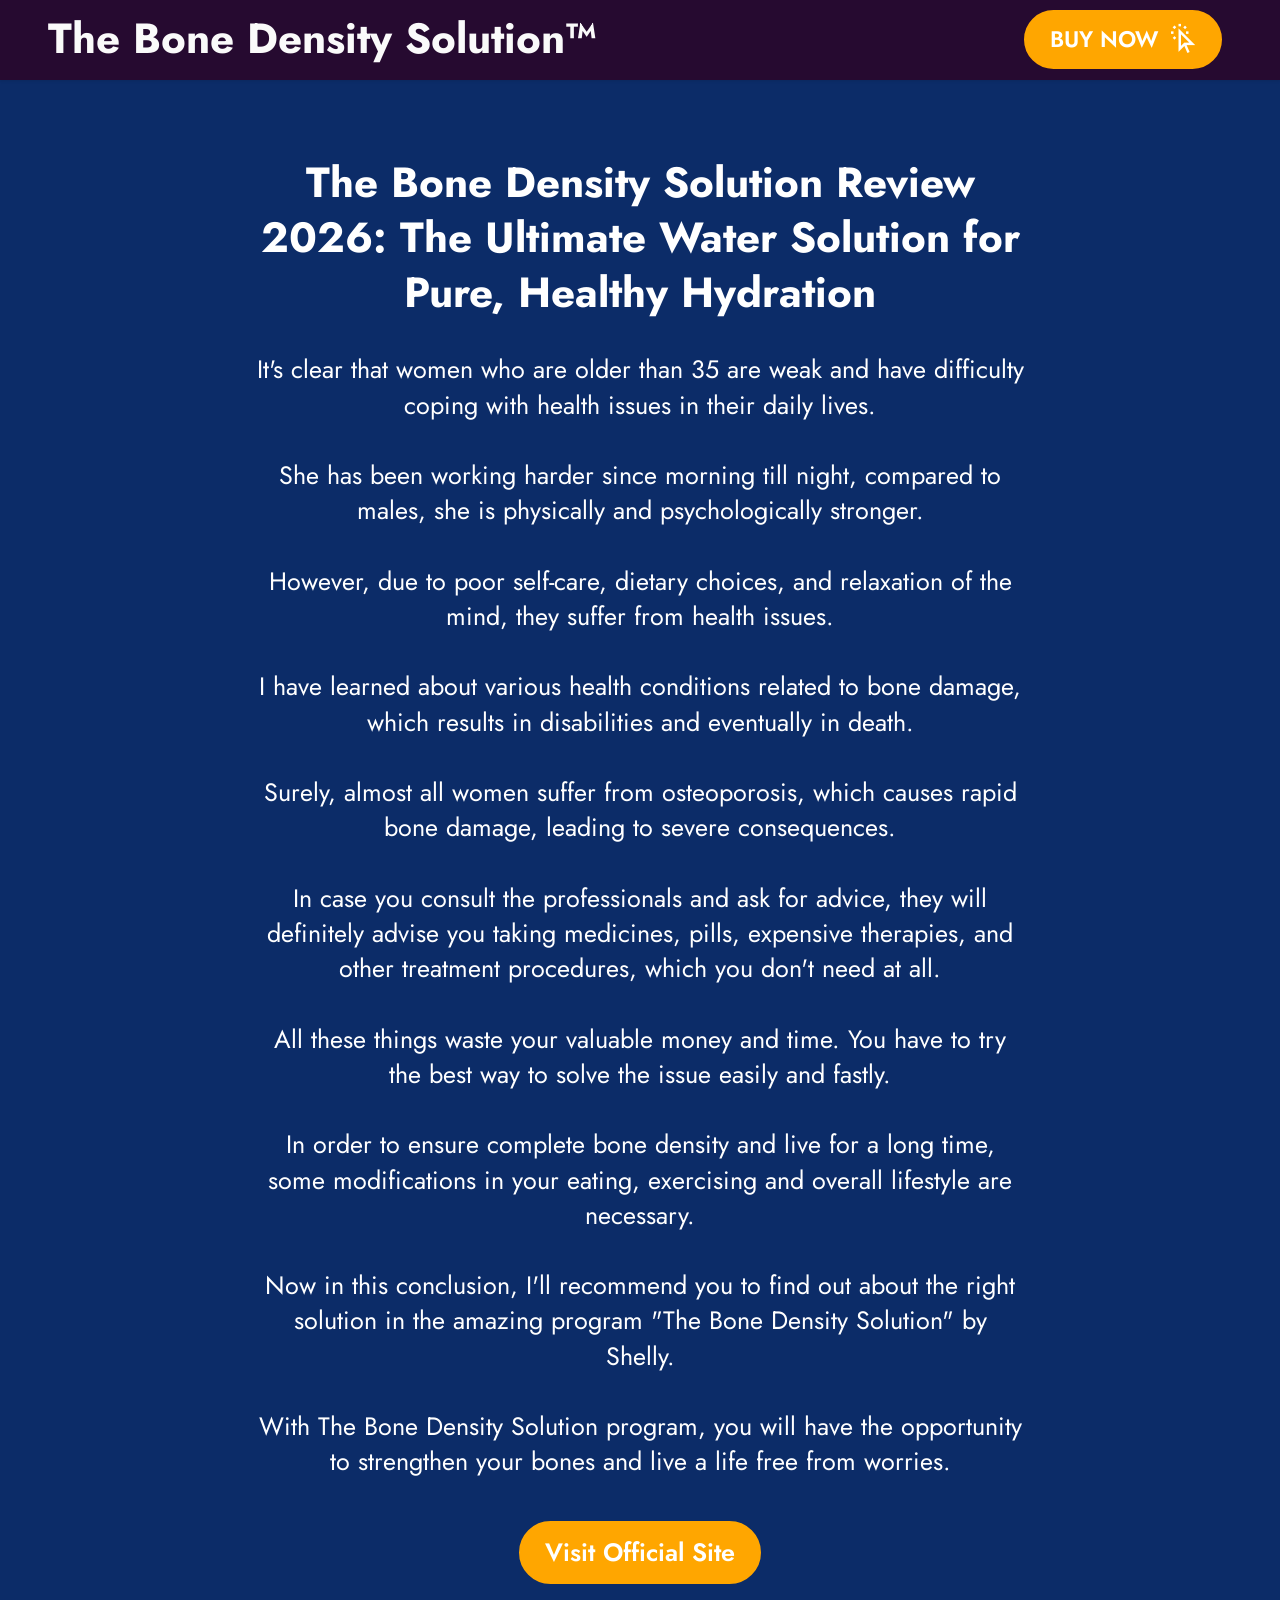
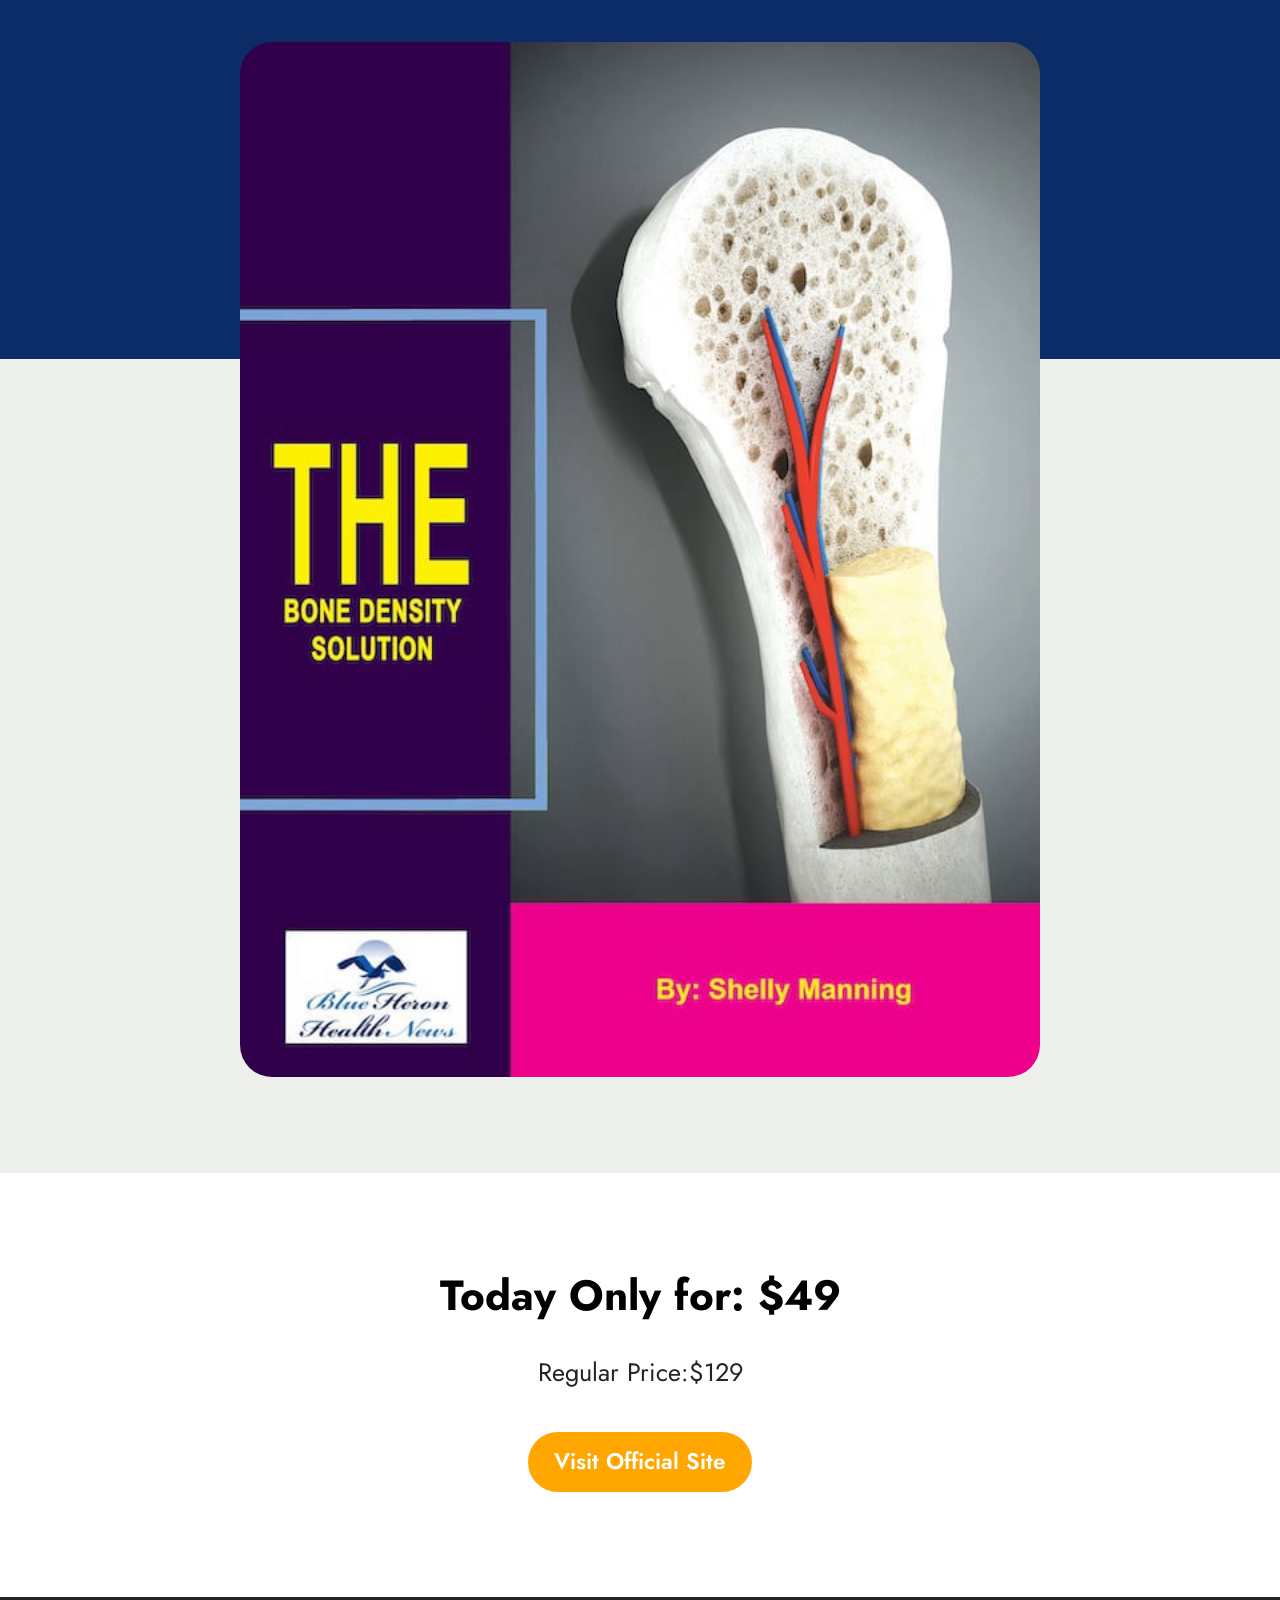
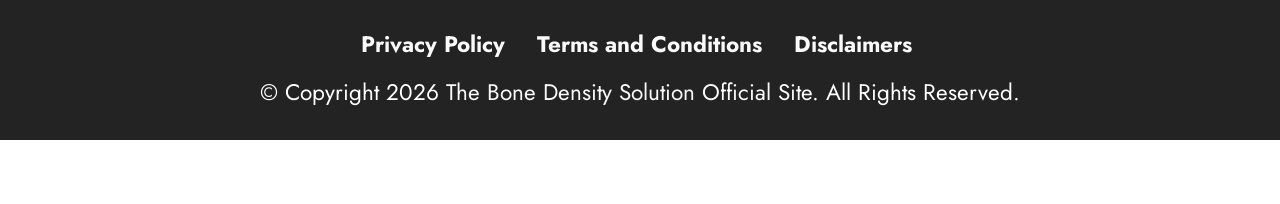
<file: The-Bone-Density-Solution-Review-2026.html>
<!DOCTYPE html>
<html  >
<head>
  <!-- Site made with Mobirise Website Builder v6.1.4, https://mobirise.com -->
  <meta charset="UTF-8">
  <meta http-equiv="X-UA-Compatible" content="IE=edge">
  <meta name="generator" content="Mobirise v6.1.4, mobirise.com">
  <meta name="twitter:card" content="summary_large_image"/>
  <meta name="twitter:image:src" content="assets/images/The-Bone-Density-Solution-Review-2026-meta.jpg">
  <meta property="og:image" content="assets/images/The-Bone-Density-Solution-Review-2026-meta.jpg">
  <meta name="twitter:title" content="The Bone Density Solution Review 2026">
  <meta name="viewport" content="width=device-width, initial-scale=1, minimum-scale=1">
  <link rel="shortcut icon" href="assets/images/the20bone20density20solution-128x166.png" type="image/x-icon">
  <meta name="description" content="The Bone Density Solution Review 2026">
  
  
  <title>The Bone Density Solution Review 2026</title>
  <link rel="stylesheet" href="assets/web/assets/mobirise-icons2/mobirise2.css">
  <link rel="stylesheet" href="assets/bootstrap/css/bootstrap.min.css">
  <link rel="stylesheet" href="assets/animatecss/animate.css">
  <link rel="stylesheet" href="assets/dropdown/css/style.css">
  <link rel="stylesheet" href="assets/socicon/css/styles.css">
  <link rel="stylesheet" href="assets/theme/css/style.css">
  <link rel="preload" href="https://fonts.googleapis.com/css?family=Jost:100,200,300,400,500,600,700,800,900,100i,200i,300i,400i,500i,600i,700i,800i,900i&display=swap" as="style" onload="this.onload=null;this.rel='stylesheet'">
  <noscript><link rel="stylesheet" href="https://fonts.googleapis.com/css?family=Jost:100,200,300,400,500,600,700,800,900,100i,200i,300i,400i,500i,600i,700i,800i,900i&display=swap"></noscript>
  <link rel="preload" as="style" href="assets/mobirise/css/mbr-additional.css?v=Wfw081"><link rel="stylesheet" href="assets/mobirise/css/mbr-additional.css?v=Wfw081" type="text/css">

  
  
  
</head>
<body>
  
  <section data-bs-version="5.1" class="menu menu2 cid-tLcIgUkpyM" once="menu" id="menu2-35">
    
    <nav class="navbar navbar-dropdown navbar-fixed-top navbar-expand-lg">
        <div class="container-fluid">
            <div class="navbar-brand">
                
                <span class="navbar-caption-wrap"><a class="navbar-caption text-white text-primary display-2" href="https://bonesdensitysolution.com">The Bone Density Solution™</a></span>
            </div>
            <button class="navbar-toggler" type="button" data-toggle="collapse" data-bs-toggle="collapse" data-target="#navbarSupportedContent" data-bs-target="#navbarSupportedContent" aria-controls="navbarNavAltMarkup" aria-expanded="false" aria-label="Toggle navigation">
                <div class="hamburger">
                    <span></span>
                    <span></span>
                    <span></span>
                    <span></span>
                </div>
            </button>
            <div class="collapse navbar-collapse" id="navbarSupportedContent">
                <ul class="navbar-nav nav-dropdown" data-app-modern-menu="true"><li class="nav-item"><a class="nav-link link text-white text-primary display-4" href="index.html#team2-2r"></a></li><li class="nav-item"><a class="nav-link link text-white text-primary display-4" href="index.html#content17-d"></a></li></ul>
                
                <div class="navbar-buttons mbr-section-btn"><a class="btn btn-danger display-4" href="https://ce21ebp6so-h9k7zom124xckfe.hop.clickbank.net/?&traffic_source=org"><span class="mobi-mbri mobi-mbri-cursor-click mbr-iconfont mbr-iconfont-btn"></span>BUY NOW</a></div>
            </div>
        </div>
    </nav>
</section>

<section data-bs-version="5.1" class="header5 cid-vhDvEBMOT8" id="header05-37">
	

	
	
	<div class="topbg"></div>
	<div class="align-center container-fluid">
		<div class="row justify-content-center">
			<div class="col-md-12 content-head">
				<h1 class="mbr-section-title mbr-fonts-style mb-4 display-2"><strong>The Bone Density Solution Review 2026: The Ultimate Water Solution for Pure, Healthy Hydration</strong></h1>
				<p class="mbr-text mbr-fonts-style mb-4 display-7">It's clear that women who are older than 35 are weak and have difficulty coping with health issues in their daily lives.
<br>
<br>She has been working harder since morning till night, compared to males, she is physically and psychologically stronger.
<br>
<br>However, due to poor self-care, dietary choices, and relaxation of the mind, they suffer from health issues.
<br>
<br>I have learned about various health conditions related to bone damage, which results in disabilities and eventually in death.
<br>
<br>Surely, almost all women suffer from osteoporosis, which causes rapid bone damage, leading to severe consequences.
<br>
<br>In case you consult the professionals and ask for advice, they will definitely advise you taking medicines, pills, expensive therapies, and other treatment procedures, which you don't need at all.
<br>
<br>All these things waste your valuable money and time. You have to try the best way to solve the issue easily and fastly.
<br>
<br>In order to ensure complete bone density and live for a long time, some modifications in your eating, exercising and overall lifestyle are necessary.
<br>
<br>Now in this conclusion, I'll recommend you to find out about the right solution in the amazing program "The Bone Density Solution" by Shelly.<br><br>With The Bone Density Solution program, you will have the opportunity to strengthen your bones and live a life free from worries.<br></p>
				<div class="mbr-section-btn mt-3"><a class="btn btn-danger display-7" href="https://ce21ebp6so-h9k7zom124xckfe.hop.clickbank.net/?&traffic_source=org">Visit Official Site</a></div>
			</div>
		</div>
		<div class="row mt-5 justify-content-center">
			<div class="col-12 col-lg-8">
				<img src="assets/images/the20bone20density20solution-600x776.jpg" alt="Smart Water Box Review" title="">
			</div>
		</div>
	</div>
</section>

<section data-bs-version="5.1" class="article11 cid-vhDCklSdCF" id="article11-3v">
    

    
    
    <div class="container">
        <div class="row justify-content-center">
            <div class="title col-md-12 col-lg-10">
                <h3 class="mbr-section-title mbr-fonts-style align-center mt-0 mb-0 display-2"><strong>Today Only for: $49</strong></h3>
                <h4 class="mbr-section-subtitle align-center mbr-fonts-style mt-4 display-7">Regular Price:$129</h4>
                <div class="mbr-section-btn align-center mt-4"><a class="btn btn-danger display-4" href="https://ce21ebp6so-h9k7zom124xckfe.hop.clickbank.net/?&traffic_source=org">
                        Visit Official Site
                    </a></div>
            </div>
        </div>
    </div>
</section>

<section data-bs-version="5.1" class="footer3 cid-tLcIgUCFB9" once="footers" id="footer3-36">

    

    

    <div class="container">
        <div class="media-container-row align-center mbr-white">
            <div class="row row-links">
                <ul class="foot-menu">
                    
                    
                    
                    
                    
                <li class="foot-menu-item mbr-fonts-style display-4"><a href="Privacy-Policy.html" class="text-white text-primary"><strong>Privacy Policy</strong></a></li><li class="foot-menu-item mbr-fonts-style display-4"><a href="Terms-And-Conditions.html" class="text-white text-primary"><strong>Terms and Conditions</strong></a></li><li class="foot-menu-item mbr-fonts-style display-4"><a href="Disclaimer.html#content5-1g" class="text-white text-primary"><strong>Disclaimers</strong></a>&nbsp;</li></ul>
            </div>
            
            <div class="row row-copirayt">
                <p class="mbr-text mb-0 mbr-fonts-style mbr-white align-center display-4">© Copyright 2026 <a href="https://bonesdensitysolution.com/" class="text-white text-primary">The Bone Density Solution Official Site</a>. All Rights Reserved.<br></p>
            </div>
        </div>
    </div>
</section><section class="display-7" style="padding: 0;align-items: center;justify-content: center;flex-wrap: wrap;    align-content: center;display: flex;position: relative;height: 4rem;"><a href="https://mobiri.se/4233405" style="flex: 1 1;height: 4rem;position: absolute;width: 100%;z-index: 1;"><img alt="" style="height: 4rem;" src="[data-uri]"></a><p style="margin: 0;text-align: center;" class="display-7">&#8204;</p><a style="z-index:1" href="https://mobirise.com/builder/ai-website-generator.html">AI Website Generator</a></section><script src="assets/bootstrap/js/bootstrap.bundle.min.js"></script>  <script src="assets/smoothscroll/smooth-scroll.js"></script>  <script src="assets/ytplayer/index.js"></script>  <script src="assets/dropdown/js/navbar-dropdown.js"></script>  <script src="assets/theme/js/script.js"></script>  
  
  
 <div id="scrollToTop" class="scrollToTop mbr-arrow-up"><a style="text-align: center;"><i class="mbr-arrow-up-icon mbr-arrow-up-icon-cm cm-icon cm-icon-smallarrow-up"></i></a></div>
    <input name="animation" type="hidden">
  </body>
</html>
</file>
<file: assets/web/assets/mobirise-icons2/mobirise2.css>
@font-face {
  font-family: 'Moririse2';
  font-display: swap;
  src:  url('mobirise2.eot?f2bix4');
  src:  url('mobirise2.eot?f2bix4#iefix') format('embedded-opentype'),
    url('mobirise2.ttf?f2bix4') format('truetype'),
    url('mobirise2.woff?f2bix4') format('woff'),
    url('mobirise2.svg?f2bix4#mobirise2') format('svg');
  font-weight: normal;
  font-style: normal;
}

[class^="mobi-"], [class*=" mobi-"] {
  /* use !important to prevent issues with browser extensions that change fonts */
  font-family: 'Moririse2' !important;
  speak: none;
  font-style: normal;
  font-weight: normal;
  font-variant: normal;
  text-transform: none;
  line-height: 1;

  /* Better Font Rendering =========== */
  -webkit-font-smoothing: antialiased;
  -moz-osx-font-smoothing: grayscale;
}

.mobi-mbri-add-submenu:before {
  content: "\e900";
}
.mobi-mbri-alert:before {
  content: "\e901";
}
.mobi-mbri-align-center:before {
  content: "\e902";
}
.mobi-mbri-align-justify:before {
  content: "\e903";
}
.mobi-mbri-align-left:before {
  content: "\e904";
}
.mobi-mbri-align-right:before {
  content: "\e905";
}
.mobi-mbri-android:before {
  content: "\e906";
}
.mobi-mbri-apple:before {
  content: "\e907";
}
.mobi-mbri-arrow-down:before {
  content: "\e908";
}
.mobi-mbri-arrow-next:before {
  content: "\e909";
}
.mobi-mbri-arrow-prev:before {
  content: "\e90a";
}
.mobi-mbri-arrow-up:before {
  content: "\e90b";
}
.mobi-mbri-bold:before {
  content: "\e90c";
}
.mobi-mbri-bookmark:before {
  content: "\e90d";
}
.mobi-mbri-bootstrap:before {
  content: "\e90e";
}
.mobi-mbri-briefcase:before {
  content: "\e90f";
}
.mobi-mbri-browse:before {
  content: "\e910";
}
.mobi-mbri-bulleted-list:before {
  content: "\e911";
}
.mobi-mbri-calendar:before {
  content: "\e912";
}
.mobi-mbri-camera:before {
  content: "\e913";
}
.mobi-mbri-cart-add:before {
  content: "\e914";
}
.mobi-mbri-cart-full:before {
  content: "\e915";
}
.mobi-mbri-cash:before {
  content: "\e916";
}
.mobi-mbri-change-style:before {
  content: "\e917";
}
.mobi-mbri-chat:before {
  content: "\e918";
}
.mobi-mbri-clock:before {
  content: "\e919";
}
.mobi-mbri-close:before {
  content: "\e91a";
}
.mobi-mbri-cloud:before {
  content: "\e91b";
}
.mobi-mbri-code:before {
  content: "\e91c";
}
.mobi-mbri-contact-form:before {
  content: "\e91d";
}
.mobi-mbri-credit-card:before {
  content: "\e91e";
}
.mobi-mbri-cursor-click:before {
  content: "\e91f";
}
.mobi-mbri-cust-feedback:before {
  content: "\e920";
}
.mobi-mbri-database:before {
  content: "\e921";
}
.mobi-mbri-delivery:before {
  content: "\e922";
}
.mobi-mbri-desktop:before {
  content: "\e923";
}
.mobi-mbri-devices:before {
  content: "\e924";
}
.mobi-mbri-down:before {
  content: "\e925";
}
.mobi-mbri-download-2:before {
  content: "\e926";
}
.mobi-mbri-download:before {
  content: "\e927";
}
.mobi-mbri-drag-n-drop-2:before {
  content: "\e928";
}
.mobi-mbri-drag-n-drop:before {
  content: "\e929";
}
.mobi-mbri-edit-2:before {
  content: "\e92a";
}
.mobi-mbri-edit:before {
  content: "\e92b";
}
.mobi-mbri-error:before {
  content: "\e92c";
}
.mobi-mbri-extension:before {
  content: "\e92d";
}
.mobi-mbri-features:before {
  content: "\e92e";
}
.mobi-mbri-file:before {
  content: "\e92f";
}
.mobi-mbri-flag:before {
  content: "\e930";
}
.mobi-mbri-folder:before {
  content: "\e931";
}
.mobi-mbri-gift:before {
  content: "\e932";
}
.mobi-mbri-github:before {
  content: "\e933";
}
.mobi-mbri-globe-2:before {
  content: "\e934";
}
.mobi-mbri-globe:before {
  content: "\e935";
}
.mobi-mbri-growing-chart:before {
  content: "\e936";
}
.mobi-mbri-hearth:before {
  content: "\e937";
}
.mobi-mbri-help:before {
  content: "\e938";
}
.mobi-mbri-home:before {
  content: "\e939";
}
.mobi-mbri-hot-cup:before {
  content: "\e93a";
}
.mobi-mbri-idea:before {
  content: "\e93b";
}
.mobi-mbri-image-gallery:before {
  content: "\e93c";
}
.mobi-mbri-image-slider:before {
  content: "\e93d";
}
.mobi-mbri-info:before {
  content: "\e93e";
}
.mobi-mbri-italic:before {
  content: "\e93f";
}
.mobi-mbri-key:before {
  content: "\e940";
}
.mobi-mbri-laptop:before {
  content: "\e941";
}
.mobi-mbri-layers:before {
  content: "\e942";
}
.mobi-mbri-left-right:before {
  content: "\e943";
}
.mobi-mbri-left:before {
  content: "\e944";
}
.mobi-mbri-letter:before {
  content: "\e945";
}
.mobi-mbri-like:before {
  content: "\e946";
}
.mobi-mbri-link:before {
  content: "\e947";
}
.mobi-mbri-lock:before {
  content: "\e948";
}
.mobi-mbri-login:before {
  content: "\e949";
}
.mobi-mbri-logout:before {
  content: "\e94a";
}
.mobi-mbri-magic-stick:before {
  content: "\e94b";
}
.mobi-mbri-map-pin:before {
  content: "\e94c";
}
.mobi-mbri-menu:before {
  content: "\e94d";
}
.mobi-mbri-mobile-2:before {
  content: "\e94e";
}
.mobi-mbri-mobile-horizontal:before {
  content: "\e94f";
}
.mobi-mbri-mobile:before {
  content: "\e950";
}
.mobi-mbri-mobirise:before {
  content: "\e951";
}
.mobi-mbri-more-horizontal:before {
  content: "\e952";
}
.mobi-mbri-more-vertical:before {
  content: "\e953";
}
.mobi-mbri-music:before {
  content: "\e954";
}
.mobi-mbri-new-file:before {
  content: "\e955";
}
.mobi-mbri-numbered-list:before {
  content: "\e956";
}
.mobi-mbri-opened-folder:before {
  content: "\e957";
}
.mobi-mbri-pages:before {
  content: "\e958";
}
.mobi-mbri-paper-plane:before {
  content: "\e959";
}
.mobi-mbri-paperclip:before {
  content: "\e95a";
}
.mobi-mbri-phone:before {
  content: "\e95b";
}
.mobi-mbri-photo:before {
  content: "\e95c";
}
.mobi-mbri-photos:before {
  content: "\e95d";
}
.mobi-mbri-pin:before {
  content: "\e95e";
}
.mobi-mbri-play:before {
  content: "\e95f";
}
.mobi-mbri-plus:before {
  content: "\e960";
}
.mobi-mbri-preview:before {
  content: "\e961";
}
.mobi-mbri-print:before {
  content: "\e962";
}
.mobi-mbri-protect:before {
  content: "\e963";
}
.mobi-mbri-question:before {
  content: "\e964";
}
.mobi-mbri-quote-left:before {
  content: "\e965";
}
.mobi-mbri-quote-right:before {
  content: "\e966";
}
.mobi-mbri-redo:before {
  content: "\e967";
}
.mobi-mbri-refresh:before {
  content: "\e968";
}
.mobi-mbri-responsive-2:before {
  content: "\e969";
}
.mobi-mbri-responsive:before {
  content: "\e96a";
}
.mobi-mbri-right:before {
  content: "\e96b";
}
.mobi-mbri-rocket:before {
  content: "\e96c";
}
.mobi-mbri-sad-face:before {
  content: "\e96d";
}
.mobi-mbri-sale:before {
  content: "\e96e";
}
.mobi-mbri-save:before {
  content: "\e96f";
}
.mobi-mbri-search:before {
  content: "\e970";
}
.mobi-mbri-setting-2:before {
  content: "\e971";
}
.mobi-mbri-setting-3:before {
  content: "\e972";
}
.mobi-mbri-setting:before {
  content: "\e973";
}
.mobi-mbri-share:before {
  content: "\e974";
}
.mobi-mbri-shopping-bag:before {
  content: "\e975";
}
.mobi-mbri-shopping-basket:before {
  content: "\e976";
}
.mobi-mbri-shopping-cart:before {
  content: "\e977";
}
.mobi-mbri-sites:before {
  content: "\e978";
}
.mobi-mbri-smile-face:before {
  content: "\e979";
}
.mobi-mbri-speed:before {
  content: "\e97a";
}
.mobi-mbri-star:before {
  content: "\e97b";
}
.mobi-mbri-success:before {
  content: "\e97c";
}
.mobi-mbri-sun:before {
  content: "\e97d";
}
.mobi-mbri-sun2:before {
  content: "\e97e";
}
.mobi-mbri-tablet-vertical:before {
  content: "\e97f";
}
.mobi-mbri-tablet:before {
  content: "\e980";
}
.mobi-mbri-target:before {
  content: "\e981";
}
.mobi-mbri-timer:before {
  content: "\e982";
}
.mobi-mbri-to-ftp:before {
  content: "\e983";
}
.mobi-mbri-to-local-drive:before {
  content: "\e984";
}
.mobi-mbri-touch-swipe:before {
  content: "\e985";
}
.mobi-mbri-touch:before {
  content: "\e986";
}
.mobi-mbri-trash:before {
  content: "\e987";
}
.mobi-mbri-underline:before {
  content: "\e988";
}
.mobi-mbri-undo:before {
  content: "\e989";
}
.mobi-mbri-unlink:before {
  content: "\e98a";
}
.mobi-mbri-unlock:before {
  content: "\e98b";
}
.mobi-mbri-up-down:before {
  content: "\e98c";
}
.mobi-mbri-up:before {
  content: "\e98d";
}
.mobi-mbri-update:before {
  content: "\e98e";
}
.mobi-mbri-upload-2:before {
  content: "\e98f";
}
.mobi-mbri-upload:before {
  content: "\e990";
}
.mobi-mbri-user-2:before {
  content: "\e991";
}
.mobi-mbri-user:before {
  content: "\e992";
}
.mobi-mbri-users:before {
  content: "\e993";
}
.mobi-mbri-video-play:before {
  content: "\e994";
}
.mobi-mbri-video:before {
  content: "\e995";
}
.mobi-mbri-watch:before {
  content: "\e996";
}
.mobi-mbri-website-theme-2:before {
  content: "\e997";
}
.mobi-mbri-website-theme:before {
  content: "\e998";
}
.mobi-mbri-wifi:before {
  content: "\e999";
}
.mobi-mbri-windows:before {
  content: "\e99a";
}
.mobi-mbri-zoom-in:before {
  content: "\e99b";
}
.mobi-mbri-zoom-out:before {
  content: "\e99c";
}
</file>
<file: assets/web/assets/mobirise-icons/mobirise-icons.css>
@font-face {
  font-family: 'MobiriseIcons';
  src:  url('mobirise-icons.eot?spat4u');
  src:  url('mobirise-icons.eot?spat4u#iefix') format('embedded-opentype'),
    url('mobirise-icons.ttf?spat4u') format('truetype'),
    url('mobirise-icons.woff?spat4u') format('woff'),
    url('mobirise-icons.svg?spat4u#MobiriseIcons') format('svg');
  font-weight: normal;
  font-style: normal;
  font-display: swap;
}

[class^="mbri-"], [class*=" mbri-"] {
  /* use !important to prevent issues with browser extensions that change fonts */
  font-family: MobiriseIcons !important;
  speak: none;
  font-style: normal;
  font-weight: normal;
  font-variant: normal;
  text-transform: none;
  line-height: 1;

  /* Better Font Rendering =========== */
  -webkit-font-smoothing: antialiased;
  -moz-osx-font-smoothing: grayscale;
}

.mbri-add-submenu:before {
  content: "\e900";
}
.mbri-alert:before {
  content: "\e901";
}
.mbri-align-center:before {
  content: "\e902";
}
.mbri-align-justify:before {
  content: "\e903";
}
.mbri-align-left:before {
  content: "\e904";
}
.mbri-align-right:before {
  content: "\e905";
}
.mbri-android:before {
  content: "\e906";
}
.mbri-apple:before {
  content: "\e907";
}
.mbri-arrow-down:before {
  content: "\e908";
}
.mbri-arrow-next:before {
  content: "\e909";
}
.mbri-arrow-prev:before {
  content: "\e90a";
}
.mbri-arrow-up:before {
  content: "\e90b";
}
.mbri-bold:before {
  content: "\e90c";
}
.mbri-bookmark:before {
  content: "\e90d";
}
.mbri-bootstrap:before {
  content: "\e90e";
}
.mbri-briefcase:before {
  content: "\e90f";
}
.mbri-browse:before {
  content: "\e910";
}
.mbri-bulleted-list:before {
  content: "\e911";
}
.mbri-calendar:before {
  content: "\e912";
}
.mbri-camera:before {
  content: "\e913";
}
.mbri-cart-add:before {
  content: "\e914";
}
.mbri-cart-full:before {
  content: "\e915";
}
.mbri-cash:before {
  content: "\e916";
}
.mbri-change-style:before {
  content: "\e917";
}
.mbri-chat:before {
  content: "\e918";
}
.mbri-clock:before {
  content: "\e919";
}
.mbri-close:before {
  content: "\e91a";
}
.mbri-cloud:before {
  content: "\e91b";
}
.mbri-code:before {
  content: "\e91c";
}
.mbri-contact-form:before {
  content: "\e91d";
}
.mbri-credit-card:before {
  content: "\e91e";
}
.mbri-cursor-click:before {
  content: "\e91f";
}
.mbri-cust-feedback:before {
  content: "\e920";
}
.mbri-database:before {
  content: "\e921";
}
.mbri-delivery:before {
  content: "\e922";
}
.mbri-desktop:before {
  content: "\e923";
}
.mbri-devices:before {
  content: "\e924";
}
.mbri-down:before {
  content: "\e925";
}
.mbri-download:before {
  content: "\e989";
}
.mbri-drag-n-drop:before {
  content: "\e927";
}
.mbri-drag-n-drop2:before {
  content: "\e928";
}
.mbri-edit:before {
  content: "\e929";
}
.mbri-edit2:before {
  content: "\e92a";
}
.mbri-error:before {
  content: "\e92b";
}
.mbri-extension:before {
  content: "\e92c";
}
.mbri-features:before {
  content: "\e92d";
}
.mbri-file:before {
  content: "\e92e";
}
.mbri-flag:before {
  content: "\e92f";
}
.mbri-folder:before {
  content: "\e930";
}
.mbri-gift:before {
  content: "\e931";
}
.mbri-github:before {
  content: "\e932";
}
.mbri-globe:before {
  content: "\e933";
}
.mbri-globe-2:before {
  content: "\e934";
}
.mbri-growing-chart:before {
  content: "\e935";
}
.mbri-hearth:before {
  content: "\e936";
}
.mbri-help:before {
  content: "\e937";
}
.mbri-home:before {
  content: "\e938";
}
.mbri-hot-cup:before {
  content: "\e939";
}
.mbri-idea:before {
  content: "\e93a";
}
.mbri-image-gallery:before {
  content: "\e93b";
}
.mbri-image-slider:before {
  content: "\e93c";
}
.mbri-info:before {
  content: "\e93d";
}
.mbri-italic:before {
  content: "\e93e";
}
.mbri-key:before {
  content: "\e93f";
}
.mbri-laptop:before {
  content: "\e940";
}
.mbri-layers:before {
  content: "\e941";
}
.mbri-left-right:before {
  content: "\e942";
}
.mbri-left:before {
  content: "\e943";
}
.mbri-letter:before {
  content: "\e944";
}
.mbri-like:before {
  content: "\e945";
}
.mbri-link:before {
  content: "\e946";
}
.mbri-lock:before {
  content: "\e947";
}
.mbri-login:before {
  content: "\e948";
}
.mbri-logout:before {
  content: "\e949";
}
.mbri-magic-stick:before {
  content: "\e94a";
}
.mbri-map-pin:before {
  content: "\e94b";
}
.mbri-menu:before {
  content: "\e94c";
}
.mbri-mobile:before {
  content: "\e94d";
}
.mbri-mobile2:before {
  content: "\e94e";
}
.mbri-mobirise:before {
  content: "\e94f";
}
.mbri-more-horizontal:before {
  content: "\e950";
}
.mbri-more-vertical:before {
  content: "\e951";
}
.mbri-music:before {
  content: "\e952";
}
.mbri-new-file:before {
  content: "\e953";
}
.mbri-numbered-list:before {
  content: "\e954";
}
.mbri-opened-folder:before {
  content: "\e955";
}
.mbri-pages:before {
  content: "\e956";
}
.mbri-paper-plane:before {
  content: "\e957";
}
.mbri-paperclip:before {
  content: "\e958";
}
.mbri-photo:before {
  content: "\e959";
}
.mbri-photos:before {
  content: "\e95a";
}
.mbri-pin:before {
  content: "\e95b";
}
.mbri-play:before {
  content: "\e95c";
}
.mbri-plus:before {
  content: "\e95d";
}
.mbri-preview:before {
  content: "\e95e";
}
.mbri-print:before {
  content: "\e95f";
}
.mbri-protect:before {
  content: "\e960";
}
.mbri-question:before {
  content: "\e961";
}
.mbri-quote-left:before {
  content: "\e962";
}
.mbri-quote-right:before {
  content: "\e963";
}
.mbri-refresh:before {
  content: "\e964";
}
.mbri-responsive:before {
  content: "\e965";
}
.mbri-right:before {
  content: "\e966";
}
.mbri-rocket:before {
  content: "\e967";
}
.mbri-sad-face:before {
  content: "\e968";
}
.mbri-sale:before {
  content: "\e969";
}
.mbri-save:before {
  content: "\e96a";
}
.mbri-search:before {
  content: "\e96b";
}
.mbri-setting:before {
  content: "\e96c";
}
.mbri-setting2:before {
  content: "\e96d";
}
.mbri-setting3:before {
  content: "\e96e";
}
.mbri-share:before {
  content: "\e96f";
}
.mbri-shopping-bag:before {
  content: "\e970";
}
.mbri-shopping-basket:before {
  content: "\e971";
}
.mbri-shopping-cart:before {
  content: "\e972";
}
.mbri-sites:before {
  content: "\e973";
}
.mbri-smile-face:before {
  content: "\e974";
}
.mbri-speed:before {
  content: "\e975";
}
.mbri-star:before {
  content: "\e976";
}
.mbri-success:before {
  content: "\e977";
}
.mbri-sun:before {
  content: "\e978";
}
.mbri-sun2:before {
  content: "\e979";
}
.mbri-tablet:before {
  content: "\e97a";
}
.mbri-tablet-vertical:before {
  content: "\e97b";
}
.mbri-target:before {
  content: "\e97c";
}
.mbri-timer:before {
  content: "\e97d";
}
.mbri-to-ftp:before {
  content: "\e97e";
}
.mbri-to-local-drive:before {
  content: "\e97f";
}
.mbri-touch-swipe:before {
  content: "\e980";
}
.mbri-touch:before {
  content: "\e981";
}
.mbri-trash:before {
  content: "\e982";
}
.mbri-underline:before {
  content: "\e983";
}
.mbri-unlink:before {
  content: "\e984";
}
.mbri-unlock:before {
  content: "\e985";
}
.mbri-up-down:before {
  content: "\e986";
}
.mbri-up:before {
  content: "\e987";
}
.mbri-update:before {
  content: "\e988";
}
.mbri-upload:before {
 content: "\e926"; 
}
.mbri-user:before {
  content: "\e98a";
}
.mbri-user2:before {
  content: "\e98b";
}
.mbri-users:before {
  content: "\e98c";
}
.mbri-video:before {
  content: "\e98d";
}
.mbri-video-play:before {
  content: "\e98e";
}
.mbri-watch:before {
  content: "\e98f";
}
.mbri-website-theme:before {
  content: "\e990";
}
.mbri-wifi:before {
  content: "\e991";
}
.mbri-windows:before {
  content: "\e992";
}
.mbri-zoom-out:before {
  content: "\e993";
}
.mbri-redo:before {
  content: "\e994";
}
.mbri-undo:before {
  content: "\e995";
}
</file>
<file: assets/dropdown/css/style.css>
.navbar-dropdown {
  left: 0;
  padding: 0;
  position: absolute;
  right: 0;
  top: 0;
  transition: all 0.45s ease;
  z-index: 1030;
  background: #282828; }
  .navbar-dropdown .navbar-logo {
    margin-right: 0.8rem;
    transition: margin 0.3s ease-in-out;
    vertical-align: middle; }
    .navbar-dropdown .navbar-logo img {
      height: 3.125rem;
      transition: all 0.3s ease-in-out; }
    .navbar-dropdown .navbar-logo.mbr-iconfont {
      font-size: 3.125rem;
      line-height: 3.125rem; }
  .navbar-dropdown .navbar-caption {
    font-weight: 700;
    white-space: normal;
    vertical-align: -4px;
    line-height: 3.125rem !important; }
    .navbar-dropdown .navbar-caption, .navbar-dropdown .navbar-caption:hover {
      color: inherit;
      text-decoration: none; }
  .navbar-dropdown .mbr-iconfont + .navbar-caption {
    vertical-align: -1px; }
  .navbar-dropdown.navbar-fixed-top {
    position: fixed; }
  .navbar-dropdown .navbar-brand span {
    vertical-align: -4px; }
  .navbar-dropdown.bg-color.transparent {
    background: none; }
  .navbar-dropdown.navbar-short .navbar-brand {
    padding: 0.625rem 0; }
    .navbar-dropdown.navbar-short .navbar-brand span {
      vertical-align: -1px; }
  .navbar-dropdown.navbar-short .navbar-caption {
    line-height: 2.375rem !important;
    vertical-align: -2px; }
  .navbar-dropdown.navbar-short .navbar-logo {
    margin-right: 0.5rem; }
    .navbar-dropdown.navbar-short .navbar-logo img {
      height: 2.375rem; }
    .navbar-dropdown.navbar-short .navbar-logo.mbr-iconfont {
      font-size: 2.375rem;
      line-height: 2.375rem; }
  .navbar-dropdown.navbar-short .mbr-table-cell {
    height: 3.625rem; }
  .navbar-dropdown .navbar-close {
    left: 0.6875rem;
    position: fixed;
    top: 0.75rem;
    z-index: 1000; }
  .navbar-dropdown .hamburger-icon {
    content: "";
    display: inline-block;
    vertical-align: middle;
    width: 16px;
    -webkit-box-shadow: 0 -6px 0 1px #282828,0 0 0 1px #282828,0 6px 0 1px #282828;
    -moz-box-shadow: 0 -6px 0 1px #282828,0 0 0 1px #282828,0 6px 0 1px #282828;
    box-shadow: 0 -6px 0 1px #282828,0 0 0 1px #282828,0 6px 0 1px #282828; }

.dropdown-menu .dropdown-toggle[data-toggle="dropdown-submenu"]::after {
  border-bottom: 0.35em solid transparent;
  border-left: 0.35em solid;
  border-right: 0;
  border-top: 0.35em solid transparent;
  margin-left: 0.3rem; }

.dropdown-menu .dropdown-item:focus {
  outline: 0; }

.nav-dropdown {
  font-size: 0.75rem;
  font-weight: 500;
  height: auto !important; }
  .nav-dropdown .nav-btn {
    padding-left: 1rem; }
  .nav-dropdown .link {
    margin: .667em 1.667em;
    font-weight: 500;
    padding: 0;
    transition: color .2s ease-in-out; }
    .nav-dropdown .link.dropdown-toggle {
      margin-right: 2.583em; }
      .nav-dropdown .link.dropdown-toggle::after {
        margin-left: .25rem;
        border-top: 0.35em solid;
        border-right: 0.35em solid transparent;
        border-left: 0.35em solid transparent;
        border-bottom: 0; }
      .nav-dropdown .link.dropdown-toggle[aria-expanded="true"] {
        margin: 0;
        padding: 0.667em 3.263em  0.667em 1.667em; }
  .nav-dropdown .link::after,
  .nav-dropdown .dropdown-item::after {
    color: inherit; }
  .nav-dropdown .btn {
    font-size: 0.75rem;
    font-weight: 700;
    letter-spacing: 0;
    margin-bottom: 0;
    padding-left: 1.25rem;
    padding-right: 1.25rem; }
  .nav-dropdown .dropdown-menu {
    border-radius: 0;
    border: 0;
    left: 0;
    margin: 0;
    padding-bottom: 1.25rem;
    padding-top: 1.25rem;
    position: relative; }
  .nav-dropdown .dropdown-submenu {
    margin-left: 0.125rem;
    top: 0; }
  .nav-dropdown .dropdown-item {
    font-weight: 500;
    line-height: 2;
    padding: 0.3846em 4.615em 0.3846em 1.5385em;
    position: relative;
    transition: color .2s ease-in-out, background-color .2s ease-in-out; }
    .nav-dropdown .dropdown-item::after {
      margin-top: -0.3077em;
      position: absolute;
      right: 1.1538em;
      top: 50%; }
    .nav-dropdown .dropdown-item:focus, .nav-dropdown .dropdown-item:hover {
      background: none; }

@media (max-width: 767px) {
  .nav-dropdown.navbar-toggleable-sm {
    bottom: 0;
    display: none;
    left: 0;
    overflow-x: hidden;
    position: fixed;
    top: 0;
    transform: translateX(-100%);
    -ms-transform: translateX(-100%);
    -webkit-transform: translateX(-100%);
    width: 18.75rem;
    z-index: 999; } }
.nav-dropdown.navbar-toggleable-xl {
  bottom: 0;
  display: none;
  left: 0;
  overflow-x: hidden;
  position: fixed;
  top: 0;
  transform: translateX(-100%);
  -ms-transform: translateX(-100%);
  -webkit-transform: translateX(-100%);
  width: 18.75rem;
  z-index: 999; }

.nav-dropdown-sm {
  display: block !important;
  overflow-x: hidden;
  overflow: auto;
  padding-top: 3.875rem; }
  .nav-dropdown-sm::after {
    content: "";
    display: block;
    height: 3rem;
    width: 100%; }
  .nav-dropdown-sm.collapse.in ~ .navbar-close {
    display: block !important; }
  .nav-dropdown-sm.collapsing, .nav-dropdown-sm.collapse.in {
    transform: translateX(0);
    -ms-transform: translateX(0);
    -webkit-transform: translateX(0);
    transition: all 0.25s ease-out;
    -webkit-transition: all 0.25s ease-out;
    background: #282828; }
  .nav-dropdown-sm.collapsing[aria-expanded="false"] {
    transform: translateX(-100%);
    -ms-transform: translateX(-100%);
    -webkit-transform: translateX(-100%); }
  .nav-dropdown-sm .nav-item {
    display: block;
    margin-left: 0 !important;
    padding-left: 0; }
  .nav-dropdown-sm .link,
  .nav-dropdown-sm .dropdown-item {
    border-top: 1px dotted rgba(255, 255, 255, 0.1);
    font-size: 0.8125rem;
    line-height: 1.6;
    margin: 0 !important;
    padding: 0.875rem 2.4rem 0.875rem 1.5625rem !important;
    position: relative;
    white-space: normal; }
    .nav-dropdown-sm .link:focus, .nav-dropdown-sm .link:hover,
    .nav-dropdown-sm .dropdown-item:focus,
    .nav-dropdown-sm .dropdown-item:hover {
      background: rgba(0, 0, 0, 0.2) !important;
      color: #c0a375; }
  .nav-dropdown-sm .nav-btn {
    position: relative;
    padding: 1.5625rem 1.5625rem 0 1.5625rem; }
    .nav-dropdown-sm .nav-btn::before {
      border-top: 1px dotted rgba(255, 255, 255, 0.1);
      content: "";
      left: 0;
      position: absolute;
      top: 0;
      width: 100%; }
    .nav-dropdown-sm .nav-btn + .nav-btn {
      padding-top: 0.625rem; }
      .nav-dropdown-sm .nav-btn + .nav-btn::before {
        display: none; }
  .nav-dropdown-sm .btn {
    padding: 0.625rem 0; }
  .nav-dropdown-sm .dropdown-toggle[data-toggle="dropdown-submenu"]::after {
    margin-left: .25rem;
    border-top: 0.35em solid;
    border-right: 0.35em solid transparent;
    border-left: 0.35em solid transparent;
    border-bottom: 0; }
  .nav-dropdown-sm .dropdown-toggle[data-toggle="dropdown-submenu"][aria-expanded="true"]::after {
    border-top: 0;
    border-right: 0.35em solid transparent;
    border-left: 0.35em solid transparent;
    border-bottom: 0.35em solid; }
  .nav-dropdown-sm .dropdown-menu {
    margin: 0;
    padding: 0;
    position: relative;
    top: 0;
    left: 0;
    width: 100%;
    border: 0;
    float: none;
    border-radius: 0;
    background: none; }
  .nav-dropdown-sm .dropdown-submenu {
    left: 100%;
    margin-left: 0.125rem;
    margin-top: -1.25rem;
    top: 0; }

.navbar-toggleable-sm .nav-dropdown .dropdown-menu {
  position: absolute; }

.navbar-toggleable-sm .nav-dropdown .dropdown-submenu {
  left: 100%;
  margin-left: 0.125rem;
  margin-top: -1.25rem;
  top: 0; }

.navbar-toggleable-sm.opened .nav-dropdown .dropdown-menu {
  position: relative; }

.navbar-toggleable-sm.opened .nav-dropdown .dropdown-submenu {
  left: 0;
  margin-left: 00rem;
  margin-top: 0rem;
  top: 0; }

.is-builder .nav-dropdown.collapsing {
  transition: none !important; }
</file>
<file: assets/socicon/css/styles.css>
@charset "UTF-8";

@font-face {
  font-family: 'Socicon';
  src:  url('../fonts/socicon.eot');
  src:  url('../fonts/socicon.eot?#iefix') format('embedded-opentype'),
    url('../fonts/socicon.woff2') format('woff2'),
    url('../fonts/socicon.ttf') format('truetype'),
    url('../fonts/socicon.woff') format('woff'),
    url('../fonts/socicon.svg#socicon') format('svg');
  font-weight: normal;
  font-style: normal;
  font-display: swap;
}

[data-icon]:before {
  font-family: "socicon" !important;
  content: attr(data-icon);
  font-style: normal !important;
  font-weight: normal !important;
  font-variant: normal !important;
  text-transform: none !important;
  speak: none;
  line-height: 1;
  -webkit-font-smoothing: antialiased;
  -moz-osx-font-smoothing: grayscale;
}

[class^="socicon-"], [class*=" socicon-"] {
  /* use !important to prevent issues with browser extensions that change fonts */
  font-family: 'Socicon' !important;
  speak: none;
  font-style: normal;
  font-weight: normal;
  font-variant: normal;
  text-transform: none;
  line-height: 1;

  /* Better Font Rendering =========== */
  -webkit-font-smoothing: antialiased;
  -moz-osx-font-smoothing: grayscale;
}

.socicon-500px:before {
  content: "\e000";
}
.socicon-8tracks:before {
  content: "\e001";
}
.socicon-airbnb:before {
  content: "\e002";
}
.socicon-alliance:before {
  content: "\e003";
}
.socicon-amazon:before {
  content: "\e004";
}
.socicon-amplement:before {
  content: "\e005";
}
.socicon-android:before {
  content: "\e006";
}
.socicon-angellist:before {
  content: "\e007";
}
.socicon-apple:before {
  content: "\e008";
}
.socicon-appnet:before {
  content: "\e009";
}
.socicon-baidu:before {
  content: "\e00a";
}
.socicon-bandcamp:before {
  content: "\e00b";
}
.socicon-battlenet:before {
  content: "\e00c";
}
.socicon-mixer:before {
  content: "\e00d";
}
.socicon-bebee:before {
  content: "\e00e";
}
.socicon-bebo:before {
  content: "\e00f";
}
.socicon-behance:before {
  content: "\e010";
}
.socicon-blizzard:before {
  content: "\e011";
}
.socicon-blogger:before {
  content: "\e012";
}
.socicon-buffer:before {
  content: "\e013";
}
.socicon-chrome:before {
  content: "\e014";
}
.socicon-coderwall:before {
  content: "\e015";
}
.socicon-curse:before {
  content: "\e016";
}
.socicon-dailymotion:before {
  content: "\e017";
}
.socicon-deezer:before {
  content: "\e018";
}
.socicon-delicious:before {
  content: "\e019";
}
.socicon-deviantart:before {
  content: "\e01a";
}
.socicon-diablo:before {
  content: "\e01b";
}
.socicon-digg:before {
  content: "\e01c";
}
.socicon-discord:before {
  content: "\e01d";
}
.socicon-disqus:before {
  content: "\e01e";
}
.socicon-douban:before {
  content: "\e01f";
}
.socicon-draugiem:before {
  content: "\e020";
}
.socicon-dribbble:before {
  content: "\e021";
}
.socicon-drupal:before {
  content: "\e022";
}
.socicon-ebay:before {
  content: "\e023";
}
.socicon-ello:before {
  content: "\e024";
}
.socicon-endomodo:before {
  content: "\e025";
}
.socicon-envato:before {
  content: "\e026";
}
.socicon-etsy:before {
  content: "\e027";
}
.socicon-facebook:before {
  content: "\e028";
}
.socicon-feedburner:before {
  content: "\e029";
}
.socicon-filmweb:before {
  content: "\e02a";
}
.socicon-firefox:before {
  content: "\e02b";
}
.socicon-flattr:before {
  content: "\e02c";
}
.socicon-flickr:before {
  content: "\e02d";
}
.socicon-formulr:before {
  content: "\e02e";
}
.socicon-forrst:before {
  content: "\e02f";
}
.socicon-foursquare:before {
  content: "\e030";
}
.socicon-friendfeed:before {
  content: "\e031";
}
.socicon-github:before {
  content: "\e032";
}
.socicon-goodreads:before {
  content: "\e033";
}
.socicon-google:before {
  content: "\e034";
}
.socicon-googlescholar:before {
  content: "\e035";
}
.socicon-googlegroups:before {
  content: "\e036";
}
.socicon-googlephotos:before {
  content: "\e037";
}
.socicon-googleplus:before {
  content: "\e038";
}
.socicon-grooveshark:before {
  content: "\e039";
}
.socicon-hackerrank:before {
  content: "\e03a";
}
.socicon-hearthstone:before {
  content: "\e03b";
}
.socicon-hellocoton:before {
  content: "\e03c";
}
.socicon-heroes:before {
  content: "\e03d";
}
.socicon-smashcast:before {
  content: "\e03e";
}
.socicon-horde:before {
  content: "\e03f";
}
.socicon-houzz:before {
  content: "\e040";
}
.socicon-icq:before {
  content: "\e041";
}
.socicon-identica:before {
  content: "\e042";
}
.socicon-imdb:before {
  content: "\e043";
}
.socicon-instagram:before {
  content: "\e044";
}
.socicon-issuu:before {
  content: "\e045";
}
.socicon-istock:before {
  content: "\e046";
}
.socicon-itunes:before {
  content: "\e047";
}
.socicon-keybase:before {
  content: "\e048";
}
.socicon-lanyrd:before {
  content: "\e049";
}
.socicon-lastfm:before {
  content: "\e04a";
}
.socicon-line:before {
  content: "\e04b";
}
.socicon-linkedin:before {
  content: "\e04c";
}
.socicon-livejournal:before {
  content: "\e04d";
}
.socicon-lyft:before {
  content: "\e04e";
}
.socicon-macos:before {
  content: "\e04f";
}
.socicon-mail:before {
  content: "\e050";
}
.socicon-medium:before {
  content: "\e051";
}
.socicon-meetup:before {
  content: "\e052";
}
.socicon-mixcloud:before {
  content: "\e053";
}
.socicon-modelmayhem:before {
  content: "\e054";
}
.socicon-mumble:before {
  content: "\e055";
}
.socicon-myspace:before {
  content: "\e056";
}
.socicon-newsvine:before {
  content: "\e057";
}
.socicon-nintendo:before {
  content: "\e058";
}
.socicon-npm:before {
  content: "\e059";
}
.socicon-odnoklassniki:before {
  content: "\e05a";
}
.socicon-openid:before {
  content: "\e05b";
}
.socicon-opera:before {
  content: "\e05c";
}
.socicon-outlook:before {
  content: "\e05d";
}
.socicon-overwatch:before {
  content: "\e05e";
}
.socicon-patreon:before {
  content: "\e05f";
}
.socicon-paypal:before {
  content: "\e060";
}
.socicon-periscope:before {
  content: "\e061";
}
.socicon-persona:before {
  content: "\e062";
}
.socicon-pinterest:before {
  content: "\e063";
}
.socicon-play:before {
  content: "\e064";
}
.socicon-player:before {
  content: "\e065";
}
.socicon-playstation:before {
  content: "\e066";
}
.socicon-pocket:before {
  content: "\e067";
}
.socicon-qq:before {
  content: "\e068";
}
.socicon-quora:before {
  content: "\e069";
}
.socicon-raidcall:before {
  content: "\e06a";
}
.socicon-ravelry:before {
  content: "\e06b";
}
.socicon-reddit:before {
  content: "\e06c";
}
.socicon-renren:before {
  content: "\e06d";
}
.socicon-researchgate:before {
  content: "\e06e";
}
.socicon-residentadvisor:before {
  content: "\e06f";
}
.socicon-reverbnation:before {
  content: "\e070";
}
.socicon-rss:before {
  content: "\e071";
}
.socicon-sharethis:before {
  content: "\e072";
}
.socicon-skype:before {
  content: "\e073";
}
.socicon-slideshare:before {
  content: "\e074";
}
.socicon-smugmug:before {
  content: "\e075";
}
.socicon-snapchat:before {
  content: "\e076";
}
.socicon-songkick:before {
  content: "\e077";
}
.socicon-soundcloud:before {
  content: "\e078";
}
.socicon-spotify:before {
  content: "\e079";
}
.socicon-stackexchange:before {
  content: "\e07a";
}
.socicon-stackoverflow:before {
  content: "\e07b";
}
.socicon-starcraft:before {
  content: "\e07c";
}
.socicon-stayfriends:before {
  content: "\e07d";
}
.socicon-steam:before {
  content: "\e07e";
}
.socicon-storehouse:before {
  content: "\e07f";
}
.socicon-strava:before {
  content: "\e080";
}
.socicon-streamjar:before {
  content: "\e081";
}
.socicon-stumbleupon:before {
  content: "\e082";
}
.socicon-swarm:before {
  content: "\e083";
}
.socicon-teamspeak:before {
  content: "\e084";
}
.socicon-teamviewer:before {
  content: "\e085";
}
.socicon-technorati:before {
  content: "\e086";
}
.socicon-telegram:before {
  content: "\e087";
}
.socicon-tripadvisor:before {
  content: "\e088";
}
.socicon-tripit:before {
  content: "\e089";
}
.socicon-triplej:before {
  content: "\e08a";
}
.socicon-tumblr:before {
  content: "\e08b";
}
.socicon-twitch:before {
  content: "\e08c";
}
.socicon-twitter:before {
  content: "\e08d";
}
.socicon-uber:before {
  content: "\e08e";
}
.socicon-ventrilo:before {
  content: "\e08f";
}
.socicon-viadeo:before {
  content: "\e090";
}
.socicon-viber:before {
  content: "\e091";
}
.socicon-viewbug:before {
  content: "\e092";
}
.socicon-vimeo:before {
  content: "\e093";
}
.socicon-vine:before {
  content: "\e094";
}
.socicon-vkontakte:before {
  content: "\e095";
}
.socicon-warcraft:before {
  content: "\e096";
}
.socicon-wechat:before {
  content: "\e097";
}
.socicon-weibo:before {
  content: "\e098";
}
.socicon-whatsapp:before {
  content: "\e099";
}
.socicon-wikipedia:before {
  content: "\e09a";
}
.socicon-windows:before {
  content: "\e09b";
}
.socicon-wordpress:before {
  content: "\e09c";
}
.socicon-wykop:before {
  content: "\e09d";
}
.socicon-xbox:before {
  content: "\e09e";
}
.socicon-xing:before {
  content: "\e09f";
}
.socicon-yahoo:before {
  content: "\e0a0";
}
.socicon-yammer:before {
  content: "\e0a1";
}
.socicon-yandex:before {
  content: "\e0a2";
}
.socicon-yelp:before {
  content: "\e0a3";
}
.socicon-younow:before {
  content: "\e0a4";
}
.socicon-youtube:before {
  content: "\e0a5";
}
.socicon-zapier:before {
  content: "\e0a6";
}
.socicon-zerply:before {
  content: "\e0a7";
}
.socicon-zomato:before {
  content: "\e0a8";
}
.socicon-zynga:before {
  content: "\e0a9";
}
.socicon-bluesky:before {
  content: "\e0aa";
}
.socicon-threads:before {
  content: "\e0ab";
}
.socicon-spreadshirt:before {
  content: "\e901";
}
.socicon-gamejolt:before {
  content: "\e902";
}
.socicon-trello:before {
  content: "\e903";
}
.socicon-tunein:before {
  content: "\e904";
}
.socicon-bloglovin:before {
  content: "\e905";
}
.socicon-gamewisp:before {
  content: "\e906";
}
.socicon-messenger:before {
  content: "\e907";
}
.socicon-pandora:before {
  content: "\e908";
}
.socicon-augment:before {
  content: "\e909";
}
.socicon-bitbucket:before {
  content: "\e90a";
}
.socicon-fyuse:before {
  content: "\e90b";
}
.socicon-yt-gaming:before {
  content: "\e90c";
}
.socicon-sketchfab:before {
  content: "\e90d";
}
.socicon-mobcrush:before {
  content: "\e90e";
}
.socicon-microsoft:before {
  content: "\e90f";
}
.socicon-realtor:before {
  content: "\e910";
}
.socicon-tidal:before {
  content: "\e911";
}
.socicon-qobuz:before {
  content: "\e912";
}
.socicon-natgeo:before {
  content: "\e913";
}
.socicon-mastodon:before {
  content: "\e914";
}
.socicon-unsplash:before {
  content: "\e915";
}
.socicon-homeadvisor:before {
  content: "\e916";
}
.socicon-angieslist:before {
  content: "\e917";
}
.socicon-codepen:before {
  content: "\e918";
}
.socicon-slack:before {
  content: "\e919";
}
.socicon-openaigym:before {
  content: "\e91a";
}
.socicon-logmein:before {
  content: "\e91b";
}
.socicon-fiverr:before {
  content: "\e91c";
}
.socicon-gotomeeting:before {
  content: "\e91d";
}
.socicon-aliexpress:before {
  content: "\e91e";
}
.socicon-guru:before {
  content: "\e91f";
}
.socicon-appstore:before {
  content: "\e920";
}
.socicon-homes:before {
  content: "\e921";
}
.socicon-zoom:before {
  content: "\e922";
}
.socicon-alibaba:before {
  content: "\e923";
}
.socicon-craigslist:before {
  content: "\e924";
}
.socicon-wix:before {
  content: "\e925";
}
.socicon-redfin:before {
  content: "\e926";
}
.socicon-googlecalendar:before {
  content: "\e927";
}
.socicon-shopify:before {
  content: "\e928";
}
.socicon-freelancer:before {
  content: "\e929";
}
.socicon-seedrs:before {
  content: "\e92a";
}
.socicon-bing:before {
  content: "\e92b";
}
.socicon-doodle:before {
  content: "\e92c";
}
.socicon-bonanza:before {
  content: "\e92d";
}
.socicon-squarespace:before {
  content: "\e92e";
}
.socicon-toptal:before {
  content: "\e92f";
}
.socicon-gust:before {
  content: "\e930";
}
.socicon-ask:before {
  content: "\e931";
}
.socicon-trulia:before {
  content: "\e932";
}
.socicon-loomly:before {
  content: "\e933";
}
.socicon-ghost:before {
  content: "\e934";
}
.socicon-upwork:before {
  content: "\e935";
}
.socicon-fundable:before {
  content: "\e936";
}
.socicon-booking:before {
  content: "\e937";
}
.socicon-googlemaps:before {
  content: "\e938";
}
.socicon-zillow:before {
  content: "\e939";
}
.socicon-niconico:before {
  content: "\e93a";
}
.socicon-toneden:before {
  content: "\e93b";
}
.socicon-crunchbase:before {
  content: "\e93c";
}
.socicon-homefy:before {
  content: "\e93d";
}
.socicon-calendly:before {
  content: "\e93e";
}
.socicon-livemaster:before {
  content: "\e93f";
}
.socicon-udemy:before {
  content: "\e940";
}
.socicon-codered:before {
  content: "\e941";
}
.socicon-origin:before {
  content: "\e942";
}
.socicon-nextdoor:before {
  content: "\e943";
}
.socicon-portfolio:before {
  content: "\e944";
}
.socicon-instructables:before {
  content: "\e945";
}
.socicon-gitlab:before {
  content: "\e946";
}
.socicon-hackernews:before {
  content: "\e947";
}
.socicon-smashwords:before {
  content: "\e948";
}
.socicon-kobo:before {
  content: "\e949";
}
.socicon-bookbub:before {
  content: "\e94a";
}
.socicon-mailru:before {
  content: "\e94b";
}
.socicon-moddb:before {
  content: "\e94c";
}
.socicon-indiedb:before {
  content: "\e94d";
}
.socicon-traxsource:before {
  content: "\e94e";
}
.socicon-gamefor:before {
  content: "\e94f";
}
.socicon-pixiv:before {
  content: "\e950";
}
.socicon-myanimelist:before {
  content: "\e951";
}
.socicon-blackberry:before {
  content: "\e952";
}
.socicon-wickr:before {
  content: "\e953";
}
.socicon-spip:before {
  content: "\e954";
}
.socicon-napster:before {
  content: "\e955";
}
.socicon-beatport:before {
  content: "\e956";
}
.socicon-hackerone:before {
  content: "\e957";
}
.socicon-internet:before {
  content: "\e958";
}
.socicon-ubuntu:before {
  content: "\e959";
}
.socicon-artstation:before {
  content: "\e95a";
}
.socicon-invision:before {
  content: "\e95b";
}
.socicon-torial:before {
  content: "\e95c";
}
.socicon-collectorz:before {
  content: "\e95d";
}
.socicon-seenthis:before {
  content: "\e95e";
}
.socicon-googleplaymusic:before {
  content: "\e95f";
}
.socicon-debian:before {
  content: "\e960";
}
.socicon-filmfreeway:before {
  content: "\e961";
}
.socicon-gnome:before {
  content: "\e962";
}
.socicon-itchio:before {
  content: "\e963";
}
.socicon-jamendo:before {
  content: "\e964";
}
.socicon-mix:before {
  content: "\e965";
}
.socicon-sharepoint:before {
  content: "\e966";
}
.socicon-tinder:before {
  content: "\e967";
}
.socicon-windguru:before {
  content: "\e968";
}
.socicon-cdbaby:before {
  content: "\e969";
}
.socicon-elementaryos:before {
  content: "\e96a";
}
.socicon-stage32:before {
  content: "\e96b";
}
.socicon-tiktok:before {
  content: "\e96c";
}
.socicon-gitter:before {
  content: "\e96d";
}
.socicon-letterboxd:before {
  content: "\e96e";
}
.socicon-threema:before {
  content: "\e96f";
}
.socicon-splice:before {
  content: "\e970";
}
.socicon-metapop:before {
  content: "\e971";
}
.socicon-naver:before {
  content: "\e972";
}
.socicon-remote:before {
  content: "\e973";
}
.socicon-flipboard:before {
  content: "\e974";
}
.socicon-googlehangouts:before {
  content: "\e975";
}
.socicon-dlive:before {
  content: "\e976";
}
.socicon-vsco:before {
  content: "\e977";
}
.socicon-stitcher:before {
  content: "\e978";
}
.socicon-avvo:before {
  content: "\e979";
}
.socicon-redbubble:before {
  content: "\e97a";
}
.socicon-society6:before {
  content: "\e97b";
}
.socicon-zazzle:before {
  content: "\e97c";
}
.socicon-eitaa:before {
  content: "\e97d";
}
.socicon-soroush:before {
  content: "\e97e";
}
.socicon-bale:before {
  content: "\e97f";
}
</file>
<file: assets/theme/css/style.css>
@charset "UTF-8";
section {
  background-color: #ffffff;
}

body {
  font-style: normal;
  line-height: 1.5;
  font-weight: 400;
  color: #232323;
  position: relative;
}

button {
  background-color: transparent;
  border-color: transparent;
}

.embla__button,
.carousel-control {
  background-color: #edefea !important;
  opacity: 0.8 !important;
  color: #464845 !important;
  border-color: #edefea !important;
}

.carousel .close,
.modalWindow .close {
  background-color: #edefea !important;
  color: #464845 !important;
  border-color: #edefea !important;
  opacity: 0.8 !important;
}

.carousel .close:hover,
.modalWindow .close:hover {
  opacity: 1 !important;
}

.carousel-indicators li {
  background-color: #edefea !important;
  border: 2px solid #464845 !important;
}

.carousel-indicators li:hover,
.carousel-indicators li:active {
  opacity: 0.8 !important;
}

.embla__button:hover,
.carousel-control:hover {
  background-color: #edefea !important;
  opacity: 1 !important;
}

.modalWindow-video-container {
  height: 80%;
}

section,
.container,
.container-fluid {
  position: relative;
  word-wrap: break-word;
}

a.mbr-iconfont:hover {
  text-decoration: none;
}

.article .lead p,
.article .lead ul,
.article .lead ol,
.article .lead pre,
.article .lead blockquote {
  margin-bottom: 0;
}

a {
  font-style: normal;
  font-weight: 400;
  cursor: pointer;
}
a, a:hover {
  text-decoration: none;
}

.mbr-section-title {
  font-style: normal;
  line-height: 1.3;
}

.mbr-section-subtitle {
  line-height: 1.3;
}

.mbr-text {
  font-style: normal;
  line-height: 1.7;
}

h1,
h2,
h3,
h4,
h5,
h6,
.display-1,
.display-2,
.display-4,
.display-5,
.display-7,
span,
p,
a {
  line-height: 1;
  word-break: break-word;
  word-wrap: break-word;
  font-weight: 400;
}

b,
strong {
  font-weight: bold;
}

input:-webkit-autofill, input:-webkit-autofill:hover, input:-webkit-autofill:focus, input:-webkit-autofill:active {
  transition-delay: 9999s;
  -webkit-transition-property: background-color, color;
  transition-property: background-color, color;
}

textarea[type=hidden] {
  display: none;
}

section {
  background-position: 50% 50%;
  background-repeat: no-repeat;
  background-size: cover;
}
section .mbr-background-video,
section .mbr-background-video-preview {
  position: absolute;
  bottom: 0;
  left: 0;
  right: 0;
  top: 0;
}

.hidden {
  visibility: hidden;
}

.mbr-z-index20 {
  z-index: 20;
}

/*! Base colors */
.mbr-white {
  color: #ffffff;
}

.mbr-black {
  color: #111111;
}

.mbr-bg-white {
  background-color: #ffffff;
}

.mbr-bg-black {
  background-color: #000000;
}

/*! Text-aligns */
.align-left {
  text-align: left;
}

.align-center {
  text-align: center;
}

.align-right {
  text-align: right;
}

/*! Font-weight  */
.mbr-light {
  font-weight: 300;
}

.mbr-regular {
  font-weight: 400;
}

.mbr-semibold {
  font-weight: 500;
}

.mbr-bold {
  font-weight: 700;
}

/*! Media  */
.media-content {
  flex-basis: 100%;
}

.media-container-row {
  display: flex;
  flex-direction: row;
  flex-wrap: wrap;
  justify-content: center;
  align-content: center;
  align-items: start;
}
.media-container-row .media-size-item {
  width: 400px;
}

.media-container-column {
  display: flex;
  flex-direction: column;
  flex-wrap: wrap;
  justify-content: center;
  align-content: center;
  align-items: stretch;
}
.media-container-column > * {
  width: 100%;
}

@media (min-width: 992px) {
  .media-container-row {
    flex-wrap: nowrap;
  }
}
figure {
  margin-bottom: 0;
  overflow: hidden;
}

figure[mbr-media-size] {
  transition: width 0.1s;
}

img,
iframe {
  display: block;
  width: 100%;
}

.card {
  background-color: transparent;
  border: none;
}

.card-box {
  width: 100%;
}

.card-img {
  text-align: center;
  flex-shrink: 0;
  -webkit-flex-shrink: 0;
}

.media {
  max-width: 100%;
  margin: 0 auto;
}

.mbr-figure {
  align-self: center;
}

.media-container > div {
  max-width: 100%;
}

.mbr-figure img,
.card-img img {
  width: 100%;
}

@media (max-width: 991px) {
  .media-size-item {
    width: auto !important;
  }
  .media {
    width: auto;
  }
  .mbr-figure {
    width: 100% !important;
  }
}
/*! Buttons */
.mbr-section-btn {
  margin-left: -0.6rem;
  margin-right: -0.6rem;
  font-size: 0;
}

.btn {
  font-weight: 600;
  border-width: 1px;
  font-style: normal;
  margin: 0.6rem 0.6rem;
  white-space: normal;
  transition: all 0.2s ease-in-out;
  display: inline-flex;
  align-items: center;
  justify-content: center;
  word-break: break-word;
}

.btn-sm {
  font-weight: 600;
  letter-spacing: 0px;
  transition: all 0.3s ease-in-out;
}

.btn-md {
  font-weight: 600;
  letter-spacing: 0px;
  transition: all 0.3s ease-in-out;
}

.btn-lg {
  font-weight: 600;
  letter-spacing: 0px;
  transition: all 0.3s ease-in-out;
}

.btn-form {
  margin: 0;
}
.btn-form:hover {
  cursor: pointer;
}

nav .mbr-section-btn {
  margin-left: 0rem;
  margin-right: 0rem;
}

/*! Btn icon margin */
.btn .mbr-iconfont,
.btn.btn-sm .mbr-iconfont {
  order: 1;
  cursor: pointer;
  margin-left: 0.5rem;
  vertical-align: sub;
}

.btn.btn-md .mbr-iconfont,
.btn.btn-md .mbr-iconfont {
  margin-left: 0.8rem;
}

.mbr-regular {
  font-weight: 400;
}

.mbr-semibold {
  font-weight: 500;
}

.mbr-bold {
  font-weight: 700;
}

[type=submit] {
  -webkit-appearance: none;
}

/*! Full-screen */
.mbr-fullscreen .mbr-overlay {
  min-height: 100vh;
}

.mbr-fullscreen {
  display: flex;
  display: -moz-flex;
  display: -ms-flex;
  display: -o-flex;
  align-items: center;
  min-height: 100vh;
  padding-top: 3rem;
  padding-bottom: 3rem;
}

/*! Map */
.map {
  height: 25rem;
  position: relative;
}
.map iframe {
  width: 100%;
  height: 100%;
}

/*! Scroll to top arrow */
.mbr-arrow-up {
  bottom: 25px;
  right: 90px;
  position: fixed;
  text-align: right;
  z-index: 5000;
  color: #ffffff;
  font-size: 22px;
}

.mbr-arrow-up a {
  background: rgba(0, 0, 0, 0.2);
  border-radius: 50%;
  color: #fff;
  display: inline-block;
  height: 60px;
  width: 60px;
  border: 2px solid #fff;
  outline-style: none !important;
  position: relative;
  text-decoration: none;
  transition: all 0.3s ease-in-out;
  cursor: pointer;
  text-align: center;
}
.mbr-arrow-up a:hover {
  background-color: rgba(0, 0, 0, 0.4);
}
.mbr-arrow-up a i {
  line-height: 60px;
}

.mbr-arrow-up-icon {
  display: block;
  color: #fff;
}

.mbr-arrow-up-icon::before {
  content: "›";
  display: inline-block;
  font-family: serif;
  font-size: 22px;
  line-height: 1;
  font-style: normal;
  position: relative;
  top: 6px;
  left: -4px;
  transform: rotate(-90deg);
}

/*! Arrow Down */
.mbr-arrow {
  position: absolute;
  bottom: 45px;
  left: 50%;
  width: 60px;
  height: 60px;
  cursor: pointer;
  background-color: rgba(80, 80, 80, 0.5);
  border-radius: 50%;
  transform: translateX(-50%);
}
@media (max-width: 767px) {
  .mbr-arrow {
    display: none;
  }
}
.mbr-arrow > a {
  display: inline-block;
  text-decoration: none;
  outline-style: none;
  animation: arrowdown 1.7s ease-in-out infinite;
  color: #ffffff;
}
.mbr-arrow > a > i {
  position: absolute;
  top: -2px;
  left: 15px;
  font-size: 2rem;
}

#scrollToTop a i::before {
  content: "";
  position: absolute;
  display: block;
  border-bottom: 2.5px solid #fff;
  border-left: 2.5px solid #fff;
  width: 27.8%;
  height: 27.8%;
  left: 50%;
  top: 51%;
  transform: translateY(-30%) translateX(-50%) rotate(135deg);
}

@keyframes arrowdown {
  0% {
    transform: translateY(0px);
  }
  50% {
    transform: translateY(-5px);
  }
  100% {
    transform: translateY(0px);
  }
}
@media (max-width: 500px) {
  .mbr-arrow-up {
    left: 0;
    right: 0;
    text-align: center;
  }
}
/*Gradients animation*/
@keyframes gradient-animation {
  from {
    background-position: 0% 100%;
    animation-timing-function: ease-in-out;
  }
  to {
    background-position: 100% 0%;
    animation-timing-function: ease-in-out;
  }
}
.bg-gradient {
  background-size: 200% 200%;
  animation: gradient-animation 5s infinite alternate;
  -webkit-animation: gradient-animation 5s infinite alternate;
}

.menu .navbar-brand {
  display: -webkit-flex;
}
.menu .navbar-brand span {
  display: flex;
  display: -webkit-flex;
}
.menu .navbar-brand .navbar-caption-wrap {
  display: -webkit-flex;
}
.menu .navbar-brand .navbar-logo img {
  display: -webkit-flex;
  width: auto;
}
@media (min-width: 768px) and (max-width: 991px) {
  .menu .navbar-toggleable-sm .navbar-nav {
    display: -ms-flexbox;
  }
}
@media (max-width: 991px) {
  .menu .navbar-collapse {
    max-height: 93.5vh;
  }
  .menu .navbar-collapse.show {
    overflow: auto;
  }
}
@media (min-width: 992px) {
  .menu .navbar-nav.nav-dropdown {
    display: -webkit-flex;
  }
  .menu .navbar-toggleable-sm .navbar-collapse {
    display: -webkit-flex !important;
  }
  .menu .collapsed .navbar-collapse {
    max-height: 93.5vh;
  }
  .menu .collapsed .navbar-collapse.show {
    overflow: auto;
  }
}
@media (max-width: 767px) {
  .menu .navbar-collapse {
    max-height: 80vh;
  }
}

.nav-link .mbr-iconfont {
  margin-right: 0.5rem;
}

.navbar {
  display: -webkit-flex;
  -webkit-flex-wrap: wrap;
  -webkit-align-items: center;
  -webkit-justify-content: space-between;
}

.navbar-collapse {
  -webkit-flex-basis: 100%;
  -webkit-flex-grow: 1;
  -webkit-align-items: center;
}

.nav-dropdown .link {
  padding: 0.667em 1.667em !important;
  margin: 0 !important;
}

.nav {
  display: -webkit-flex;
  -webkit-flex-wrap: wrap;
}

.row {
  display: -webkit-flex;
  -webkit-flex-wrap: wrap;
}

.justify-content-center {
  -webkit-justify-content: center;
}

.form-inline {
  display: -webkit-flex;
}

.card-wrapper {
  -webkit-flex: 1;
}

.carousel-control {
  z-index: 10;
  display: -webkit-flex;
}

.carousel-controls {
  display: -webkit-flex;
}

.media {
  display: -webkit-flex;
}

.form-group:focus {
  outline: none;
}

.jq-selectbox__select {
  padding: 7px 0;
  position: relative;
}

.jq-selectbox__dropdown {
  overflow: hidden;
  border-radius: 10px;
  position: absolute;
  top: 100%;
  left: 0 !important;
  width: 100% !important;
}

.jq-selectbox__trigger-arrow {
  right: 0;
  transform: translateY(-50%);
}

.jq-selectbox li {
  padding: 1.07em 0.5em;
}

input[type=range] {
  padding-left: 0 !important;
  padding-right: 0 !important;
}

.modal-dialog,
.modal-content {
  height: 100%;
}

.modal-dialog .carousel-inner {
  height: calc(100vh - 1.75rem);
}
@media (max-width: 575px) {
  .modal-dialog .carousel-inner {
    height: calc(100vh - 1rem);
  }
}

.carousel-item {
  text-align: center;
}

.carousel-item img {
  margin: auto;
}

.navbar-toggler {
  align-self: flex-start;
  padding: 0.25rem 0.75rem;
  font-size: 1.25rem;
  line-height: 1;
  background: transparent;
  border: 1px solid transparent;
  border-radius: 0.25rem;
}

.navbar-toggler:focus,
.navbar-toggler:hover {
  text-decoration: none;
  box-shadow: none;
}

.navbar-toggler-icon {
  display: inline-block;
  width: 1.5em;
  height: 1.5em;
  vertical-align: middle;
  content: "";
  background: no-repeat center center;
  background-size: 100% 100%;
}

.navbar-toggler-left {
  position: absolute;
  left: 1rem;
}

.navbar-toggler-right {
  position: absolute;
  right: 1rem;
}

.card-img {
  width: auto;
}

.menu .navbar.collapsed:not(.beta-menu) {
  flex-direction: column;
}

.carousel-item.active,
.carousel-item-next,
.carousel-item-prev {
  display: flex;
}

.note-air-layout .dropup .dropdown-menu,
.note-air-layout .navbar-fixed-bottom .dropdown .dropdown-menu {
  bottom: initial !important;
}

html,
body {
  height: auto;
  min-height: 100vh;
}

.dropup .dropdown-toggle::after {
  display: none;
}

.form-asterisk {
  font-family: initial;
  position: absolute;
  top: -2px;
  font-weight: normal;
}

.form-control-label {
  position: relative;
  cursor: pointer;
  margin-bottom: 0.357em;
  padding: 0;
}

.alert {
  color: #ffffff;
  border-radius: 0;
  border: 0;
  font-size: 1.1rem;
  line-height: 1.5;
  margin-bottom: 1.875rem;
  padding: 1.25rem;
  position: relative;
  text-align: center;
}
.alert.alert-form::after {
  background-color: inherit;
  bottom: -7px;
  content: "";
  display: block;
  height: 14px;
  left: 50%;
  margin-left: -7px;
  position: absolute;
  transform: rotate(45deg);
  width: 14px;
}

.form-control {
  background-color: #ffffff;
  background-clip: border-box;
  color: #232323;
  line-height: 1rem !important;
  height: auto;
  padding: 1.2rem 2rem;
  transition: border-color 0.25s ease 0s;
  border: 1px solid transparent !important;
  border-radius: 4px;
  box-shadow: rgba(0, 0, 0, 0.07) 0px 1px 1px 0px, rgba(0, 0, 0, 0.07) 0px 1px 3px 0px, rgba(0, 0, 0, 0.03) 0px 0px 0px 1px;
}
.form-active .form-control:invalid {
  border-color: red;
}

.row > * {
  padding-right: 1rem;
  padding-left: 1rem;
}

form .row {
  margin-left: -0.6rem;
  margin-right: -0.6rem;
}
form .row [class*=col] {
  padding-left: 0.6rem;
  padding-right: 0.6rem;
}

form .mbr-section-btn {
  padding-left: 0.6rem;
  padding-right: 0.6rem;
}

form .form-check-input {
  margin-top: 0.5;
}

textarea.form-control {
  line-height: 1.5rem !important;
}

.form-group {
  margin-bottom: 1.2rem;
}

.form-control,
form .btn {
  min-height: 48px;
}

.gdpr-block label span.textGDPR input[name=gdpr] {
  top: 7px;
}

.form-control:focus {
  box-shadow: none;
}

:focus {
  outline: none;
}

.mbr-overlay {
  background-color: #000;
  bottom: 0;
  left: 0;
  opacity: 0.5;
  position: absolute;
  right: 0;
  top: 0;
  z-index: 0;
  pointer-events: none;
}

blockquote {
  font-style: italic;
  padding: 3rem;
  font-size: 1.09rem;
  position: relative;
  border-left: 3px solid;
}

ul,
ol,
pre,
blockquote {
  margin-bottom: 2.3125rem;
}

.mt-4 {
  margin-top: 2rem !important;
}

.mb-4 {
  margin-bottom: 2rem !important;
}

.container,
.container-fluid {
  padding-left: 16px;
  padding-right: 16px;
}

.row {
  margin-left: -16px;
  margin-right: -16px;
}
.row > [class*=col] {
  padding-left: 16px;
  padding-right: 16px;
}

@media (min-width: 992px) {
  .container-fluid {
    padding-left: 32px;
    padding-right: 32px;
  }
}
@media (max-width: 991px) {
  .mbr-container {
    padding-left: 16px;
    padding-right: 16px;
  }
}
.app-video-wrapper > img {
  opacity: 1;
}

.app-video-wrapper {
  background: transparent;
}

.item {
  position: relative;
}

.dropdown-menu .dropdown-menu {
  left: 100%;
}

.dropdown-item + .dropdown-menu {
  display: none;
}

.dropdown-item:hover + .dropdown-menu,
.dropdown-menu:hover {
  display: block;
}

@media (min-aspect-ratio: 16/9) {
  .mbr-video-foreground {
    height: 300% !important;
    top: -100% !important;
  }
}
@media (max-aspect-ratio: 16/9) {
  .mbr-video-foreground {
    width: 300% !important;
    left: -100% !important;
  }
}.engine {
	position: absolute;
	text-indent: -2400px;
	text-align: center;
	padding: 0;
	top: 0;
	left: -2400px;
}
</file>
<file: assets/mobirise/css/mbr-additional.css>
.btn {
  border-width: 2px;
}
img,
.card-wrap,
.card-wrapper,
.video-wrapper,
.mbr-figure iframe,
.google-map iframe,
.slide-content,
.plan,
.card,
.item-wrapper {
  border-radius: 2rem !important;
}
.video-wrapper {
  overflow: hidden;
}
body {
  font-family: Inter Tight;
}
.display-1 {
  font-family: 'Jost', sans-serif;
  font-size: 4.6rem;
  line-height: 1;
}
.display-1 > .mbr-iconfont {
  font-size: 5.75rem;
}
.display-2 {
  font-family: 'Jost', sans-serif;
  font-size: 3rem;
  line-height: 1;
}
.display-2 > .mbr-iconfont {
  font-size: 3.75rem;
}
.display-4 {
  font-family: 'Jost', sans-serif;
  font-size: 1.5rem;
  line-height: 1.5;
}
.display-4 > .mbr-iconfont {
  font-size: 1.875rem;
}
.display-5 {
  font-family: 'Jost', sans-serif;
  font-size: 2.5rem;
  line-height: 1.5;
}
.display-5 > .mbr-iconfont {
  font-size: 3.125rem;
}
.display-7 {
  font-family: 'Jost', sans-serif;
  font-size: 1.7rem;
  line-height: 1.3;
}
.display-7 > .mbr-iconfont {
  font-size: 2.125rem;
}
/* ---- Fluid typography for mobile devices ---- */
/* 1.4 - font scale ratio ( bootstrap == 1.42857 ) */
/* 100vw - current viewport width */
/* (48 - 20)  48 == 48rem == 768px, 20 == 20rem == 320px(minimal supported viewport) */
/* 0.65 - min scale variable, may vary */
@media (max-width: 992px) {
  .display-1 {
    font-size: 3.68rem;
  }
}
@media (max-width: 768px) {
  .display-1 {
    font-size: 3.22rem;
    font-size: calc( 2.26rem + (4.6 - 2.26) * ((100vw - 20rem) / (48 - 20)));
    line-height: calc( 1.1 * (2.26rem + (4.6 - 2.26) * ((100vw - 20rem) / (48 - 20))));
  }
  .display-2 {
    font-size: 2.4rem;
    font-size: calc( 1.7rem + (3 - 1.7) * ((100vw - 20rem) / (48 - 20)));
    line-height: calc( 1.3 * (1.7rem + (3 - 1.7) * ((100vw - 20rem) / (48 - 20))));
  }
  .display-4 {
    font-size: 1.2rem;
    font-size: calc( 1.175rem + (1.5 - 1.175) * ((100vw - 20rem) / (48 - 20)));
    line-height: calc( 1.4 * (1.175rem + (1.5 - 1.175) * ((100vw - 20rem) / (48 - 20))));
  }
  .display-5 {
    font-size: 2rem;
    font-size: calc( 1.525rem + (2.5 - 1.525) * ((100vw - 20rem) / (48 - 20)));
    line-height: calc( 1.4 * (1.525rem + (2.5 - 1.525) * ((100vw - 20rem) / (48 - 20))));
  }
  .display-7 {
    font-size: 1.36rem;
    font-size: calc( 1.245rem + (1.7 - 1.245) * ((100vw - 20rem) / (48 - 20)));
    line-height: calc( 1.4 * (1.245rem + (1.7 - 1.245) * ((100vw - 20rem) / (48 - 20))));
  }
}
@media (min-width: 992px) and (max-width: 1400px) {
  .display-1 {
    font-size: 3.22rem;
    font-size: calc( 2.26rem + (4.6 - 2.26) * ((100vw - 62rem) / (87 - 62)));
    line-height: calc( 1.1 * (2.26rem + (4.6 - 2.26) * ((100vw - 62rem) / (87 - 62))));
  }
  .display-2 {
    font-size: 2.4rem;
    font-size: calc( 1.7rem + (3 - 1.7) * ((100vw - 62rem) / (87 - 62)));
    line-height: calc( 1.3 * (1.7rem + (3 - 1.7) * ((100vw - 62rem) / (87 - 62))));
  }
  .display-4 {
    font-size: 1.2rem;
    font-size: calc( 1.175rem + (1.5 - 1.175) * ((100vw - 62rem) / (87 - 62)));
    line-height: calc( 1.4 * (1.175rem + (1.5 - 1.175) * ((100vw - 62rem) / (87 - 62))));
  }
  .display-5 {
    font-size: 2rem;
    font-size: calc( 1.525rem + (2.5 - 1.525) * ((100vw - 62rem) / (87 - 62)));
    line-height: calc( 1.4 * (1.525rem + (2.5 - 1.525) * ((100vw - 62rem) / (87 - 62))));
  }
  .display-7 {
    font-size: 1.36rem;
    font-size: calc( 1.245rem + (1.7 - 1.245) * ((100vw - 62rem) / (87 - 62)));
    line-height: calc( 1.4 * (1.245rem + (1.7 - 1.245) * ((100vw - 62rem) / (87 - 62))));
  }
}
/* Buttons */
.btn {
  padding: 1.25rem 2rem;
  border-radius: 4px;
  padding: 0.75rem 1.5rem;
}
.btn-sm {
  padding: 0.6rem 1.2rem;
  border-radius: 4px;
}
.btn-md {
  padding: 0.6rem 1.2rem;
  border-radius: 4px;
}
.btn-lg {
  padding: 1.25rem 2rem;
  border-radius: 4px;
}
.bg-primary {
  background-color: #01143d !important;
}
.bg-success {
  background-color: #9fe870 !important;
}
.bg-info {
  background-color: #320707 !important;
}
.bg-warning {
  background-color: #163300 !important;
}
.bg-danger {
  background-color: #ffa600 !important;
}
.btn-primary,
.btn-primary:active {
  background-color: #01143d !important;
  border-color: #01143d !important;
  color: #ffffff !important;
  box-shadow: none;
}
.btn-primary:hover,
.btn-primary:focus,
.btn-primary.focus,
.btn-primary.active {
  color: inherit;
  background-color: #02246f !important;
  border-color: #02246f !important;
  box-shadow: none;
}
.btn-primary.disabled,
.btn-primary:disabled {
  color: #ffffff !important;
  background-color: #02246f !important;
  border-color: #02246f !important;
}
.btn-secondary,
.btn-secondary:active {
  background-color: #ffd7ef !important;
  border-color: #ffd7ef !important;
  color: #d70081 !important;
  box-shadow: none;
}
.btn-secondary:hover,
.btn-secondary:focus,
.btn-secondary.focus,
.btn-secondary.active {
  color: inherit;
  background-color: #ffffff !important;
  border-color: #ffffff !important;
  box-shadow: none;
}
.btn-secondary.disabled,
.btn-secondary:disabled {
  color: #d70081 !important;
  background-color: #ffffff !important;
  border-color: #ffffff !important;
}
.btn-info,
.btn-info:active {
  background-color: #320707 !important;
  border-color: #320707 !important;
  color: #ffffff !important;
  box-shadow: none;
}
.btn-info:hover,
.btn-info:focus,
.btn-info.focus,
.btn-info.active {
  color: inherit;
  background-color: #5f0d0d !important;
  border-color: #5f0d0d !important;
  box-shadow: none;
}
.btn-info.disabled,
.btn-info:disabled {
  color: #ffffff !important;
  background-color: #5f0d0d !important;
  border-color: #5f0d0d !important;
}
.btn-success,
.btn-success:active {
  background-color: #9fe870 !important;
  border-color: #9fe870 !important;
  color: #264d0c !important;
  box-shadow: none;
}
.btn-success:hover,
.btn-success:focus,
.btn-success.focus,
.btn-success.active {
  color: inherit;
  background-color: #bcef9c !important;
  border-color: #bcef9c !important;
  box-shadow: none;
}
.btn-success.disabled,
.btn-success:disabled {
  color: #264d0c !important;
  background-color: #bcef9c !important;
  border-color: #bcef9c !important;
}
.btn-warning,
.btn-warning:active {
  background-color: #163300 !important;
  border-color: #163300 !important;
  color: #ffffff !important;
  box-shadow: none;
}
.btn-warning:hover,
.btn-warning:focus,
.btn-warning.focus,
.btn-warning.active {
  color: inherit;
  background-color: #2c6600 !important;
  border-color: #2c6600 !important;
  box-shadow: none;
}
.btn-warning.disabled,
.btn-warning:disabled {
  color: #ffffff !important;
  background-color: #2c6600 !important;
  border-color: #2c6600 !important;
}
.btn-danger,
.btn-danger:active {
  background-color: #ffa600 !important;
  border-color: #ffa600 !important;
  color: #ffffff !important;
  box-shadow: none;
}
.btn-danger:hover,
.btn-danger:focus,
.btn-danger.focus,
.btn-danger.active {
  color: inherit;
  background-color: #ffb833 !important;
  border-color: #ffb833 !important;
  box-shadow: none;
}
.btn-danger.disabled,
.btn-danger:disabled {
  color: #ffffff !important;
  background-color: #ffb833 !important;
  border-color: #ffb833 !important;
}
.btn-white,
.btn-white:active {
  background-color: #eff0ec !important;
  border-color: #eff0ec !important;
  color: #757b62 !important;
  box-shadow: none;
}
.btn-white:hover,
.btn-white:focus,
.btn-white.focus,
.btn-white.active {
  color: inherit;
  background-color: #ffffff !important;
  border-color: #ffffff !important;
  box-shadow: none;
}
.btn-white.disabled,
.btn-white:disabled {
  color: #757b62 !important;
  background-color: #ffffff !important;
  border-color: #ffffff !important;
}
.btn-black,
.btn-black:active {
  background-color: #232323 !important;
  border-color: #232323 !important;
  color: #ffffff !important;
  box-shadow: none;
}
.btn-black:hover,
.btn-black:focus,
.btn-black.focus,
.btn-black.active {
  color: inherit;
  background-color: #3d3d3d !important;
  border-color: #3d3d3d !important;
  box-shadow: none;
}
.btn-black.disabled,
.btn-black:disabled {
  color: #ffffff !important;
  background-color: #3d3d3d !important;
  border-color: #3d3d3d !important;
}
.btn-primary-outline,
.btn-primary-outline:active {
  background-color: transparent !important;
  border-color: #01143d;
  color: #01143d;
}
.btn-primary-outline:hover,
.btn-primary-outline:focus,
.btn-primary-outline.focus,
.btn-primary-outline.active {
  color: #000000 !important;
  background-color: transparent !important;
  border-color: #000000 !important;
  box-shadow: none !important;
}
.btn-primary-outline.disabled,
.btn-primary-outline:disabled {
  color: #ffffff !important;
  background-color: #01143d !important;
  border-color: #01143d !important;
}
.btn-secondary-outline,
.btn-secondary-outline:active {
  background-color: transparent !important;
  border-color: #ffd7ef;
  color: #ffd7ef;
}
.btn-secondary-outline:hover,
.btn-secondary-outline:focus,
.btn-secondary-outline.focus,
.btn-secondary-outline.active {
  color: #ff80cc !important;
  background-color: transparent !important;
  border-color: #ff80cc !important;
  box-shadow: none !important;
}
.btn-secondary-outline.disabled,
.btn-secondary-outline:disabled {
  color: #d70081 !important;
  background-color: #ffd7ef !important;
  border-color: #ffd7ef !important;
}
.btn-info-outline,
.btn-info-outline:active {
  background-color: transparent !important;
  border-color: #320707;
  color: #320707;
}
.btn-info-outline:hover,
.btn-info-outline:focus,
.btn-info-outline.focus,
.btn-info-outline.active {
  color: #000000 !important;
  background-color: transparent !important;
  border-color: #000000 !important;
  box-shadow: none !important;
}
.btn-info-outline.disabled,
.btn-info-outline:disabled {
  color: #ffffff !important;
  background-color: #320707 !important;
  border-color: #320707 !important;
}
.btn-success-outline,
.btn-success-outline:active {
  background-color: transparent !important;
  border-color: #9fe870;
  color: #9fe870;
}
.btn-success-outline:hover,
.btn-success-outline:focus,
.btn-success-outline.focus,
.btn-success-outline.active {
  color: #6ddc25 !important;
  background-color: transparent !important;
  border-color: #6ddc25 !important;
  box-shadow: none !important;
}
.btn-success-outline.disabled,
.btn-success-outline:disabled {
  color: #264d0c !important;
  background-color: #9fe870 !important;
  border-color: #9fe870 !important;
}
.btn-warning-outline,
.btn-warning-outline:active {
  background-color: transparent !important;
  border-color: #163300;
  color: #163300;
}
.btn-warning-outline:hover,
.btn-warning-outline:focus,
.btn-warning-outline.focus,
.btn-warning-outline.active {
  color: #000000 !important;
  background-color: transparent !important;
  border-color: #000000 !important;
  box-shadow: none !important;
}
.btn-warning-outline.disabled,
.btn-warning-outline:disabled {
  color: #ffffff !important;
  background-color: #163300 !important;
  border-color: #163300 !important;
}
.btn-danger-outline,
.btn-danger-outline:active {
  background-color: transparent !important;
  border-color: #ffa600;
  color: #ffa600;
}
.btn-danger-outline:hover,
.btn-danger-outline:focus,
.btn-danger-outline.focus,
.btn-danger-outline.active {
  color: #a86e00 !important;
  background-color: transparent !important;
  border-color: #a86e00 !important;
  box-shadow: none !important;
}
.btn-danger-outline.disabled,
.btn-danger-outline:disabled {
  color: #ffffff !important;
  background-color: #ffa600 !important;
  border-color: #ffa600 !important;
}
.btn-black-outline,
.btn-black-outline:active {
  background-color: transparent !important;
  border-color: #232323;
  color: #232323;
}
.btn-black-outline:hover,
.btn-black-outline:focus,
.btn-black-outline.focus,
.btn-black-outline.active {
  color: #000000 !important;
  background-color: transparent !important;
  border-color: #000000 !important;
  box-shadow: none !important;
}
.btn-black-outline.disabled,
.btn-black-outline:disabled {
  color: #ffffff !important;
  background-color: #232323 !important;
  border-color: #232323 !important;
}
.btn-white-outline,
.btn-white-outline:active {
  background-color: transparent !important;
  border-color: #fafafa;
  color: #fafafa;
}
.btn-white-outline:hover,
.btn-white-outline:focus,
.btn-white-outline.focus,
.btn-white-outline.active {
  color: #cfcfcf !important;
  background-color: transparent !important;
  border-color: #cfcfcf !important;
  box-shadow: none !important;
}
.btn-white-outline.disabled,
.btn-white-outline:disabled {
  color: #7a7a7a !important;
  background-color: #fafafa !important;
  border-color: #fafafa !important;
}
.text-primary {
  color: #01143d !important;
}
.text-secondary {
  color: #ffd7ef !important;
}
.text-success {
  color: #9fe870 !important;
}
.text-info {
  color: #320707 !important;
}
.text-warning {
  color: #163300 !important;
}
.text-danger {
  color: #ffa600 !important;
}
.text-white {
  color: #fafafa !important;
}
.text-black {
  color: #232323 !important;
}
a.text-primary:hover,
a.text-primary:focus,
a.text-primary.active {
  color: #000000 !important;
}
a.text-secondary:hover,
a.text-secondary:focus,
a.text-secondary.active {
  color: #ff71c6 !important;
}
a.text-success:hover,
a.text-success:focus,
a.text-success.active {
  color: #66d022 !important;
}
a.text-info:hover,
a.text-info:focus,
a.text-info.active {
  color: #000000 !important;
}
a.text-warning:hover,
a.text-warning:focus,
a.text-warning.active {
  color: #000000 !important;
}
a.text-danger:hover,
a.text-danger:focus,
a.text-danger.active {
  color: #996400 !important;
}
a.text-white:hover,
a.text-white:focus,
a.text-white.active {
  color: #c7c7c7 !important;
}
a.text-black:hover,
a.text-black:focus,
a.text-black.active {
  color: #000000 !important;
}
a[class*="text-"]:not(.nav-link):not(.dropdown-item):not([role]):not(.navbar-caption) {
  position: relative;
  background-image: transparent;
  background-size: 10000px 2px;
  background-repeat: no-repeat;
  background-position: 0px 1.2em;
  background-position: -10000px 1.2em;
}
a[class*="text-"]:not(.nav-link):not(.dropdown-item):not([role]):not(.navbar-caption):hover {
  transition: background-position 2s ease-in-out;
  background-image: linear-gradient(currentColor 50%, currentColor 50%);
  background-position: 0px 1.2em;
}
.nav-tabs .nav-link.active {
  color: #01143d;
}
.nav-tabs .nav-link:not(.active) {
  color: #232323;
}
.alert-success {
  background-color: #70c770;
}
.alert-info {
  background-color: #320707;
}
.alert-warning {
  background-color: #163300;
}
.alert-danger {
  background-color: #ffa600;
}
.mbr-section-btn .btn:not(.btn-form) {
  border-radius: 100px;
}
.mbr-gallery-filter li a {
  border-radius: 100px !important;
}
.mbr-gallery-filter li.active .btn {
  background-color: #01143d;
  border-color: #01143d;
  color: #ffffff;
}
.mbr-gallery-filter li.active .btn:focus {
  box-shadow: none;
}
.nav-tabs .nav-link {
  border-radius: 100px !important;
}
a,
a:hover {
  color: #01143d;
}
.mbr-plan-header.bg-primary .mbr-plan-subtitle,
.mbr-plan-header.bg-primary .mbr-plan-price-desc {
  color: #286bfb;
}
.mbr-plan-header.bg-success .mbr-plan-subtitle,
.mbr-plan-header.bg-success .mbr-plan-price-desc {
  color: #ffffff;
}
.mbr-plan-header.bg-info .mbr-plan-subtitle,
.mbr-plan-header.bg-info .mbr-plan-price-desc {
  color: #f3abab;
}
.mbr-plan-header.bg-warning .mbr-plan-subtitle,
.mbr-plan-header.bg-warning .mbr-plan-price-desc {
  color: #7cff1a;
}
.mbr-plan-header.bg-danger .mbr-plan-subtitle,
.mbr-plan-header.bg-danger .mbr-plan-price-desc {
  color: #ffedcc;
}
/* Scroll to top button*/
#scrollToTop a {
  border-radius: 100px;
}
.form-control {
  font-family: 'Jost', sans-serif;
  font-size: 1.7rem;
  line-height: 1.3;
  font-weight: 400;
  border-radius: 40px !important;
}
.form-control > .mbr-iconfont {
  font-size: 2.125rem;
}
.form-control:hover,
.form-control:focus {
  box-shadow: rgba(0, 0, 0, 0.07) 0px 1px 1px 0px, rgba(0, 0, 0, 0.07) 0px 1px 3px 0px, rgba(0, 0, 0, 0.03) 0px 0px 0px 1px;
  border-color: #01143d !important;
}
.form-control:-webkit-input-placeholder {
  font-family: 'Jost', sans-serif;
  font-size: 1.7rem;
  line-height: 1.3;
  font-weight: 400;
}
.form-control:-webkit-input-placeholder > .mbr-iconfont {
  font-size: 2.125rem;
}
blockquote {
  border-color: #01143d;
}
/* Forms */
.mbr-form .input-group-btn .btn {
  border-radius: 100px !important;
}
.mbr-form .input-group-btn .btn:hover {
  box-shadow: 0 10px 40px 0 rgba(0, 0, 0, 0.2);
}
.mbr-form .input-group-btn button[type="submit"] {
  border-radius: 100px !important;
  padding: 1rem 3rem;
}
.mbr-form .input-group-btn button[type="submit"]:hover {
  box-shadow: 0 10px 40px 0 rgba(0, 0, 0, 0.2);
}
.jq-selectbox li:hover,
.jq-selectbox li.selected {
  background-color: #01143d;
  color: #ffffff;
}
.jq-number__spin {
  transition: 0.25s ease;
}
.jq-number__spin:hover {
  border-color: #01143d;
}
.jq-selectbox .jq-selectbox__trigger-arrow,
.jq-number__spin.minus:after,
.jq-number__spin.plus:after {
  transition: 0.4s;
  border-top-color: #232323;
  border-bottom-color: #232323;
}
.jq-selectbox:hover .jq-selectbox__trigger-arrow,
.jq-number__spin.minus:hover:after,
.jq-number__spin.plus:hover:after {
  border-top-color: #01143d;
  border-bottom-color: #01143d;
}
.xdsoft_datetimepicker .xdsoft_calendar td.xdsoft_default,
.xdsoft_datetimepicker .xdsoft_calendar td.xdsoft_current,
.xdsoft_datetimepicker .xdsoft_timepicker .xdsoft_time_box > div > div.xdsoft_current {
  color: #ffffff !important;
  background-color: #01143d !important;
  box-shadow: none !important;
}
.xdsoft_datetimepicker .xdsoft_calendar td:hover,
.xdsoft_datetimepicker .xdsoft_timepicker .xdsoft_time_box > div > div:hover {
  color: #000000 !important;
  background: #ffd7ef !important;
  box-shadow: none !important;
}
.lazy-bg {
  background-image: none !important;
}
.lazy-placeholder:not(section),
.lazy-none {
  display: block;
  position: relative;
  padding-bottom: 56.25%;
  width: 100%;
  height: auto;
}
iframe.lazy-placeholder,
.lazy-placeholder:after {
  content: '';
  position: absolute;
  width: 200px;
  height: 200px;
  background: transparent no-repeat center;
  background-size: contain;
  top: 50%;
  left: 50%;
  transform: translateX(-50%) translateY(-50%);
  background-image: url("data:image/svg+xml;charset=UTF-8,%3csvg width='32' height='32' viewBox='0 0 64 64' xmlns='http://www.w3.org/2000/svg' stroke='%2301143d' %3e%3cg fill='none' fill-rule='evenodd'%3e%3cg transform='translate(16 16)' stroke-width='2'%3e%3ccircle stroke-opacity='.5' cx='16' cy='16' r='16'/%3e%3cpath d='M32 16c0-9.94-8.06-16-16-16'%3e%3canimateTransform attributeName='transform' type='rotate' from='0 16 16' to='360 16 16' dur='1s' repeatCount='indefinite'/%3e%3c/path%3e%3c/g%3e%3c/g%3e%3c/svg%3e");
}
section.lazy-placeholder:after {
  opacity: 0.5;
}
body {
  overflow-x: hidden;
}
a {
  transition: color 0.6s;
}
@media (max-width: 1400px) {
  .container {
    max-width: 100%;
  }
}
@media (max-width: 1400px) and (min-width: 768px) {
  .container {
    padding-left: 32px;
    padding-right: 32px;
  }
}
@media (max-width: 1400px) and (min-width: 768px) {
  .container-fluid {
    padding-left: 32px;
    padding-right: 32px;
  }
}
@media (max-width: 767px) {
  .container-fluid {
    padding-left: 16px;
    padding-right: 16px;
  }
}
*:focus-visible {
  outline: red solid 2px !important;
  outline-offset: 2px !important;
  transition: outline 0.2s ease-in-out;
}
.cid-tLclnOs7BI {
  z-index: 1000;
  width: 100%;
  position: relative;
  min-height: 60px;
}
.cid-tLclnOs7BI nav.navbar {
  position: fixed;
}
.cid-tLclnOs7BI .dropdown-item:before {
  font-family: Moririse2 !important;
  content: "\e966";
  display: inline-block;
  width: 0;
  position: absolute;
  left: 1rem;
  top: 0.5rem;
  margin-right: 0.5rem;
  line-height: 1;
  font-size: inherit;
  vertical-align: middle;
  text-align: center;
  overflow: hidden;
  transform: scale(0, 1);
  transition: all 0.25s ease-in-out;
}
.cid-tLclnOs7BI .dropdown-menu {
  padding: 0;
  border-radius: 4px;
  box-shadow: 0 1px 3px 0 rgba(0, 0, 0, 0.1);
}
.cid-tLclnOs7BI .dropdown-item {
  border-bottom: 1px solid #e6e6e6;
}
.cid-tLclnOs7BI .dropdown-item:hover,
.cid-tLclnOs7BI .dropdown-item:focus {
  background: #01143d !important;
  color: white !important;
}
.cid-tLclnOs7BI .dropdown-item:hover span {
  color: white;
}
.cid-tLclnOs7BI .dropdown-item:first-child {
  border-top-left-radius: 4px;
  border-top-right-radius: 4px;
}
.cid-tLclnOs7BI .dropdown-item:last-child {
  border-bottom: none;
  border-bottom-left-radius: 4px;
  border-bottom-right-radius: 4px;
}
.cid-tLclnOs7BI .nav-dropdown .link {
  padding: 0 0.3em !important;
  margin: 0.667em 1em !important;
}
.cid-tLclnOs7BI .nav-dropdown .link.dropdown-toggle::after {
  margin-left: 0.5rem;
  margin-top: 0.2rem;
}
.cid-tLclnOs7BI .nav-link {
  position: relative;
}
.cid-tLclnOs7BI .container {
  display: flex;
  margin: auto;
  flex-wrap: nowrap;
}
@media (max-width: 991px) {
  .cid-tLclnOs7BI .container {
    flex-wrap: wrap;
  }
}
.cid-tLclnOs7BI .container-fluid {
  flex-wrap: nowrap;
}
@media (max-width: 991px) {
  .cid-tLclnOs7BI .container-fluid {
    flex-wrap: wrap;
  }
}
.cid-tLclnOs7BI .iconfont-wrapper {
  color: #000000 !important;
  font-size: 1.5rem;
  padding-right: 0.5rem;
}
.cid-tLclnOs7BI .dropdown-menu,
.cid-tLclnOs7BI .navbar.opened {
  background: #260a30 !important;
}
.cid-tLclnOs7BI .nav-item:focus,
.cid-tLclnOs7BI .nav-link:focus {
  outline: none;
}
.cid-tLclnOs7BI .dropdown .dropdown-menu .dropdown-item {
  width: auto;
  transition: all 0.25s ease-in-out;
}
.cid-tLclnOs7BI .dropdown .dropdown-menu .dropdown-item::after {
  right: 0.5rem;
}
.cid-tLclnOs7BI .dropdown .dropdown-menu .dropdown-item .mbr-iconfont {
  margin-right: 0.5rem;
  vertical-align: sub;
}
.cid-tLclnOs7BI .dropdown .dropdown-menu .dropdown-item .mbr-iconfont:before {
  display: inline-block;
  transform: scale(1, 1);
  transition: all 0.25s ease-in-out;
}
.cid-tLclnOs7BI .collapsed .dropdown-menu .dropdown-item:before {
  display: none;
}
.cid-tLclnOs7BI .collapsed .dropdown .dropdown-menu .dropdown-item {
  padding: 0.235em 1.5em 0.235em 1.5em !important;
  transition: none;
  margin: 0 !important;
}
.cid-tLclnOs7BI .navbar {
  min-height: 70px;
  transition: all 0.3s;
  border-bottom: 1px solid transparent;
  box-shadow: 0 1px 3px 0 rgba(0, 0, 0, 0.1);
  background: #260a30;
}
.cid-tLclnOs7BI .navbar.opened {
  transition: all 0.3s;
}
.cid-tLclnOs7BI .navbar .dropdown-item {
  padding: 0.5rem 1.8rem;
}
.cid-tLclnOs7BI .navbar .navbar-logo img {
  width: auto;
}
.cid-tLclnOs7BI .navbar .navbar-collapse {
  justify-content: flex-end;
  z-index: 1;
}
.cid-tLclnOs7BI .navbar.collapsed {
  justify-content: center;
}
.cid-tLclnOs7BI .navbar.collapsed .nav-item .nav-link::before {
  display: none;
}
.cid-tLclnOs7BI .navbar.collapsed.opened .dropdown-menu {
  top: 0;
}
.cid-tLclnOs7BI .navbar.collapsed .dropdown-menu .dropdown-submenu {
  left: 0 !important;
}
.cid-tLclnOs7BI .navbar.collapsed .dropdown-menu .dropdown-item:after {
  right: auto;
}
.cid-tLclnOs7BI .navbar.collapsed .dropdown-menu .dropdown-toggle[data-toggle="dropdown-submenu"]:after {
  margin-left: 0.5rem;
  margin-top: 0.2rem;
  border-top: 0.35em solid;
  border-right: 0.35em solid transparent;
  border-left: 0.35em solid transparent;
  border-bottom: 0;
  top: 41%;
}
.cid-tLclnOs7BI .navbar.collapsed ul.navbar-nav li {
  margin: auto;
}
.cid-tLclnOs7BI .navbar.collapsed .dropdown-menu .dropdown-item {
  padding: 0.25rem 1.5rem;
  text-align: center;
}
.cid-tLclnOs7BI .navbar.collapsed .icons-menu {
  padding-left: 0;
  padding-right: 0;
  padding-top: 0.5rem;
  padding-bottom: 0.5rem;
}
@media (max-width: 991px) {
  .cid-tLclnOs7BI .navbar .nav-item .nav-link::before {
    display: none;
  }
  .cid-tLclnOs7BI .navbar.opened .dropdown-menu {
    top: 0;
  }
  .cid-tLclnOs7BI .navbar .dropdown-menu .dropdown-submenu {
    left: 0 !important;
  }
  .cid-tLclnOs7BI .navbar .dropdown-menu .dropdown-item:after {
    right: auto;
  }
  .cid-tLclnOs7BI .navbar .dropdown-menu .dropdown-toggle[data-toggle="dropdown-submenu"]:after {
    margin-left: 0.5rem;
    margin-top: 0.2rem;
    border-top: 0.35em solid;
    border-right: 0.35em solid transparent;
    border-left: 0.35em solid transparent;
    border-bottom: 0;
    top: 40%;
  }
  .cid-tLclnOs7BI .navbar .navbar-logo img {
    height: 3rem !important;
  }
  .cid-tLclnOs7BI .navbar ul.navbar-nav li {
    margin: auto;
  }
  .cid-tLclnOs7BI .navbar .dropdown-menu .dropdown-item {
    padding: 0.25rem 1.5rem !important;
    text-align: center;
  }
  .cid-tLclnOs7BI .navbar .navbar-brand {
    flex-shrink: initial;
    flex-basis: auto;
    word-break: break-word;
    padding-right: 2rem;
  }
  .cid-tLclnOs7BI .navbar .navbar-toggler {
    flex-basis: auto;
  }
  .cid-tLclnOs7BI .navbar .icons-menu {
    padding-left: 0;
    padding-top: 0.5rem;
    padding-bottom: 0.5rem;
  }
}
@media (max-width: 991px) and (max-width: 767px) {
  .cid-tLclnOs7BI .navbar .navbar-brand {
    width: calc(100% - 31px);
  }
}
.cid-tLclnOs7BI .navbar.navbar-short {
  min-height: 60px;
}
.cid-tLclnOs7BI .navbar.navbar-short .navbar-logo img {
  height: 2.5rem !important;
}
.cid-tLclnOs7BI .navbar.navbar-short .navbar-brand {
  min-height: 60px;
  padding: 0;
}
.cid-tLclnOs7BI .navbar-brand {
  min-height: 70px;
  flex-shrink: 0;
  align-items: center;
  margin-right: 0;
  padding: 10px 0;
  transition: all 0.3s;
  word-break: break-word;
  z-index: 1;
}
.cid-tLclnOs7BI .navbar-brand .navbar-caption {
  line-height: inherit !important;
}
.cid-tLclnOs7BI .navbar-brand .navbar-logo a {
  outline: none;
}
.cid-tLclnOs7BI .dropdown-item.active,
.cid-tLclnOs7BI .dropdown-item:active {
  background-color: transparent;
}
.cid-tLclnOs7BI .navbar-expand-lg .navbar-nav .nav-link {
  padding: 0;
}
.cid-tLclnOs7BI .nav-dropdown .link.dropdown-toggle {
  margin-right: 1.667em;
}
.cid-tLclnOs7BI .nav-dropdown .link.dropdown-toggle[aria-expanded="true"] {
  margin-right: 0;
  padding: 0.667em 1.667em;
}
.cid-tLclnOs7BI .navbar.navbar-expand-lg .dropdown .dropdown-menu {
  background: #260a30;
}
.cid-tLclnOs7BI .navbar.navbar-expand-lg .dropdown .dropdown-menu .dropdown-submenu {
  margin: 0;
  left: 100%;
}
.cid-tLclnOs7BI .navbar .dropdown.open > .dropdown-menu {
  display: block;
}
.cid-tLclnOs7BI ul.navbar-nav {
  flex-wrap: wrap;
}
.cid-tLclnOs7BI .navbar-buttons {
  text-align: center;
  min-width: 170px;
}
.cid-tLclnOs7BI button.navbar-toggler {
  outline: none;
  width: 31px;
  height: 20px;
  cursor: pointer;
  transition: all 0.2s;
  position: relative;
  align-self: center;
}
.cid-tLclnOs7BI button.navbar-toggler .hamburger span {
  position: absolute;
  right: 0;
  width: 30px;
  height: 2px;
  border-right: 5px;
  background-color: #163300;
}
.cid-tLclnOs7BI button.navbar-toggler .hamburger span:nth-child(1) {
  top: 0;
  transition: all 0.2s;
}
.cid-tLclnOs7BI button.navbar-toggler .hamburger span:nth-child(2) {
  top: 8px;
  transition: all 0.15s;
}
.cid-tLclnOs7BI button.navbar-toggler .hamburger span:nth-child(3) {
  top: 8px;
  transition: all 0.15s;
}
.cid-tLclnOs7BI button.navbar-toggler .hamburger span:nth-child(4) {
  top: 16px;
  transition: all 0.2s;
}
.cid-tLclnOs7BI nav.opened .hamburger span:nth-child(1) {
  top: 8px;
  width: 0;
  opacity: 0;
  right: 50%;
  transition: all 0.2s;
}
.cid-tLclnOs7BI nav.opened .hamburger span:nth-child(2) {
  transform: rotate(45deg);
  transition: all 0.25s;
}
.cid-tLclnOs7BI nav.opened .hamburger span:nth-child(3) {
  transform: rotate(-45deg);
  transition: all 0.25s;
}
.cid-tLclnOs7BI nav.opened .hamburger span:nth-child(4) {
  top: 8px;
  width: 0;
  opacity: 0;
  right: 50%;
  transition: all 0.2s;
}
.cid-tLclnOs7BI .navbar-dropdown {
  padding: 0 1rem;
  position: fixed;
}
.cid-tLclnOs7BI a.nav-link {
  display: flex;
  align-items: center;
  justify-content: center;
}
.cid-tLclnOs7BI .icons-menu {
  flex-wrap: nowrap;
  display: flex;
  justify-content: center;
  padding-left: 1rem;
  padding-right: 1rem;
  padding-top: 0.3rem;
  text-align: center;
}
@media screen and (-ms-high-contrast: active), (-ms-high-contrast: none) {
  .cid-tLclnOs7BI .navbar {
    height: 70px;
  }
  .cid-tLclnOs7BI .navbar.opened {
    height: auto;
  }
  .cid-tLclnOs7BI .nav-item .nav-link:hover::before {
    width: 175%;
    max-width: calc(100% + 2rem);
    left: -1rem;
  }
}
.cid-uxQvWtepwf {
  padding-top: 2rem;
  padding-bottom: 1rem;
  background-color: #effafc;
}
.cid-uxQvWtepwf .line {
  background-color: #000000;
  align: center;
  height: 2px;
  margin: 0 auto;
}
.cid-uxQvWtepwf .mbr-text {
  color: #000000;
}
.cid-tLcpgbq2pq {
  padding-top: 0rem;
  padding-bottom: 0rem;
  background-color: #effafc;
}
.cid-tLcpgbq2pq .mbr-fallback-image.disabled {
  display: none;
}
.cid-tLcpgbq2pq .mbr-fallback-image {
  display: block;
  background-size: cover;
  background-position: center center;
  width: 100%;
  height: 100%;
  position: absolute;
  top: 0;
}
.cid-tLcpgbq2pq .content-wrapper {
  background: #effafc;
}
@media (max-width: 991px) {
  .cid-tLcpgbq2pq .content-wrapper .image-wrapper {
    margin-bottom: 2rem;
  }
}
@media (max-width: 767px) {
  .cid-tLcpgbq2pq .content-wrapper {
    padding: 1rem;
  }
}
@media (min-width: 768px) and (max-width: 991px) {
  .cid-tLcpgbq2pq .content-wrapper {
    padding: 2rem;
  }
}
@media (min-width: 992px) {
  .cid-tLcpgbq2pq .content-wrapper {
    padding: 5rem 3rem;
  }
  .cid-tLcpgbq2pq .content-wrapper .text-wrapper {
    padding-left: 2rem;
  }
}
.cid-tLcpgbq2pq .image-wrapper img {
  width: 100%;
  object-fit: cover;
}
.cid-tLcpgbq2pq .mbr-text,
.cid-tLcpgbq2pq .mbr-section-btn {
  text-align: center;
  color: #000000;
}
.cid-tLcpgbq2pq .card-title {
  text-align: center;
}
.cid-uoE8P7kkMU {
  padding-top: 1rem;
  padding-bottom: 0rem;
  background-color: #260a30;
}
.cid-uoE8P7kkMU .mbr-fallback-image.disabled {
  display: none;
}
.cid-uoE8P7kkMU .mbr-fallback-image {
  display: block;
  background-size: cover;
  background-position: center center;
  width: 100%;
  height: 100%;
  position: absolute;
  top: 0;
}
.cid-uoE8P7kkMU .mbr-section-title {
  color: #ffffff;
}
.cid-vhC734XBgV {
  padding-top: 4rem;
  padding-bottom: 3rem;
  background-color: #fafafa;
}
.cid-vhC734XBgV .mbr-fallback-image.disabled {
  display: none;
}
.cid-vhC734XBgV .mbr-fallback-image {
  display: block;
  background-size: cover;
  background-position: center center;
  width: 100%;
  height: 100%;
  position: absolute;
  top: 0;
}
.cid-vhC734XBgV .item:not(:nth-last-child(1)) {
  margin-bottom: 2rem;
}
.cid-vhC734XBgV .item-wrapper {
  background-color: #ffffff;
  border-radius: 4px;
}
.cid-vhC734XBgV .image-wrapper img {
  width: 100%;
  object-fit: cover;
}
.cid-vhC734XBgV .social-row .soc-item {
  display: inline-block;
  text-align: center;
  border-radius: 50%;
  margin-right: 0.6rem;
  margin-bottom: 1rem;
  padding: 0.5rem;
  border: 2px solid #6592e6;
  transition: all 0.3s;
}
.cid-vhC734XBgV .social-row .soc-item .mbr-iconfont {
  display: flex;
  justify-content: center;
  align-content: center;
  color: #6592e6;
  font-size: 1.5rem;
  transition: all 0.3s;
}
.cid-vhC734XBgV .social-row .soc-item:hover {
  background-color: #6592e6;
}
.cid-vhC734XBgV .social-row .soc-item:hover .mbr-iconfont {
  color: #ffffff;
}
@media (max-width: 767px) {
  .cid-vhC734XBgV .card-box {
    padding: 1rem;
  }
}
@media (min-width: 768px) {
  .cid-vhC734XBgV .card-box {
    padding-right: 2rem;
  }
}
@media (min-width: 992px) {
  .cid-vhC734XBgV .card-box {
    padding-left: 2rem;
    padding-right: 4rem;
  }
}
.cid-vhC734XBgV .mbr-text,
.cid-vhC734XBgV .social-row {
  text-align: justify;
}
.cid-tLcytCP5Mp {
  padding-top: 1rem;
  padding-bottom: 0rem;
  background-color: #260a30;
}
.cid-tLcytCP5Mp .mbr-fallback-image.disabled {
  display: none;
}
.cid-tLcytCP5Mp .mbr-fallback-image {
  display: block;
  background-size: cover;
  background-position: center center;
  width: 100%;
  height: 100%;
  position: absolute;
  top: 0;
}
.cid-tLcytCP5Mp .mbr-section-subtitle {
  text-align: center;
}
.cid-tLcytCP5Mp .mbr-section-title {
  color: #ffffff;
}
.cid-tLcyX7bSsD {
  padding-top: 0rem;
  padding-bottom: 0rem;
  background-color: #ffffff;
}
.cid-tLcyX7bSsD .mbr-fallback-image.disabled {
  display: none;
}
.cid-tLcyX7bSsD .mbr-fallback-image {
  display: block;
  background-size: cover;
  background-position: center center;
  width: 100%;
  height: 100%;
  position: absolute;
  top: 0;
}
@media (max-width: 991px) {
  .cid-tLcyX7bSsD .image-wrapper {
    margin-bottom: 1rem;
  }
}
.cid-tLcyX7bSsD img {
  width: 100%;
}
@media (min-width: 992px) {
  .cid-tLcyX7bSsD .text-wrapper {
    padding: 2rem;
  }
}
.cid-tLcyX7bSsD .mbr-text {
  text-align: left;
}
.cid-tLcAsozquJ {
  padding-top: 1rem;
  padding-bottom: 0rem;
  background-color: #260a30;
}
.cid-tLcAsozquJ .mbr-fallback-image.disabled {
  display: none;
}
.cid-tLcAsozquJ .mbr-fallback-image {
  display: block;
  background-size: cover;
  background-position: center center;
  width: 100%;
  height: 100%;
  position: absolute;
  top: 0;
}
.cid-tLcAsozquJ .mbr-section-subtitle {
  text-align: center;
}
.cid-tLcAsozquJ .mbr-section-title {
  color: #ffffff;
}
.cid-vhC7ylpEse {
  padding-top: 3rem;
  padding-bottom: 0rem;
  background-color: #ffffff;
}
.cid-vhC7ylpEse .counter-container ul {
  margin: 0;
  list-style: none;
  padding-left: 2.5rem;
}
.cid-vhC7ylpEse .counter-container ul li {
  margin-bottom: 1rem;
  list-style: none;
  position: relative;
  padding-left: 1rem;
}
.cid-vhC7ylpEse .counter-container ul li:before {
  position: absolute;
  left: -40px;
  content: "";
  display: flex;
  justify-content: center;
  align-items: center;
  color: #000000;
  background-color: #ffa800;
  width: 40px;
  height: 40px;
  border-radius: 50%;
  margin-top: 5px;
  border-radius: 0;
  content: "✓";
}
.cid-vhC7ylpEse .mbr-section-title {
  text-align: center;
}
.cid-tLFzIby5qC {
  padding-top: 1rem;
  padding-bottom: 0rem;
  background-color: #260a30;
}
.cid-tLFzIby5qC .mbr-fallback-image.disabled {
  display: none;
}
.cid-tLFzIby5qC .mbr-fallback-image {
  display: block;
  background-size: cover;
  background-position: center center;
  width: 100%;
  height: 100%;
  position: absolute;
  top: 0;
}
.cid-tLFzIby5qC .mbr-section-subtitle {
  text-align: center;
}
.cid-tLFzIby5qC .mbr-section-title {
  color: #ffffff;
}
.cid-vhCkiuF7Nc {
  padding-top: 1rem;
  padding-bottom: 0rem;
  background-color: #ffffff;
}
.cid-uoyxUUyGXH {
  padding-top: 1rem;
  padding-bottom: 0rem;
  background-color: #260a30;
}
.cid-uoyxUUyGXH .mbr-fallback-image.disabled {
  display: none;
}
.cid-uoyxUUyGXH .mbr-fallback-image {
  display: block;
  background-size: cover;
  background-position: center center;
  width: 100%;
  height: 100%;
  position: absolute;
  top: 0;
}
.cid-uoyxUUyGXH .mbr-section-title {
  color: #ffffff;
}
.cid-uoyJ15YMCR {
  padding-top: 0rem;
  padding-bottom: 0rem;
  background-color: #ffffff;
}
.cid-uoyJ15YMCR .mbr-fallback-image.disabled {
  display: none;
}
.cid-uoyJ15YMCR .mbr-fallback-image {
  display: block;
  background-size: cover;
  background-position: center center;
  width: 100%;
  height: 100%;
  position: absolute;
  top: 0;
}
@media (min-width: 992px) {
  .cid-uoyJ15YMCR .text-wrapper {
    padding: 2rem;
  }
}
.cid-uoyJ15YMCR .image-wrapper img {
  width: 100%;
  object-fit: cover;
}
@media (max-width: 767px) {
  .cid-uoyJ15YMCR .image-wrapper {
    margin-bottom: 2rem;
  }
}
.cid-uxSp8XHW2e {
  padding-top: 1rem;
  padding-bottom: 0rem;
  background-color: #260a30;
}
.cid-uxSp8XHW2e .mbr-fallback-image.disabled {
  display: none;
}
.cid-uxSp8XHW2e .mbr-fallback-image {
  display: block;
  background-size: cover;
  background-position: center center;
  width: 100%;
  height: 100%;
  position: absolute;
  top: 0;
}
.cid-uxSp8XHW2e .mbr-section-title {
  color: #ffffff;
}
.cid-uxSp8XHW2e .mbr-section-subtitle {
  color: #ffffff;
}
.cid-vhCfao6tr7 {
  padding-top: 6rem;
  padding-bottom: 6rem;
  background-color: #edefeb;
}
.cid-vhCfao6tr7 .mbr-fallback-image.disabled {
  display: none;
}
.cid-vhCfao6tr7 .mbr-fallback-image {
  display: block;
  background-size: cover;
  background-position: center center;
  width: 100%;
  height: 100%;
  position: absolute;
  top: 0;
}
.cid-vhCfao6tr7 .image-wrap img {
  width: 100%;
}
@media (min-width: 992px) {
  .cid-vhCfao6tr7 .image-wrap img {
    display: block;
    margin: auto;
    width: 80%;
  }
}
.cid-vhCfao6tr7 .row-links {
  width: 100%;
  justify-content: center;
}
.cid-vhCfao6tr7 .header-menu {
  margin-top: 2rem;
  list-style: none;
  display: flex;
  justify-content: center;
  flex-wrap: wrap;
  padding: 0;
  margin-bottom: 0;
}
.cid-vhCfao6tr7 .header-menu li {
  padding: 0 1rem 1rem 1rem;
}
.cid-vhCfao6tr7 .header-menu li p {
  margin: 0;
}
.cid-vhCfao6tr7 .content-head {
  max-width: 800px;
}
.cid-ucJAImvyBm {
  padding-top: 1rem;
  padding-bottom: 0rem;
  background-color: #260a30;
}
.cid-ucJAImvyBm .mbr-fallback-image.disabled {
  display: none;
}
.cid-ucJAImvyBm .mbr-fallback-image {
  display: block;
  background-size: cover;
  background-position: center center;
  width: 100%;
  height: 100%;
  position: absolute;
  top: 0;
}
.cid-ucJAImvyBm .mbr-section-subtitle {
  text-align: center;
}
.cid-ucJAImvyBm .mbr-section-title {
  color: #ffffff;
}
.cid-ucJALzl2JC {
  padding-top: 1rem;
  padding-bottom: 0rem;
  background-color: #ffffff;
}
.cid-ucJALzl2JC .mbr-fallback-image.disabled {
  display: none;
}
.cid-ucJALzl2JC .mbr-fallback-image {
  display: block;
  background-size: cover;
  background-position: center center;
  width: 100%;
  height: 100%;
  position: absolute;
  top: 0;
}
.cid-ucJALzl2JC .mbr-section-subtitle {
  text-align: left;
}
.cid-uoBYXGBOL3 {
  padding-top: 1rem;
  padding-bottom: 0rem;
  background-color: #260a30;
}
.cid-uoBYXGBOL3 .mbr-fallback-image.disabled {
  display: none;
}
.cid-uoBYXGBOL3 .mbr-fallback-image {
  display: block;
  background-size: cover;
  background-position: center center;
  width: 100%;
  height: 100%;
  position: absolute;
  top: 0;
}
.cid-uoBYXGBOL3 .mbr-section-title {
  color: #ffffff;
}
.cid-uoC0VQhda6 {
  padding-top: 1rem;
  padding-bottom: 0rem;
  background-color: #ffffff;
}
.cid-uoC0VQhda6 .mbr-text {
  text-align: justify;
}
.cid-vhCh4hjGum {
  padding-top: 1rem;
  padding-bottom: 0rem;
  background-color: #260a30;
}
.cid-vhCh4hjGum .mbr-fallback-image.disabled {
  display: none;
}
.cid-vhCh4hjGum .mbr-fallback-image {
  display: block;
  background-size: cover;
  background-position: center center;
  width: 100%;
  height: 100%;
  position: absolute;
  top: 0;
}
.cid-vhCh4hjGum .mbr-section-subtitle {
  text-align: center;
}
.cid-vhCh4hjGum .mbr-section-title {
  color: #ffffff;
}
.cid-vhChalpW8V {
  padding-top: 2rem;
  padding-bottom: 0rem;
  background-color: #ffffff;
}
.cid-vhChalpW8V .counter-container ol {
  margin-bottom: 0;
  counter-reset: myCounter;
}
.cid-vhChalpW8V .counter-container ol li {
  margin-bottom: 1rem;
}
.cid-vhChalpW8V .counter-container ol li {
  list-style: none;
  padding-left: 1rem;
  position: relative;
}
.cid-vhChalpW8V .counter-container ol li:before {
  position: absolute;
  left: -40px;
  margin-top: 5px;
  counter-increment: myCounter;
  content: counter(myCounter);
  line-height: 40px;
  transition: all .2s;
  color: #000000;
  background: #ffa600;
  width: 40px;
  height: 40px;
  border-radius: 50%;
  display: flex;
  align-items: center;
  justify-content: center;
}
.cid-tLFvtOWc4e {
  padding-top: 1rem;
  padding-bottom: 0rem;
  background-color: #260a30;
}
.cid-tLFvtOWc4e .mbr-fallback-image.disabled {
  display: none;
}
.cid-tLFvtOWc4e .mbr-fallback-image {
  display: block;
  background-size: cover;
  background-position: center center;
  width: 100%;
  height: 100%;
  position: absolute;
  top: 0;
}
.cid-tLFvtOWc4e .mbr-section-subtitle {
  text-align: center;
}
.cid-tLFvtOWc4e .mbr-section-title {
  color: #ffffff;
}
.cid-uxRhlVgHHb {
  padding-top: 2rem;
  padding-bottom: 2rem;
  background-color: #effafc;
}
.cid-uxRhlVgHHb .item-wrapper img {
  width: 80px;
  height: 80px;
  object-fit: cover;
  border-radius: 50% !important;
}
.cid-uxRhlVgHHb .mbr-fallback-image.disabled {
  display: none;
}
.cid-uxRhlVgHHb .mbr-fallback-image {
  display: block;
  background-size: cover;
  background-position: center center;
  width: 100%;
  height: 100%;
  position: absolute;
  top: 0;
}
.cid-uxRhlVgHHb .item-wrapper {
  background: #ffffff;
  padding: 2.25rem;
  height: 100%;
}
@media (max-width: 767px) {
  .cid-uxRhlVgHHb .item-wrapper {
    padding: 1.5rem;
    margin-bottom: 1rem;
  }
}
@media (min-width: 992px) and (max-width: 1200px) {
  .cid-uxRhlVgHHb .item-wrapper {
    padding: 2rem 1.5rem;
    margin-bottom: 1rem;
  }
}
.cid-uxRhlVgHHb .card-title,
.cid-uxRhlVgHHb .iconfont-wrapper {
  color: #000000;
}
.cid-uxRhlVgHHb .content-head {
  max-width: 800px;
}
.cid-uxRhlVgHHb .mbr-section-title {
  color: #000000;
}
.cid-uxRhlVgHHb .mbr-section-subtitle {
  color: #000000;
}
.cid-uxRhlVgHHb .card-text {
  color: #000000;
}
.cid-uxRhlVgHHb .item-mb {
  margin-bottom: 2rem;
}
@media (max-width: 767px) {
  .cid-uxRhlVgHHb .item-mb {
    margin-bottom: 1rem;
  }
}
.cid-tLFEPDavuP {
  padding-top: 1rem;
  padding-bottom: 0rem;
  background-color: #260a30;
}
.cid-tLFEPDavuP .mbr-fallback-image.disabled {
  display: none;
}
.cid-tLFEPDavuP .mbr-fallback-image {
  display: block;
  background-size: cover;
  background-position: center center;
  width: 100%;
  height: 100%;
  position: absolute;
  top: 0;
}
.cid-tLFEPDavuP .mbr-section-subtitle {
  text-align: center;
}
.cid-tLFEPDavuP .mbr-section-title {
  color: #ffffff;
}
.cid-tLFF32cDVj {
  padding-top: 0rem;
  padding-bottom: 0rem;
  background-color: #effafc;
}
.cid-tLFF32cDVj .mbr-fallback-image.disabled {
  display: none;
}
.cid-tLFF32cDVj .mbr-fallback-image {
  display: block;
  background-size: cover;
  background-position: center center;
  width: 100%;
  height: 100%;
  position: absolute;
  top: 0;
}
.cid-tLFF32cDVj .content-wrapper {
  background: #effafc;
}
@media (max-width: 991px) {
  .cid-tLFF32cDVj .content-wrapper .row {
    flex-direction: column-reverse;
  }
  .cid-tLFF32cDVj .content-wrapper .image-wrapper {
    margin-bottom: 2rem;
  }
}
@media (max-width: 767px) {
  .cid-tLFF32cDVj .content-wrapper {
    padding: 1rem;
  }
}
@media (min-width: 768px) and (max-width: 991px) {
  .cid-tLFF32cDVj .content-wrapper {
    padding: 2rem;
  }
}
@media (min-width: 992px) {
  .cid-tLFF32cDVj .content-wrapper {
    padding: 5rem 3rem;
  }
  .cid-tLFF32cDVj .content-wrapper .text-wrapper {
    padding-right: 2rem;
  }
}
.cid-tLFF32cDVj .image-wrapper img {
  width: 100%;
  object-fit: cover;
}
.cid-uxSrJXqNOC {
  padding-top: 1rem;
  padding-bottom: 0rem;
  background-color: #260a30;
}
.cid-uxSrJXqNOC .mbr-fallback-image.disabled {
  display: none;
}
.cid-uxSrJXqNOC .mbr-fallback-image {
  display: block;
  background-size: cover;
  background-position: center center;
  width: 100%;
  height: 100%;
  position: absolute;
  top: 0;
}
.cid-uxSrJXqNOC .mbr-section-title {
  color: #ffffff;
}
.cid-uxSrJXqNOC .mbr-section-subtitle {
  color: #ffffff;
}
.cid-uxSrLZAlPm {
  padding-top: 3rem;
  padding-bottom: 2rem;
  background-color: #fffeec;
}
.cid-uxSrLZAlPm .mbr-fallback-image.disabled {
  display: none;
}
.cid-uxSrLZAlPm .mbr-fallback-image {
  display: block;
  background-size: cover;
  background-position: center center;
  width: 100%;
  height: 100%;
  position: absolute;
  top: 0;
}
.cid-uxSrLZAlPm .row {
  flex-direction: row-reverse;
}
.cid-vhCmvCgiDD {
  padding-top: 0rem;
  padding-bottom: 0rem;
  background-color: #effafc;
}
.cid-vhCmvCgiDD .mbr-fallback-image.disabled {
  display: none;
}
.cid-vhCmvCgiDD .mbr-fallback-image {
  display: block;
  background-size: cover;
  background-position: center center;
  width: 100%;
  height: 100%;
  position: absolute;
  top: 0;
}
.cid-vhCmvCgiDD .card-wrapper {
  background: #effafc;
  border-radius: 4px;
}
@media (max-width: 767px) {
  .cid-vhCmvCgiDD .card-wrapper {
    padding: 1rem;
  }
}
@media (min-width: 768px) and (max-width: 991px) {
  .cid-vhCmvCgiDD .card-wrapper {
    padding: 2rem;
  }
}
@media (min-width: 992px) {
  .cid-vhCmvCgiDD .card-wrapper {
    padding: 4rem;
  }
}
.cid-uxRQQK5Jun {
  padding-top: 1rem;
  padding-bottom: 0rem;
  background-color: #260a30;
}
.cid-uxRQQK5Jun .mbr-fallback-image.disabled {
  display: none;
}
.cid-uxRQQK5Jun .mbr-fallback-image {
  display: block;
  background-size: cover;
  background-position: center center;
  width: 100%;
  height: 100%;
  position: absolute;
  top: 0;
}
.cid-uxRQQK5Jun .mbr-section-title {
  color: #ffffff;
}
.cid-vi0QKEqCto {
  padding-top: 3rem;
  padding-bottom: 2rem;
  background-color: #ffffff;
}
.cid-vi0QKEqCto .mbr-text {
  color: #000000;
}
.cid-vi0QKEqCto .mbr-section-subtitle {
  color: #000000;
}
.cid-vi0QKEqCto .mbr-section-title {
  color: #000000;
}
.cid-uxTld3SxOX {
  padding-top: 1rem;
  padding-bottom: 0rem;
  background-color: #260a30;
}
.cid-uxTld3SxOX .mbr-fallback-image.disabled {
  display: none;
}
.cid-uxTld3SxOX .mbr-fallback-image {
  display: block;
  background-size: cover;
  background-position: center center;
  width: 100%;
  height: 100%;
  position: absolute;
  top: 0;
}
.cid-uxTld3SxOX .mbr-section-title {
  color: #ffffff;
}
.cid-uxTld3SxOX .mbr-section-subtitle {
  color: #ffffff;
}
.cid-tLcGoP7gO2 {
  padding-top: 2rem;
  padding-bottom: 0rem;
  background-color: #ffffff;
}
.cid-tLcGoP7gO2 .mbr-fallback-image.disabled {
  display: none;
}
.cid-tLcGoP7gO2 .mbr-fallback-image {
  display: block;
  background-size: cover;
  background-position: center center;
  width: 100%;
  height: 100%;
  position: absolute;
  top: 0;
}
.cid-tLcGoP7gO2 .card .card-header {
  background-color: transparent;
  margin-bottom: 0;
}
.cid-tLcGoP7gO2 .panel-title {
  display: flex;
  align-items: center;
  justify-content: space-between;
}
.cid-tLcGoP7gO2 .mbr-iconfont {
  padding-left: 1rem;
  font-family: 'Moririse2' !important;
  font-size: 1.4rem !important;
  color: #01143d;
}
.cid-tLcGoP7gO2 .panel-body,
.cid-tLcGoP7gO2 .card-header {
  padding: 1rem 0;
}
.cid-tLcGoP7gO2 .panel-title-edit {
  color: #000000;
}
.cid-tLFFRV0vg2 {
  padding-top: 2rem;
  padding-bottom: 0rem;
  background-color: #effafc;
}
.cid-tLFFRV0vg2 .mbr-fallback-image.disabled {
  display: none;
}
.cid-tLFFRV0vg2 .mbr-fallback-image {
  display: block;
  background-size: cover;
  background-position: center center;
  width: 100%;
  height: 100%;
  position: absolute;
  top: 0;
}
.cid-tLFFXTzvIN {
  padding-top: 1rem;
  padding-bottom: 1rem;
  background-color: #effafc;
}
.cid-tLFFXTzvIN .mbr-fallback-image.disabled {
  display: none;
}
.cid-tLFFXTzvIN .mbr-fallback-image {
  display: block;
  background-size: cover;
  background-position: center center;
  width: 100%;
  height: 100%;
  position: absolute;
  top: 0;
}
@media (max-width: 991px) {
  .cid-tLFFXTzvIN .image-wrapper {
    margin-bottom: 1rem;
  }
}
.cid-tLFFXTzvIN .row {
  flex-direction: row-reverse;
}
.cid-tLFFXTzvIN img {
  width: 100%;
}
.cid-tLFGm9OGVS {
  padding-top: 1rem;
  padding-bottom: 0rem;
  background-color: #effafc;
}
.cid-tLFLR8HMXG {
  padding-top: 0rem;
  padding-bottom: 2rem;
  background-color: #effafc;
}
.cid-tLFMeov0c5 {
  padding-top: 0rem;
  padding-bottom: 0rem;
  background-color: #effafc;
}
.cid-tLFGB0l1Nb {
  padding-top: 1rem;
  padding-bottom: 0rem;
  background-color: #260a30;
}
.cid-tLFGB0l1Nb .mbr-fallback-image.disabled {
  display: none;
}
.cid-tLFGB0l1Nb .mbr-fallback-image {
  display: block;
  background-size: cover;
  background-position: center center;
  width: 100%;
  height: 100%;
  position: absolute;
  top: 0;
}
.cid-tLFGB0l1Nb .mbr-section-subtitle {
  text-align: center;
}
.cid-tLFGB0l1Nb .mbr-section-title {
  color: #ffffff;
}
.cid-tLFHWIf7GG {
  padding-top: 1rem;
  padding-bottom: 0rem;
  background-color: #effafc;
}
.cid-tLFHWIf7GG .mbr-fallback-image.disabled {
  display: none;
}
.cid-tLFHWIf7GG .mbr-fallback-image {
  display: block;
  background-size: cover;
  background-position: center center;
  width: 100%;
  height: 100%;
  position: absolute;
  top: 0;
}
@media (max-width: 991px) {
  .cid-tLFHWIf7GG .image-wrapper {
    margin-bottom: 1rem;
  }
}
.cid-tLFHWIf7GG .row {
  flex-direction: row-reverse;
}
.cid-tLFHWIf7GG img {
  width: 100%;
}
.cid-tLFHl1ieei {
  padding-top: 0rem;
  padding-bottom: 0rem;
  background-color: #effafc;
}
.cid-tLFHl1ieei .mbr-fallback-image.disabled {
  display: none;
}
.cid-tLFHl1ieei .mbr-fallback-image {
  display: block;
  background-size: cover;
  background-position: center center;
  width: 100%;
  height: 100%;
  position: absolute;
  top: 0;
}
.cid-tLFHl1ieei .card-wrapper {
  background: #effafc;
  border-radius: 4px;
}
@media (max-width: 767px) {
  .cid-tLFHl1ieei .card-wrapper {
    padding: 1rem;
  }
}
@media (min-width: 768px) and (max-width: 991px) {
  .cid-tLFHl1ieei .card-wrapper {
    padding: 2rem;
  }
}
@media (min-width: 992px) {
  .cid-tLFHl1ieei .card-wrapper {
    padding: 4rem;
  }
}
.cid-tLcGI6bA0p {
  padding-top: 2rem;
  padding-bottom: 2rem;
  background-color: #232323;
}
.cid-tLcGI6bA0p .row-links {
  width: 100%;
  justify-content: center;
}
.cid-tLcGI6bA0p .social-row {
  width: 100%;
  justify-content: center;
}
.cid-tLcGI6bA0p .media-container-row {
  flex-direction: column;
  justify-content: center;
  align-items: center;
}
.cid-tLcGI6bA0p .media-container-row .foot-menu {
  list-style: none;
  display: flex;
  justify-content: center;
  flex-wrap: wrap;
  padding: 0;
  margin-bottom: 0;
}
.cid-tLcGI6bA0p .media-container-row .foot-menu li {
  padding: 0 1rem 1rem 1rem;
}
.cid-tLcGI6bA0p .media-container-row .foot-menu li p {
  margin: 0;
}
.cid-tLcGI6bA0p .media-container-row .social-list {
  width: auto;
  padding-left: 0;
  margin-bottom: 0;
  list-style: none;
  display: flex;
  flex-wrap: wrap;
  justify-content: flex-end;
}
.cid-tLcGI6bA0p .media-container-row .social-list .mbr-iconfont-social {
  font-size: 1.5rem;
  color: #ffffff;
}
.cid-tLcGI6bA0p .media-container-row .social-list .soc-item {
  margin: 0 .5rem;
}
.cid-tLcGI6bA0p .media-container-row .social-list a {
  margin: 0;
  opacity: .5;
  transition: .2s linear;
}
.cid-tLcGI6bA0p .media-container-row .social-list a:hover {
  opacity: 1;
}
@media (max-width: 767px) {
  .cid-tLcGI6bA0p .media-container-row .social-list {
    -webkit-justify-content: center;
    justify-content: center;
  }
}
.cid-tLcGI6bA0p .media-container-row .row-copirayt {
  word-break: break-word;
  width: 100%;
}
.cid-tLcGI6bA0p .media-container-row .row-copirayt p {
  width: 100%;
}
.cid-tLcIcNEty3 {
  z-index: 1000;
  width: 100%;
  position: relative;
  min-height: 60px;
}
.cid-tLcIcNEty3 nav.navbar {
  position: fixed;
}
.cid-tLcIcNEty3 .dropdown-item:before {
  font-family: Moririse2 !important;
  content: "\e966";
  display: inline-block;
  width: 0;
  position: absolute;
  left: 1rem;
  top: 0.5rem;
  margin-right: 0.5rem;
  line-height: 1;
  font-size: inherit;
  vertical-align: middle;
  text-align: center;
  overflow: hidden;
  transform: scale(0, 1);
  transition: all 0.25s ease-in-out;
}
.cid-tLcIcNEty3 .dropdown-menu {
  padding: 0;
  border-radius: 4px;
  box-shadow: 0 1px 3px 0 rgba(0, 0, 0, 0.1);
}
.cid-tLcIcNEty3 .dropdown-item {
  border-bottom: 1px solid #e6e6e6;
}
.cid-tLcIcNEty3 .dropdown-item:hover,
.cid-tLcIcNEty3 .dropdown-item:focus {
  background: #01143d !important;
  color: white !important;
}
.cid-tLcIcNEty3 .dropdown-item:hover span {
  color: white;
}
.cid-tLcIcNEty3 .dropdown-item:first-child {
  border-top-left-radius: 4px;
  border-top-right-radius: 4px;
}
.cid-tLcIcNEty3 .dropdown-item:last-child {
  border-bottom: none;
  border-bottom-left-radius: 4px;
  border-bottom-right-radius: 4px;
}
.cid-tLcIcNEty3 .nav-dropdown .link {
  padding: 0 0.3em !important;
  margin: 0.667em 1em !important;
}
.cid-tLcIcNEty3 .nav-dropdown .link.dropdown-toggle::after {
  margin-left: 0.5rem;
  margin-top: 0.2rem;
}
.cid-tLcIcNEty3 .nav-link {
  position: relative;
}
.cid-tLcIcNEty3 .container {
  display: flex;
  margin: auto;
  flex-wrap: nowrap;
}
@media (max-width: 991px) {
  .cid-tLcIcNEty3 .container {
    flex-wrap: wrap;
  }
}
.cid-tLcIcNEty3 .container-fluid {
  flex-wrap: nowrap;
}
@media (max-width: 991px) {
  .cid-tLcIcNEty3 .container-fluid {
    flex-wrap: wrap;
  }
}
.cid-tLcIcNEty3 .iconfont-wrapper {
  color: #000000 !important;
  font-size: 1.5rem;
  padding-right: 0.5rem;
}
.cid-tLcIcNEty3 .dropdown-menu,
.cid-tLcIcNEty3 .navbar.opened {
  background: #260a30 !important;
}
.cid-tLcIcNEty3 .nav-item:focus,
.cid-tLcIcNEty3 .nav-link:focus {
  outline: none;
}
.cid-tLcIcNEty3 .dropdown .dropdown-menu .dropdown-item {
  width: auto;
  transition: all 0.25s ease-in-out;
}
.cid-tLcIcNEty3 .dropdown .dropdown-menu .dropdown-item::after {
  right: 0.5rem;
}
.cid-tLcIcNEty3 .dropdown .dropdown-menu .dropdown-item .mbr-iconfont {
  margin-right: 0.5rem;
  vertical-align: sub;
}
.cid-tLcIcNEty3 .dropdown .dropdown-menu .dropdown-item .mbr-iconfont:before {
  display: inline-block;
  transform: scale(1, 1);
  transition: all 0.25s ease-in-out;
}
.cid-tLcIcNEty3 .collapsed .dropdown-menu .dropdown-item:before {
  display: none;
}
.cid-tLcIcNEty3 .collapsed .dropdown .dropdown-menu .dropdown-item {
  padding: 0.235em 1.5em 0.235em 1.5em !important;
  transition: none;
  margin: 0 !important;
}
.cid-tLcIcNEty3 .navbar {
  min-height: 70px;
  transition: all 0.3s;
  border-bottom: 1px solid transparent;
  box-shadow: 0 1px 3px 0 rgba(0, 0, 0, 0.1);
  background: #260a30;
}
.cid-tLcIcNEty3 .navbar.opened {
  transition: all 0.3s;
}
.cid-tLcIcNEty3 .navbar .dropdown-item {
  padding: 0.5rem 1.8rem;
}
.cid-tLcIcNEty3 .navbar .navbar-logo img {
  width: auto;
}
.cid-tLcIcNEty3 .navbar .navbar-collapse {
  justify-content: flex-end;
  z-index: 1;
}
.cid-tLcIcNEty3 .navbar.collapsed {
  justify-content: center;
}
.cid-tLcIcNEty3 .navbar.collapsed .nav-item .nav-link::before {
  display: none;
}
.cid-tLcIcNEty3 .navbar.collapsed.opened .dropdown-menu {
  top: 0;
}
.cid-tLcIcNEty3 .navbar.collapsed .dropdown-menu .dropdown-submenu {
  left: 0 !important;
}
.cid-tLcIcNEty3 .navbar.collapsed .dropdown-menu .dropdown-item:after {
  right: auto;
}
.cid-tLcIcNEty3 .navbar.collapsed .dropdown-menu .dropdown-toggle[data-toggle="dropdown-submenu"]:after {
  margin-left: 0.5rem;
  margin-top: 0.2rem;
  border-top: 0.35em solid;
  border-right: 0.35em solid transparent;
  border-left: 0.35em solid transparent;
  border-bottom: 0;
  top: 41%;
}
.cid-tLcIcNEty3 .navbar.collapsed ul.navbar-nav li {
  margin: auto;
}
.cid-tLcIcNEty3 .navbar.collapsed .dropdown-menu .dropdown-item {
  padding: 0.25rem 1.5rem;
  text-align: center;
}
.cid-tLcIcNEty3 .navbar.collapsed .icons-menu {
  padding-left: 0;
  padding-right: 0;
  padding-top: 0.5rem;
  padding-bottom: 0.5rem;
}
@media (max-width: 991px) {
  .cid-tLcIcNEty3 .navbar .nav-item .nav-link::before {
    display: none;
  }
  .cid-tLcIcNEty3 .navbar.opened .dropdown-menu {
    top: 0;
  }
  .cid-tLcIcNEty3 .navbar .dropdown-menu .dropdown-submenu {
    left: 0 !important;
  }
  .cid-tLcIcNEty3 .navbar .dropdown-menu .dropdown-item:after {
    right: auto;
  }
  .cid-tLcIcNEty3 .navbar .dropdown-menu .dropdown-toggle[data-toggle="dropdown-submenu"]:after {
    margin-left: 0.5rem;
    margin-top: 0.2rem;
    border-top: 0.35em solid;
    border-right: 0.35em solid transparent;
    border-left: 0.35em solid transparent;
    border-bottom: 0;
    top: 40%;
  }
  .cid-tLcIcNEty3 .navbar .navbar-logo img {
    height: 3rem !important;
  }
  .cid-tLcIcNEty3 .navbar ul.navbar-nav li {
    margin: auto;
  }
  .cid-tLcIcNEty3 .navbar .dropdown-menu .dropdown-item {
    padding: 0.25rem 1.5rem !important;
    text-align: center;
  }
  .cid-tLcIcNEty3 .navbar .navbar-brand {
    flex-shrink: initial;
    flex-basis: auto;
    word-break: break-word;
    padding-right: 2rem;
  }
  .cid-tLcIcNEty3 .navbar .navbar-toggler {
    flex-basis: auto;
  }
  .cid-tLcIcNEty3 .navbar .icons-menu {
    padding-left: 0;
    padding-top: 0.5rem;
    padding-bottom: 0.5rem;
  }
}
@media (max-width: 991px) and (max-width: 767px) {
  .cid-tLcIcNEty3 .navbar .navbar-brand {
    width: calc(100% - 31px);
  }
}
.cid-tLcIcNEty3 .navbar.navbar-short {
  min-height: 60px;
}
.cid-tLcIcNEty3 .navbar.navbar-short .navbar-logo img {
  height: 2.5rem !important;
}
.cid-tLcIcNEty3 .navbar.navbar-short .navbar-brand {
  min-height: 60px;
  padding: 0;
}
.cid-tLcIcNEty3 .navbar-brand {
  min-height: 70px;
  flex-shrink: 0;
  align-items: center;
  margin-right: 0;
  padding: 10px 0;
  transition: all 0.3s;
  word-break: break-word;
  z-index: 1;
}
.cid-tLcIcNEty3 .navbar-brand .navbar-caption {
  line-height: inherit !important;
}
.cid-tLcIcNEty3 .navbar-brand .navbar-logo a {
  outline: none;
}
.cid-tLcIcNEty3 .dropdown-item.active,
.cid-tLcIcNEty3 .dropdown-item:active {
  background-color: transparent;
}
.cid-tLcIcNEty3 .navbar-expand-lg .navbar-nav .nav-link {
  padding: 0;
}
.cid-tLcIcNEty3 .nav-dropdown .link.dropdown-toggle {
  margin-right: 1.667em;
}
.cid-tLcIcNEty3 .nav-dropdown .link.dropdown-toggle[aria-expanded="true"] {
  margin-right: 0;
  padding: 0.667em 1.667em;
}
.cid-tLcIcNEty3 .navbar.navbar-expand-lg .dropdown .dropdown-menu {
  background: #260a30;
}
.cid-tLcIcNEty3 .navbar.navbar-expand-lg .dropdown .dropdown-menu .dropdown-submenu {
  margin: 0;
  left: 100%;
}
.cid-tLcIcNEty3 .navbar .dropdown.open > .dropdown-menu {
  display: block;
}
.cid-tLcIcNEty3 ul.navbar-nav {
  flex-wrap: wrap;
}
.cid-tLcIcNEty3 .navbar-buttons {
  text-align: center;
  min-width: 170px;
}
.cid-tLcIcNEty3 button.navbar-toggler {
  outline: none;
  width: 31px;
  height: 20px;
  cursor: pointer;
  transition: all 0.2s;
  position: relative;
  align-self: center;
}
.cid-tLcIcNEty3 button.navbar-toggler .hamburger span {
  position: absolute;
  right: 0;
  width: 30px;
  height: 2px;
  border-right: 5px;
  background-color: #163300;
}
.cid-tLcIcNEty3 button.navbar-toggler .hamburger span:nth-child(1) {
  top: 0;
  transition: all 0.2s;
}
.cid-tLcIcNEty3 button.navbar-toggler .hamburger span:nth-child(2) {
  top: 8px;
  transition: all 0.15s;
}
.cid-tLcIcNEty3 button.navbar-toggler .hamburger span:nth-child(3) {
  top: 8px;
  transition: all 0.15s;
}
.cid-tLcIcNEty3 button.navbar-toggler .hamburger span:nth-child(4) {
  top: 16px;
  transition: all 0.2s;
}
.cid-tLcIcNEty3 nav.opened .hamburger span:nth-child(1) {
  top: 8px;
  width: 0;
  opacity: 0;
  right: 50%;
  transition: all 0.2s;
}
.cid-tLcIcNEty3 nav.opened .hamburger span:nth-child(2) {
  transform: rotate(45deg);
  transition: all 0.25s;
}
.cid-tLcIcNEty3 nav.opened .hamburger span:nth-child(3) {
  transform: rotate(-45deg);
  transition: all 0.25s;
}
.cid-tLcIcNEty3 nav.opened .hamburger span:nth-child(4) {
  top: 8px;
  width: 0;
  opacity: 0;
  right: 50%;
  transition: all 0.2s;
}
.cid-tLcIcNEty3 .navbar-dropdown {
  padding: 0 1rem;
  position: fixed;
}
.cid-tLcIcNEty3 a.nav-link {
  display: flex;
  align-items: center;
  justify-content: center;
}
.cid-tLcIcNEty3 .icons-menu {
  flex-wrap: nowrap;
  display: flex;
  justify-content: center;
  padding-left: 1rem;
  padding-right: 1rem;
  padding-top: 0.3rem;
  text-align: center;
}
@media screen and (-ms-high-contrast: active), (-ms-high-contrast: none) {
  .cid-tLcIcNEty3 .navbar {
    height: 70px;
  }
  .cid-tLcIcNEty3 .navbar.opened {
    height: auto;
  }
  .cid-tLcIcNEty3 .nav-item .nav-link:hover::before {
    width: 175%;
    max-width: calc(100% + 2rem);
    left: -1rem;
  }
}
.cid-tLGcNcCPOQ {
  padding-top: 5rem;
  padding-bottom: 5rem;
  background-color: #ffffff;
}
.cid-tLcIcOmdx2 {
  padding-top: 2rem;
  padding-bottom: 2rem;
  background-color: #232323;
}
.cid-tLcIcOmdx2 .row-links {
  width: 100%;
  justify-content: center;
}
.cid-tLcIcOmdx2 .social-row {
  width: 100%;
  justify-content: center;
}
.cid-tLcIcOmdx2 .media-container-row {
  flex-direction: column;
  justify-content: center;
  align-items: center;
}
.cid-tLcIcOmdx2 .media-container-row .foot-menu {
  list-style: none;
  display: flex;
  justify-content: center;
  flex-wrap: wrap;
  padding: 0;
  margin-bottom: 0;
}
.cid-tLcIcOmdx2 .media-container-row .foot-menu li {
  padding: 0 1rem 1rem 1rem;
}
.cid-tLcIcOmdx2 .media-container-row .foot-menu li p {
  margin: 0;
}
.cid-tLcIcOmdx2 .media-container-row .social-list {
  width: auto;
  padding-left: 0;
  margin-bottom: 0;
  list-style: none;
  display: flex;
  flex-wrap: wrap;
  justify-content: flex-end;
}
.cid-tLcIcOmdx2 .media-container-row .social-list .mbr-iconfont-social {
  font-size: 1.5rem;
  color: #ffffff;
}
.cid-tLcIcOmdx2 .media-container-row .social-list .soc-item {
  margin: 0 .5rem;
}
.cid-tLcIcOmdx2 .media-container-row .social-list a {
  margin: 0;
  opacity: .5;
  transition: .2s linear;
}
.cid-tLcIcOmdx2 .media-container-row .social-list a:hover {
  opacity: 1;
}
@media (max-width: 767px) {
  .cid-tLcIcOmdx2 .media-container-row .social-list {
    -webkit-justify-content: center;
    justify-content: center;
  }
}
.cid-tLcIcOmdx2 .media-container-row .row-copirayt {
  word-break: break-word;
  width: 100%;
}
.cid-tLcIcOmdx2 .media-container-row .row-copirayt p {
  width: 100%;
}
.cid-tLclnOs7BI {
  z-index: 1000;
  width: 100%;
  position: relative;
  min-height: 60px;
}
.cid-tLclnOs7BI nav.navbar {
  position: fixed;
}
.cid-tLclnOs7BI .dropdown-item:before {
  font-family: Moririse2 !important;
  content: "\e966";
  display: inline-block;
  width: 0;
  position: absolute;
  left: 1rem;
  top: 0.5rem;
  margin-right: 0.5rem;
  line-height: 1;
  font-size: inherit;
  vertical-align: middle;
  text-align: center;
  overflow: hidden;
  transform: scale(0, 1);
  transition: all 0.25s ease-in-out;
}
.cid-tLclnOs7BI .dropdown-menu {
  padding: 0;
  border-radius: 4px;
  box-shadow: 0 1px 3px 0 rgba(0, 0, 0, 0.1);
}
.cid-tLclnOs7BI .dropdown-item {
  border-bottom: 1px solid #e6e6e6;
}
.cid-tLclnOs7BI .dropdown-item:hover,
.cid-tLclnOs7BI .dropdown-item:focus {
  background: #01143d !important;
  color: white !important;
}
.cid-tLclnOs7BI .dropdown-item:hover span {
  color: white;
}
.cid-tLclnOs7BI .dropdown-item:first-child {
  border-top-left-radius: 4px;
  border-top-right-radius: 4px;
}
.cid-tLclnOs7BI .dropdown-item:last-child {
  border-bottom: none;
  border-bottom-left-radius: 4px;
  border-bottom-right-radius: 4px;
}
.cid-tLclnOs7BI .nav-dropdown .link {
  padding: 0 0.3em !important;
  margin: 0.667em 1em !important;
}
.cid-tLclnOs7BI .nav-dropdown .link.dropdown-toggle::after {
  margin-left: 0.5rem;
  margin-top: 0.2rem;
}
.cid-tLclnOs7BI .nav-link {
  position: relative;
}
.cid-tLclnOs7BI .container {
  display: flex;
  margin: auto;
  flex-wrap: nowrap;
}
@media (max-width: 991px) {
  .cid-tLclnOs7BI .container {
    flex-wrap: wrap;
  }
}
.cid-tLclnOs7BI .container-fluid {
  flex-wrap: nowrap;
}
@media (max-width: 991px) {
  .cid-tLclnOs7BI .container-fluid {
    flex-wrap: wrap;
  }
}
.cid-tLclnOs7BI .iconfont-wrapper {
  color: #000000 !important;
  font-size: 1.5rem;
  padding-right: 0.5rem;
}
.cid-tLclnOs7BI .dropdown-menu,
.cid-tLclnOs7BI .navbar.opened {
  background: #260a30 !important;
}
.cid-tLclnOs7BI .nav-item:focus,
.cid-tLclnOs7BI .nav-link:focus {
  outline: none;
}
.cid-tLclnOs7BI .dropdown .dropdown-menu .dropdown-item {
  width: auto;
  transition: all 0.25s ease-in-out;
}
.cid-tLclnOs7BI .dropdown .dropdown-menu .dropdown-item::after {
  right: 0.5rem;
}
.cid-tLclnOs7BI .dropdown .dropdown-menu .dropdown-item .mbr-iconfont {
  margin-right: 0.5rem;
  vertical-align: sub;
}
.cid-tLclnOs7BI .dropdown .dropdown-menu .dropdown-item .mbr-iconfont:before {
  display: inline-block;
  transform: scale(1, 1);
  transition: all 0.25s ease-in-out;
}
.cid-tLclnOs7BI .collapsed .dropdown-menu .dropdown-item:before {
  display: none;
}
.cid-tLclnOs7BI .collapsed .dropdown .dropdown-menu .dropdown-item {
  padding: 0.235em 1.5em 0.235em 1.5em !important;
  transition: none;
  margin: 0 !important;
}
.cid-tLclnOs7BI .navbar {
  min-height: 70px;
  transition: all 0.3s;
  border-bottom: 1px solid transparent;
  box-shadow: 0 1px 3px 0 rgba(0, 0, 0, 0.1);
  background: #260a30;
}
.cid-tLclnOs7BI .navbar.opened {
  transition: all 0.3s;
}
.cid-tLclnOs7BI .navbar .dropdown-item {
  padding: 0.5rem 1.8rem;
}
.cid-tLclnOs7BI .navbar .navbar-logo img {
  width: auto;
}
.cid-tLclnOs7BI .navbar .navbar-collapse {
  justify-content: flex-end;
  z-index: 1;
}
.cid-tLclnOs7BI .navbar.collapsed {
  justify-content: center;
}
.cid-tLclnOs7BI .navbar.collapsed .nav-item .nav-link::before {
  display: none;
}
.cid-tLclnOs7BI .navbar.collapsed.opened .dropdown-menu {
  top: 0;
}
.cid-tLclnOs7BI .navbar.collapsed .dropdown-menu .dropdown-submenu {
  left: 0 !important;
}
.cid-tLclnOs7BI .navbar.collapsed .dropdown-menu .dropdown-item:after {
  right: auto;
}
.cid-tLclnOs7BI .navbar.collapsed .dropdown-menu .dropdown-toggle[data-toggle="dropdown-submenu"]:after {
  margin-left: 0.5rem;
  margin-top: 0.2rem;
  border-top: 0.35em solid;
  border-right: 0.35em solid transparent;
  border-left: 0.35em solid transparent;
  border-bottom: 0;
  top: 41%;
}
.cid-tLclnOs7BI .navbar.collapsed ul.navbar-nav li {
  margin: auto;
}
.cid-tLclnOs7BI .navbar.collapsed .dropdown-menu .dropdown-item {
  padding: 0.25rem 1.5rem;
  text-align: center;
}
.cid-tLclnOs7BI .navbar.collapsed .icons-menu {
  padding-left: 0;
  padding-right: 0;
  padding-top: 0.5rem;
  padding-bottom: 0.5rem;
}
@media (max-width: 991px) {
  .cid-tLclnOs7BI .navbar .nav-item .nav-link::before {
    display: none;
  }
  .cid-tLclnOs7BI .navbar.opened .dropdown-menu {
    top: 0;
  }
  .cid-tLclnOs7BI .navbar .dropdown-menu .dropdown-submenu {
    left: 0 !important;
  }
  .cid-tLclnOs7BI .navbar .dropdown-menu .dropdown-item:after {
    right: auto;
  }
  .cid-tLclnOs7BI .navbar .dropdown-menu .dropdown-toggle[data-toggle="dropdown-submenu"]:after {
    margin-left: 0.5rem;
    margin-top: 0.2rem;
    border-top: 0.35em solid;
    border-right: 0.35em solid transparent;
    border-left: 0.35em solid transparent;
    border-bottom: 0;
    top: 40%;
  }
  .cid-tLclnOs7BI .navbar .navbar-logo img {
    height: 3rem !important;
  }
  .cid-tLclnOs7BI .navbar ul.navbar-nav li {
    margin: auto;
  }
  .cid-tLclnOs7BI .navbar .dropdown-menu .dropdown-item {
    padding: 0.25rem 1.5rem !important;
    text-align: center;
  }
  .cid-tLclnOs7BI .navbar .navbar-brand {
    flex-shrink: initial;
    flex-basis: auto;
    word-break: break-word;
    padding-right: 2rem;
  }
  .cid-tLclnOs7BI .navbar .navbar-toggler {
    flex-basis: auto;
  }
  .cid-tLclnOs7BI .navbar .icons-menu {
    padding-left: 0;
    padding-top: 0.5rem;
    padding-bottom: 0.5rem;
  }
}
@media (max-width: 991px) and (max-width: 767px) {
  .cid-tLclnOs7BI .navbar .navbar-brand {
    width: calc(100% - 31px);
  }
}
.cid-tLclnOs7BI .navbar.navbar-short {
  min-height: 60px;
}
.cid-tLclnOs7BI .navbar.navbar-short .navbar-logo img {
  height: 2.5rem !important;
}
.cid-tLclnOs7BI .navbar.navbar-short .navbar-brand {
  min-height: 60px;
  padding: 0;
}
.cid-tLclnOs7BI .navbar-brand {
  min-height: 70px;
  flex-shrink: 0;
  align-items: center;
  margin-right: 0;
  padding: 10px 0;
  transition: all 0.3s;
  word-break: break-word;
  z-index: 1;
}
.cid-tLclnOs7BI .navbar-brand .navbar-caption {
  line-height: inherit !important;
}
.cid-tLclnOs7BI .navbar-brand .navbar-logo a {
  outline: none;
}
.cid-tLclnOs7BI .dropdown-item.active,
.cid-tLclnOs7BI .dropdown-item:active {
  background-color: transparent;
}
.cid-tLclnOs7BI .navbar-expand-lg .navbar-nav .nav-link {
  padding: 0;
}
.cid-tLclnOs7BI .nav-dropdown .link.dropdown-toggle {
  margin-right: 1.667em;
}
.cid-tLclnOs7BI .nav-dropdown .link.dropdown-toggle[aria-expanded="true"] {
  margin-right: 0;
  padding: 0.667em 1.667em;
}
.cid-tLclnOs7BI .navbar.navbar-expand-lg .dropdown .dropdown-menu {
  background: #260a30;
}
.cid-tLclnOs7BI .navbar.navbar-expand-lg .dropdown .dropdown-menu .dropdown-submenu {
  margin: 0;
  left: 100%;
}
.cid-tLclnOs7BI .navbar .dropdown.open > .dropdown-menu {
  display: block;
}
.cid-tLclnOs7BI ul.navbar-nav {
  flex-wrap: wrap;
}
.cid-tLclnOs7BI .navbar-buttons {
  text-align: center;
  min-width: 170px;
}
.cid-tLclnOs7BI button.navbar-toggler {
  outline: none;
  width: 31px;
  height: 20px;
  cursor: pointer;
  transition: all 0.2s;
  position: relative;
  align-self: center;
}
.cid-tLclnOs7BI button.navbar-toggler .hamburger span {
  position: absolute;
  right: 0;
  width: 30px;
  height: 2px;
  border-right: 5px;
  background-color: #163300;
}
.cid-tLclnOs7BI button.navbar-toggler .hamburger span:nth-child(1) {
  top: 0;
  transition: all 0.2s;
}
.cid-tLclnOs7BI button.navbar-toggler .hamburger span:nth-child(2) {
  top: 8px;
  transition: all 0.15s;
}
.cid-tLclnOs7BI button.navbar-toggler .hamburger span:nth-child(3) {
  top: 8px;
  transition: all 0.15s;
}
.cid-tLclnOs7BI button.navbar-toggler .hamburger span:nth-child(4) {
  top: 16px;
  transition: all 0.2s;
}
.cid-tLclnOs7BI nav.opened .hamburger span:nth-child(1) {
  top: 8px;
  width: 0;
  opacity: 0;
  right: 50%;
  transition: all 0.2s;
}
.cid-tLclnOs7BI nav.opened .hamburger span:nth-child(2) {
  transform: rotate(45deg);
  transition: all 0.25s;
}
.cid-tLclnOs7BI nav.opened .hamburger span:nth-child(3) {
  transform: rotate(-45deg);
  transition: all 0.25s;
}
.cid-tLclnOs7BI nav.opened .hamburger span:nth-child(4) {
  top: 8px;
  width: 0;
  opacity: 0;
  right: 50%;
  transition: all 0.2s;
}
.cid-tLclnOs7BI .navbar-dropdown {
  padding: 0 1rem;
  position: fixed;
}
.cid-tLclnOs7BI a.nav-link {
  display: flex;
  align-items: center;
  justify-content: center;
}
.cid-tLclnOs7BI .icons-menu {
  flex-wrap: nowrap;
  display: flex;
  justify-content: center;
  padding-left: 1rem;
  padding-right: 1rem;
  padding-top: 0.3rem;
  text-align: center;
}
@media screen and (-ms-high-contrast: active), (-ms-high-contrast: none) {
  .cid-tLclnOs7BI .navbar {
    height: 70px;
  }
  .cid-tLclnOs7BI .navbar.opened {
    height: auto;
  }
  .cid-tLclnOs7BI .nav-item .nav-link:hover::before {
    width: 175%;
    max-width: calc(100% + 2rem);
    left: -1rem;
  }
}
.cid-tLGbBzduJA {
  padding-top: 5rem;
  padding-bottom: 5rem;
  background-color: #ffffff;
}
.cid-tLcGI6bA0p {
  padding-top: 2rem;
  padding-bottom: 2rem;
  background-color: #232323;
}
.cid-tLcGI6bA0p .row-links {
  width: 100%;
  justify-content: center;
}
.cid-tLcGI6bA0p .social-row {
  width: 100%;
  justify-content: center;
}
.cid-tLcGI6bA0p .media-container-row {
  flex-direction: column;
  justify-content: center;
  align-items: center;
}
.cid-tLcGI6bA0p .media-container-row .foot-menu {
  list-style: none;
  display: flex;
  justify-content: center;
  flex-wrap: wrap;
  padding: 0;
  margin-bottom: 0;
}
.cid-tLcGI6bA0p .media-container-row .foot-menu li {
  padding: 0 1rem 1rem 1rem;
}
.cid-tLcGI6bA0p .media-container-row .foot-menu li p {
  margin: 0;
}
.cid-tLcGI6bA0p .media-container-row .social-list {
  width: auto;
  padding-left: 0;
  margin-bottom: 0;
  list-style: none;
  display: flex;
  flex-wrap: wrap;
  justify-content: flex-end;
}
.cid-tLcGI6bA0p .media-container-row .social-list .mbr-iconfont-social {
  font-size: 1.5rem;
  color: #ffffff;
}
.cid-tLcGI6bA0p .media-container-row .social-list .soc-item {
  margin: 0 .5rem;
}
.cid-tLcGI6bA0p .media-container-row .social-list a {
  margin: 0;
  opacity: .5;
  transition: .2s linear;
}
.cid-tLcGI6bA0p .media-container-row .social-list a:hover {
  opacity: 1;
}
@media (max-width: 767px) {
  .cid-tLcGI6bA0p .media-container-row .social-list {
    -webkit-justify-content: center;
    justify-content: center;
  }
}
.cid-tLcGI6bA0p .media-container-row .row-copirayt {
  word-break: break-word;
  width: 100%;
}
.cid-tLcGI6bA0p .media-container-row .row-copirayt p {
  width: 100%;
}
.cid-tLcIgUkpyM {
  z-index: 1000;
  width: 100%;
  position: relative;
  min-height: 60px;
}
.cid-tLcIgUkpyM nav.navbar {
  position: fixed;
}
.cid-tLcIgUkpyM .dropdown-item:before {
  font-family: Moririse2 !important;
  content: "\e966";
  display: inline-block;
  width: 0;
  position: absolute;
  left: 1rem;
  top: 0.5rem;
  margin-right: 0.5rem;
  line-height: 1;
  font-size: inherit;
  vertical-align: middle;
  text-align: center;
  overflow: hidden;
  transform: scale(0, 1);
  transition: all 0.25s ease-in-out;
}
.cid-tLcIgUkpyM .dropdown-menu {
  padding: 0;
  border-radius: 4px;
  box-shadow: 0 1px 3px 0 rgba(0, 0, 0, 0.1);
}
.cid-tLcIgUkpyM .dropdown-item {
  border-bottom: 1px solid #e6e6e6;
}
.cid-tLcIgUkpyM .dropdown-item:hover,
.cid-tLcIgUkpyM .dropdown-item:focus {
  background: #01143d !important;
  color: white !important;
}
.cid-tLcIgUkpyM .dropdown-item:hover span {
  color: white;
}
.cid-tLcIgUkpyM .dropdown-item:first-child {
  border-top-left-radius: 4px;
  border-top-right-radius: 4px;
}
.cid-tLcIgUkpyM .dropdown-item:last-child {
  border-bottom: none;
  border-bottom-left-radius: 4px;
  border-bottom-right-radius: 4px;
}
.cid-tLcIgUkpyM .nav-dropdown .link {
  padding: 0 0.3em !important;
  margin: 0.667em 1em !important;
}
.cid-tLcIgUkpyM .nav-dropdown .link.dropdown-toggle::after {
  margin-left: 0.5rem;
  margin-top: 0.2rem;
}
.cid-tLcIgUkpyM .nav-link {
  position: relative;
}
.cid-tLcIgUkpyM .container {
  display: flex;
  margin: auto;
  flex-wrap: nowrap;
}
@media (max-width: 991px) {
  .cid-tLcIgUkpyM .container {
    flex-wrap: wrap;
  }
}
.cid-tLcIgUkpyM .container-fluid {
  flex-wrap: nowrap;
}
@media (max-width: 991px) {
  .cid-tLcIgUkpyM .container-fluid {
    flex-wrap: wrap;
  }
}
.cid-tLcIgUkpyM .iconfont-wrapper {
  color: #000000 !important;
  font-size: 1.5rem;
  padding-right: 0.5rem;
}
.cid-tLcIgUkpyM .dropdown-menu,
.cid-tLcIgUkpyM .navbar.opened {
  background: #260a30 !important;
}
.cid-tLcIgUkpyM .nav-item:focus,
.cid-tLcIgUkpyM .nav-link:focus {
  outline: none;
}
.cid-tLcIgUkpyM .dropdown .dropdown-menu .dropdown-item {
  width: auto;
  transition: all 0.25s ease-in-out;
}
.cid-tLcIgUkpyM .dropdown .dropdown-menu .dropdown-item::after {
  right: 0.5rem;
}
.cid-tLcIgUkpyM .dropdown .dropdown-menu .dropdown-item .mbr-iconfont {
  margin-right: 0.5rem;
  vertical-align: sub;
}
.cid-tLcIgUkpyM .dropdown .dropdown-menu .dropdown-item .mbr-iconfont:before {
  display: inline-block;
  transform: scale(1, 1);
  transition: all 0.25s ease-in-out;
}
.cid-tLcIgUkpyM .collapsed .dropdown-menu .dropdown-item:before {
  display: none;
}
.cid-tLcIgUkpyM .collapsed .dropdown .dropdown-menu .dropdown-item {
  padding: 0.235em 1.5em 0.235em 1.5em !important;
  transition: none;
  margin: 0 !important;
}
.cid-tLcIgUkpyM .navbar {
  min-height: 70px;
  transition: all 0.3s;
  border-bottom: 1px solid transparent;
  box-shadow: 0 1px 3px 0 rgba(0, 0, 0, 0.1);
  background: #260a30;
}
.cid-tLcIgUkpyM .navbar.opened {
  transition: all 0.3s;
}
.cid-tLcIgUkpyM .navbar .dropdown-item {
  padding: 0.5rem 1.8rem;
}
.cid-tLcIgUkpyM .navbar .navbar-logo img {
  width: auto;
}
.cid-tLcIgUkpyM .navbar .navbar-collapse {
  justify-content: flex-end;
  z-index: 1;
}
.cid-tLcIgUkpyM .navbar.collapsed {
  justify-content: center;
}
.cid-tLcIgUkpyM .navbar.collapsed .nav-item .nav-link::before {
  display: none;
}
.cid-tLcIgUkpyM .navbar.collapsed.opened .dropdown-menu {
  top: 0;
}
.cid-tLcIgUkpyM .navbar.collapsed .dropdown-menu .dropdown-submenu {
  left: 0 !important;
}
.cid-tLcIgUkpyM .navbar.collapsed .dropdown-menu .dropdown-item:after {
  right: auto;
}
.cid-tLcIgUkpyM .navbar.collapsed .dropdown-menu .dropdown-toggle[data-toggle="dropdown-submenu"]:after {
  margin-left: 0.5rem;
  margin-top: 0.2rem;
  border-top: 0.35em solid;
  border-right: 0.35em solid transparent;
  border-left: 0.35em solid transparent;
  border-bottom: 0;
  top: 41%;
}
.cid-tLcIgUkpyM .navbar.collapsed ul.navbar-nav li {
  margin: auto;
}
.cid-tLcIgUkpyM .navbar.collapsed .dropdown-menu .dropdown-item {
  padding: 0.25rem 1.5rem;
  text-align: center;
}
.cid-tLcIgUkpyM .navbar.collapsed .icons-menu {
  padding-left: 0;
  padding-right: 0;
  padding-top: 0.5rem;
  padding-bottom: 0.5rem;
}
@media (max-width: 991px) {
  .cid-tLcIgUkpyM .navbar .nav-item .nav-link::before {
    display: none;
  }
  .cid-tLcIgUkpyM .navbar.opened .dropdown-menu {
    top: 0;
  }
  .cid-tLcIgUkpyM .navbar .dropdown-menu .dropdown-submenu {
    left: 0 !important;
  }
  .cid-tLcIgUkpyM .navbar .dropdown-menu .dropdown-item:after {
    right: auto;
  }
  .cid-tLcIgUkpyM .navbar .dropdown-menu .dropdown-toggle[data-toggle="dropdown-submenu"]:after {
    margin-left: 0.5rem;
    margin-top: 0.2rem;
    border-top: 0.35em solid;
    border-right: 0.35em solid transparent;
    border-left: 0.35em solid transparent;
    border-bottom: 0;
    top: 40%;
  }
  .cid-tLcIgUkpyM .navbar .navbar-logo img {
    height: 3rem !important;
  }
  .cid-tLcIgUkpyM .navbar ul.navbar-nav li {
    margin: auto;
  }
  .cid-tLcIgUkpyM .navbar .dropdown-menu .dropdown-item {
    padding: 0.25rem 1.5rem !important;
    text-align: center;
  }
  .cid-tLcIgUkpyM .navbar .navbar-brand {
    flex-shrink: initial;
    flex-basis: auto;
    word-break: break-word;
    padding-right: 2rem;
  }
  .cid-tLcIgUkpyM .navbar .navbar-toggler {
    flex-basis: auto;
  }
  .cid-tLcIgUkpyM .navbar .icons-menu {
    padding-left: 0;
    padding-top: 0.5rem;
    padding-bottom: 0.5rem;
  }
}
@media (max-width: 991px) and (max-width: 767px) {
  .cid-tLcIgUkpyM .navbar .navbar-brand {
    width: calc(100% - 31px);
  }
}
.cid-tLcIgUkpyM .navbar.navbar-short {
  min-height: 60px;
}
.cid-tLcIgUkpyM .navbar.navbar-short .navbar-logo img {
  height: 2.5rem !important;
}
.cid-tLcIgUkpyM .navbar.navbar-short .navbar-brand {
  min-height: 60px;
  padding: 0;
}
.cid-tLcIgUkpyM .navbar-brand {
  min-height: 70px;
  flex-shrink: 0;
  align-items: center;
  margin-right: 0;
  padding: 10px 0;
  transition: all 0.3s;
  word-break: break-word;
  z-index: 1;
}
.cid-tLcIgUkpyM .navbar-brand .navbar-caption {
  line-height: inherit !important;
}
.cid-tLcIgUkpyM .navbar-brand .navbar-logo a {
  outline: none;
}
.cid-tLcIgUkpyM .dropdown-item.active,
.cid-tLcIgUkpyM .dropdown-item:active {
  background-color: transparent;
}
.cid-tLcIgUkpyM .navbar-expand-lg .navbar-nav .nav-link {
  padding: 0;
}
.cid-tLcIgUkpyM .nav-dropdown .link.dropdown-toggle {
  margin-right: 1.667em;
}
.cid-tLcIgUkpyM .nav-dropdown .link.dropdown-toggle[aria-expanded="true"] {
  margin-right: 0;
  padding: 0.667em 1.667em;
}
.cid-tLcIgUkpyM .navbar.navbar-expand-lg .dropdown .dropdown-menu {
  background: #260a30;
}
.cid-tLcIgUkpyM .navbar.navbar-expand-lg .dropdown .dropdown-menu .dropdown-submenu {
  margin: 0;
  left: 100%;
}
.cid-tLcIgUkpyM .navbar .dropdown.open > .dropdown-menu {
  display: block;
}
.cid-tLcIgUkpyM ul.navbar-nav {
  flex-wrap: wrap;
}
.cid-tLcIgUkpyM .navbar-buttons {
  text-align: center;
  min-width: 170px;
}
.cid-tLcIgUkpyM button.navbar-toggler {
  outline: none;
  width: 31px;
  height: 20px;
  cursor: pointer;
  transition: all 0.2s;
  position: relative;
  align-self: center;
}
.cid-tLcIgUkpyM button.navbar-toggler .hamburger span {
  position: absolute;
  right: 0;
  width: 30px;
  height: 2px;
  border-right: 5px;
  background-color: #163300;
}
.cid-tLcIgUkpyM button.navbar-toggler .hamburger span:nth-child(1) {
  top: 0;
  transition: all 0.2s;
}
.cid-tLcIgUkpyM button.navbar-toggler .hamburger span:nth-child(2) {
  top: 8px;
  transition: all 0.15s;
}
.cid-tLcIgUkpyM button.navbar-toggler .hamburger span:nth-child(3) {
  top: 8px;
  transition: all 0.15s;
}
.cid-tLcIgUkpyM button.navbar-toggler .hamburger span:nth-child(4) {
  top: 16px;
  transition: all 0.2s;
}
.cid-tLcIgUkpyM nav.opened .hamburger span:nth-child(1) {
  top: 8px;
  width: 0;
  opacity: 0;
  right: 50%;
  transition: all 0.2s;
}
.cid-tLcIgUkpyM nav.opened .hamburger span:nth-child(2) {
  transform: rotate(45deg);
  transition: all 0.25s;
}
.cid-tLcIgUkpyM nav.opened .hamburger span:nth-child(3) {
  transform: rotate(-45deg);
  transition: all 0.25s;
}
.cid-tLcIgUkpyM nav.opened .hamburger span:nth-child(4) {
  top: 8px;
  width: 0;
  opacity: 0;
  right: 50%;
  transition: all 0.2s;
}
.cid-tLcIgUkpyM .navbar-dropdown {
  padding: 0 1rem;
  position: fixed;
}
.cid-tLcIgUkpyM a.nav-link {
  display: flex;
  align-items: center;
  justify-content: center;
}
.cid-tLcIgUkpyM .icons-menu {
  flex-wrap: nowrap;
  display: flex;
  justify-content: center;
  padding-left: 1rem;
  padding-right: 1rem;
  padding-top: 0.3rem;
  text-align: center;
}
@media screen and (-ms-high-contrast: active), (-ms-high-contrast: none) {
  .cid-tLcIgUkpyM .navbar {
    height: 70px;
  }
  .cid-tLcIgUkpyM .navbar.opened {
    height: auto;
  }
  .cid-tLcIgUkpyM .nav-item .nav-link:hover::before {
    width: 175%;
    max-width: calc(100% + 2rem);
    left: -1rem;
  }
}
.cid-tLGdvaL88b {
  padding-top: 5rem;
  padding-bottom: 5rem;
  background-color: #ffffff;
}
.cid-tLcIgUCFB9 {
  padding-top: 2rem;
  padding-bottom: 2rem;
  background-color: #232323;
}
.cid-tLcIgUCFB9 .row-links {
  width: 100%;
  justify-content: center;
}
.cid-tLcIgUCFB9 .social-row {
  width: 100%;
  justify-content: center;
}
.cid-tLcIgUCFB9 .media-container-row {
  flex-direction: column;
  justify-content: center;
  align-items: center;
}
.cid-tLcIgUCFB9 .media-container-row .foot-menu {
  list-style: none;
  display: flex;
  justify-content: center;
  flex-wrap: wrap;
  padding: 0;
  margin-bottom: 0;
}
.cid-tLcIgUCFB9 .media-container-row .foot-menu li {
  padding: 0 1rem 1rem 1rem;
}
.cid-tLcIgUCFB9 .media-container-row .foot-menu li p {
  margin: 0;
}
.cid-tLcIgUCFB9 .media-container-row .social-list {
  width: auto;
  padding-left: 0;
  margin-bottom: 0;
  list-style: none;
  display: flex;
  flex-wrap: wrap;
  justify-content: flex-end;
}
.cid-tLcIgUCFB9 .media-container-row .social-list .mbr-iconfont-social {
  font-size: 1.5rem;
  color: #ffffff;
}
.cid-tLcIgUCFB9 .media-container-row .social-list .soc-item {
  margin: 0 .5rem;
}
.cid-tLcIgUCFB9 .media-container-row .social-list a {
  margin: 0;
  opacity: .5;
  transition: .2s linear;
}
.cid-tLcIgUCFB9 .media-container-row .social-list a:hover {
  opacity: 1;
}
@media (max-width: 767px) {
  .cid-tLcIgUCFB9 .media-container-row .social-list {
    -webkit-justify-content: center;
    justify-content: center;
  }
}
.cid-tLcIgUCFB9 .media-container-row .row-copirayt {
  word-break: break-word;
  width: 100%;
}
.cid-tLcIgUCFB9 .media-container-row .row-copirayt p {
  width: 100%;
}
.cid-tLcIgUkpyM {
  z-index: 1000;
  width: 100%;
  position: relative;
  min-height: 60px;
}
.cid-tLcIgUkpyM nav.navbar {
  position: fixed;
}
.cid-tLcIgUkpyM .dropdown-item:before {
  font-family: Moririse2 !important;
  content: "\e966";
  display: inline-block;
  width: 0;
  position: absolute;
  left: 1rem;
  top: 0.5rem;
  margin-right: 0.5rem;
  line-height: 1;
  font-size: inherit;
  vertical-align: middle;
  text-align: center;
  overflow: hidden;
  transform: scale(0, 1);
  transition: all 0.25s ease-in-out;
}
.cid-tLcIgUkpyM .dropdown-menu {
  padding: 0;
  border-radius: 4px;
  box-shadow: 0 1px 3px 0 rgba(0, 0, 0, 0.1);
}
.cid-tLcIgUkpyM .dropdown-item {
  border-bottom: 1px solid #e6e6e6;
}
.cid-tLcIgUkpyM .dropdown-item:hover,
.cid-tLcIgUkpyM .dropdown-item:focus {
  background: #01143d !important;
  color: white !important;
}
.cid-tLcIgUkpyM .dropdown-item:hover span {
  color: white;
}
.cid-tLcIgUkpyM .dropdown-item:first-child {
  border-top-left-radius: 4px;
  border-top-right-radius: 4px;
}
.cid-tLcIgUkpyM .dropdown-item:last-child {
  border-bottom: none;
  border-bottom-left-radius: 4px;
  border-bottom-right-radius: 4px;
}
.cid-tLcIgUkpyM .nav-dropdown .link {
  padding: 0 0.3em !important;
  margin: 0.667em 1em !important;
}
.cid-tLcIgUkpyM .nav-dropdown .link.dropdown-toggle::after {
  margin-left: 0.5rem;
  margin-top: 0.2rem;
}
.cid-tLcIgUkpyM .nav-link {
  position: relative;
}
.cid-tLcIgUkpyM .container {
  display: flex;
  margin: auto;
  flex-wrap: nowrap;
}
@media (max-width: 991px) {
  .cid-tLcIgUkpyM .container {
    flex-wrap: wrap;
  }
}
.cid-tLcIgUkpyM .container-fluid {
  flex-wrap: nowrap;
}
@media (max-width: 991px) {
  .cid-tLcIgUkpyM .container-fluid {
    flex-wrap: wrap;
  }
}
.cid-tLcIgUkpyM .iconfont-wrapper {
  color: #000000 !important;
  font-size: 1.5rem;
  padding-right: 0.5rem;
}
.cid-tLcIgUkpyM .dropdown-menu,
.cid-tLcIgUkpyM .navbar.opened {
  background: #260a30 !important;
}
.cid-tLcIgUkpyM .nav-item:focus,
.cid-tLcIgUkpyM .nav-link:focus {
  outline: none;
}
.cid-tLcIgUkpyM .dropdown .dropdown-menu .dropdown-item {
  width: auto;
  transition: all 0.25s ease-in-out;
}
.cid-tLcIgUkpyM .dropdown .dropdown-menu .dropdown-item::after {
  right: 0.5rem;
}
.cid-tLcIgUkpyM .dropdown .dropdown-menu .dropdown-item .mbr-iconfont {
  margin-right: 0.5rem;
  vertical-align: sub;
}
.cid-tLcIgUkpyM .dropdown .dropdown-menu .dropdown-item .mbr-iconfont:before {
  display: inline-block;
  transform: scale(1, 1);
  transition: all 0.25s ease-in-out;
}
.cid-tLcIgUkpyM .collapsed .dropdown-menu .dropdown-item:before {
  display: none;
}
.cid-tLcIgUkpyM .collapsed .dropdown .dropdown-menu .dropdown-item {
  padding: 0.235em 1.5em 0.235em 1.5em !important;
  transition: none;
  margin: 0 !important;
}
.cid-tLcIgUkpyM .navbar {
  min-height: 70px;
  transition: all 0.3s;
  border-bottom: 1px solid transparent;
  box-shadow: 0 1px 3px 0 rgba(0, 0, 0, 0.1);
  background: #260a30;
}
.cid-tLcIgUkpyM .navbar.opened {
  transition: all 0.3s;
}
.cid-tLcIgUkpyM .navbar .dropdown-item {
  padding: 0.5rem 1.8rem;
}
.cid-tLcIgUkpyM .navbar .navbar-logo img {
  width: auto;
}
.cid-tLcIgUkpyM .navbar .navbar-collapse {
  justify-content: flex-end;
  z-index: 1;
}
.cid-tLcIgUkpyM .navbar.collapsed {
  justify-content: center;
}
.cid-tLcIgUkpyM .navbar.collapsed .nav-item .nav-link::before {
  display: none;
}
.cid-tLcIgUkpyM .navbar.collapsed.opened .dropdown-menu {
  top: 0;
}
.cid-tLcIgUkpyM .navbar.collapsed .dropdown-menu .dropdown-submenu {
  left: 0 !important;
}
.cid-tLcIgUkpyM .navbar.collapsed .dropdown-menu .dropdown-item:after {
  right: auto;
}
.cid-tLcIgUkpyM .navbar.collapsed .dropdown-menu .dropdown-toggle[data-toggle="dropdown-submenu"]:after {
  margin-left: 0.5rem;
  margin-top: 0.2rem;
  border-top: 0.35em solid;
  border-right: 0.35em solid transparent;
  border-left: 0.35em solid transparent;
  border-bottom: 0;
  top: 41%;
}
.cid-tLcIgUkpyM .navbar.collapsed ul.navbar-nav li {
  margin: auto;
}
.cid-tLcIgUkpyM .navbar.collapsed .dropdown-menu .dropdown-item {
  padding: 0.25rem 1.5rem;
  text-align: center;
}
.cid-tLcIgUkpyM .navbar.collapsed .icons-menu {
  padding-left: 0;
  padding-right: 0;
  padding-top: 0.5rem;
  padding-bottom: 0.5rem;
}
@media (max-width: 991px) {
  .cid-tLcIgUkpyM .navbar .nav-item .nav-link::before {
    display: none;
  }
  .cid-tLcIgUkpyM .navbar.opened .dropdown-menu {
    top: 0;
  }
  .cid-tLcIgUkpyM .navbar .dropdown-menu .dropdown-submenu {
    left: 0 !important;
  }
  .cid-tLcIgUkpyM .navbar .dropdown-menu .dropdown-item:after {
    right: auto;
  }
  .cid-tLcIgUkpyM .navbar .dropdown-menu .dropdown-toggle[data-toggle="dropdown-submenu"]:after {
    margin-left: 0.5rem;
    margin-top: 0.2rem;
    border-top: 0.35em solid;
    border-right: 0.35em solid transparent;
    border-left: 0.35em solid transparent;
    border-bottom: 0;
    top: 40%;
  }
  .cid-tLcIgUkpyM .navbar .navbar-logo img {
    height: 3rem !important;
  }
  .cid-tLcIgUkpyM .navbar ul.navbar-nav li {
    margin: auto;
  }
  .cid-tLcIgUkpyM .navbar .dropdown-menu .dropdown-item {
    padding: 0.25rem 1.5rem !important;
    text-align: center;
  }
  .cid-tLcIgUkpyM .navbar .navbar-brand {
    flex-shrink: initial;
    flex-basis: auto;
    word-break: break-word;
    padding-right: 2rem;
  }
  .cid-tLcIgUkpyM .navbar .navbar-toggler {
    flex-basis: auto;
  }
  .cid-tLcIgUkpyM .navbar .icons-menu {
    padding-left: 0;
    padding-top: 0.5rem;
    padding-bottom: 0.5rem;
  }
}
@media (max-width: 991px) and (max-width: 767px) {
  .cid-tLcIgUkpyM .navbar .navbar-brand {
    width: calc(100% - 31px);
  }
}
.cid-tLcIgUkpyM .navbar.navbar-short {
  min-height: 60px;
}
.cid-tLcIgUkpyM .navbar.navbar-short .navbar-logo img {
  height: 2.5rem !important;
}
.cid-tLcIgUkpyM .navbar.navbar-short .navbar-brand {
  min-height: 60px;
  padding: 0;
}
.cid-tLcIgUkpyM .navbar-brand {
  min-height: 70px;
  flex-shrink: 0;
  align-items: center;
  margin-right: 0;
  padding: 10px 0;
  transition: all 0.3s;
  word-break: break-word;
  z-index: 1;
}
.cid-tLcIgUkpyM .navbar-brand .navbar-caption {
  line-height: inherit !important;
}
.cid-tLcIgUkpyM .navbar-brand .navbar-logo a {
  outline: none;
}
.cid-tLcIgUkpyM .dropdown-item.active,
.cid-tLcIgUkpyM .dropdown-item:active {
  background-color: transparent;
}
.cid-tLcIgUkpyM .navbar-expand-lg .navbar-nav .nav-link {
  padding: 0;
}
.cid-tLcIgUkpyM .nav-dropdown .link.dropdown-toggle {
  margin-right: 1.667em;
}
.cid-tLcIgUkpyM .nav-dropdown .link.dropdown-toggle[aria-expanded="true"] {
  margin-right: 0;
  padding: 0.667em 1.667em;
}
.cid-tLcIgUkpyM .navbar.navbar-expand-lg .dropdown .dropdown-menu {
  background: #260a30;
}
.cid-tLcIgUkpyM .navbar.navbar-expand-lg .dropdown .dropdown-menu .dropdown-submenu {
  margin: 0;
  left: 100%;
}
.cid-tLcIgUkpyM .navbar .dropdown.open > .dropdown-menu {
  display: block;
}
.cid-tLcIgUkpyM ul.navbar-nav {
  flex-wrap: wrap;
}
.cid-tLcIgUkpyM .navbar-buttons {
  text-align: center;
  min-width: 170px;
}
.cid-tLcIgUkpyM button.navbar-toggler {
  outline: none;
  width: 31px;
  height: 20px;
  cursor: pointer;
  transition: all 0.2s;
  position: relative;
  align-self: center;
}
.cid-tLcIgUkpyM button.navbar-toggler .hamburger span {
  position: absolute;
  right: 0;
  width: 30px;
  height: 2px;
  border-right: 5px;
  background-color: #163300;
}
.cid-tLcIgUkpyM button.navbar-toggler .hamburger span:nth-child(1) {
  top: 0;
  transition: all 0.2s;
}
.cid-tLcIgUkpyM button.navbar-toggler .hamburger span:nth-child(2) {
  top: 8px;
  transition: all 0.15s;
}
.cid-tLcIgUkpyM button.navbar-toggler .hamburger span:nth-child(3) {
  top: 8px;
  transition: all 0.15s;
}
.cid-tLcIgUkpyM button.navbar-toggler .hamburger span:nth-child(4) {
  top: 16px;
  transition: all 0.2s;
}
.cid-tLcIgUkpyM nav.opened .hamburger span:nth-child(1) {
  top: 8px;
  width: 0;
  opacity: 0;
  right: 50%;
  transition: all 0.2s;
}
.cid-tLcIgUkpyM nav.opened .hamburger span:nth-child(2) {
  transform: rotate(45deg);
  transition: all 0.25s;
}
.cid-tLcIgUkpyM nav.opened .hamburger span:nth-child(3) {
  transform: rotate(-45deg);
  transition: all 0.25s;
}
.cid-tLcIgUkpyM nav.opened .hamburger span:nth-child(4) {
  top: 8px;
  width: 0;
  opacity: 0;
  right: 50%;
  transition: all 0.2s;
}
.cid-tLcIgUkpyM .navbar-dropdown {
  padding: 0 1rem;
  position: fixed;
}
.cid-tLcIgUkpyM a.nav-link {
  display: flex;
  align-items: center;
  justify-content: center;
}
.cid-tLcIgUkpyM .icons-menu {
  flex-wrap: nowrap;
  display: flex;
  justify-content: center;
  padding-left: 1rem;
  padding-right: 1rem;
  padding-top: 0.3rem;
  text-align: center;
}
@media screen and (-ms-high-contrast: active), (-ms-high-contrast: none) {
  .cid-tLcIgUkpyM .navbar {
    height: 70px;
  }
  .cid-tLcIgUkpyM .navbar.opened {
    height: auto;
  }
  .cid-tLcIgUkpyM .nav-item .nav-link:hover::before {
    width: 175%;
    max-width: calc(100% + 2rem);
    left: -1rem;
  }
}
.cid-vhDvEBMOT8 {
  padding-top: 6rem;
  padding-bottom: 6rem;
  background-color: #0c2c68;
}
.cid-vhDvEBMOT8 .mbr-fallback-image.disabled {
  display: none;
}
.cid-vhDvEBMOT8 .mbr-fallback-image {
  display: block;
  background-size: cover;
  background-position: center center;
  width: 100%;
  height: 100%;
  position: absolute;
  bottom: 0;
}
.cid-vhDvEBMOT8 .topbg {
  position: absolute;
  bottom: 0;
  left: 0;
  width: 100%;
  height: 30%;
  background: #edefeb;
}
.cid-vhDvEBMOT8 .mbr-section-title {
  color: #ffffff;
}
.cid-vhDvEBMOT8 .mbr-text,
.cid-vhDvEBMOT8 .mbr-section-btn {
  color: #ffffff;
}
.cid-vhDvEBMOT8 .content-head {
  max-width: 800px;
}
.cid-vhDwrQ6vfz {
  padding-top: 1rem;
  padding-bottom: 0rem;
  background-color: #174cac;
}
.cid-vhDwrQ6vfz .mbr-fallback-image.disabled {
  display: none;
}
.cid-vhDwrQ6vfz .mbr-fallback-image {
  display: block;
  background-size: cover;
  background-position: center center;
  width: 100%;
  height: 100%;
  position: absolute;
  top: 0;
}
.cid-vhDwrQ6vfz .mbr-section-subtitle {
  text-align: center;
}
.cid-vhDwrQ6vfz .mbr-section-title {
  color: #ffffff;
}
.cid-vhDwwIlNqI {
  padding-top: 3rem;
  padding-bottom: 2rem;
  background-color: #ffffff;
}
.cid-vhDwwIlNqI .mbr-text {
  color: #000000;
}
.cid-vhDwwIlNqI .mbr-section-subtitle {
  color: #000000;
}
.cid-vhDwwIlNqI .mbr-section-title {
  color: #000000;
}
.cid-vhDwKDmEB5 {
  padding-top: 1rem;
  padding-bottom: 0rem;
  background-color: #174cac;
}
.cid-vhDwKDmEB5 .mbr-fallback-image.disabled {
  display: none;
}
.cid-vhDwKDmEB5 .mbr-fallback-image {
  display: block;
  background-size: cover;
  background-position: center center;
  width: 100%;
  height: 100%;
  position: absolute;
  top: 0;
}
.cid-vhDwKDmEB5 .mbr-section-subtitle {
  text-align: center;
}
.cid-vhDwKDmEB5 .mbr-section-title {
  color: #ffffff;
}
.cid-vhDwMMoe9H {
  padding-top: 3rem;
  padding-bottom: 2rem;
  background-color: #ffffff;
}
.cid-vhDwMMoe9H .mbr-text {
  color: #000000;
}
.cid-vhDwMMoe9H .mbr-section-subtitle {
  color: #000000;
}
.cid-vhDwMMoe9H .mbr-section-title {
  color: #000000;
}
.cid-vhDwWbsHcz {
  padding-top: 1rem;
  padding-bottom: 0rem;
  background-color: #174cac;
}
.cid-vhDwWbsHcz .mbr-fallback-image.disabled {
  display: none;
}
.cid-vhDwWbsHcz .mbr-fallback-image {
  display: block;
  background-size: cover;
  background-position: center center;
  width: 100%;
  height: 100%;
  position: absolute;
  top: 0;
}
.cid-vhDwWbsHcz .mbr-section-subtitle {
  text-align: center;
}
.cid-vhDwWbsHcz .mbr-section-title {
  color: #ffffff;
}
.cid-vhDx0SDGMi {
  padding-top: 3rem;
  padding-bottom: 2rem;
  background-color: #ffffff;
}
.cid-vhDx0SDGMi .mbr-text {
  color: #000000;
}
.cid-vhDx0SDGMi .mbr-section-subtitle {
  color: #000000;
}
.cid-vhDx0SDGMi .mbr-section-title {
  color: #000000;
}
.cid-vhDxnZT5og {
  padding-top: 1rem;
  padding-bottom: 0rem;
  background-color: #174cac;
}
.cid-vhDxnZT5og .mbr-fallback-image.disabled {
  display: none;
}
.cid-vhDxnZT5og .mbr-fallback-image {
  display: block;
  background-size: cover;
  background-position: center center;
  width: 100%;
  height: 100%;
  position: absolute;
  top: 0;
}
.cid-vhDxnZT5og .mbr-section-subtitle {
  text-align: center;
}
.cid-vhDxnZT5og .mbr-section-title {
  color: #ffffff;
}
.cid-vhDxmGzqxC {
  padding-top: 4rem;
  padding-bottom: 3rem;
  background-color: #fafafa;
}
.cid-vhDxmGzqxC .mbr-fallback-image.disabled {
  display: none;
}
.cid-vhDxmGzqxC .mbr-fallback-image {
  display: block;
  background-size: cover;
  background-position: center center;
  width: 100%;
  height: 100%;
  position: absolute;
  top: 0;
}
.cid-vhDxmGzqxC .item:not(:nth-last-child(1)) {
  margin-bottom: 2rem;
}
.cid-vhDxmGzqxC .item-wrapper {
  background-color: #ffffff;
  border-radius: 4px;
}
.cid-vhDxmGzqxC .image-wrapper img {
  width: 100%;
  object-fit: cover;
}
.cid-vhDxmGzqxC .social-row .soc-item {
  display: inline-block;
  text-align: center;
  border-radius: 50%;
  margin-right: 0.6rem;
  margin-bottom: 1rem;
  padding: 0.5rem;
  border: 2px solid #6592e6;
  transition: all 0.3s;
}
.cid-vhDxmGzqxC .social-row .soc-item .mbr-iconfont {
  display: flex;
  justify-content: center;
  align-content: center;
  color: #6592e6;
  font-size: 1.5rem;
  transition: all 0.3s;
}
.cid-vhDxmGzqxC .social-row .soc-item:hover {
  background-color: #6592e6;
}
.cid-vhDxmGzqxC .social-row .soc-item:hover .mbr-iconfont {
  color: #ffffff;
}
@media (max-width: 767px) {
  .cid-vhDxmGzqxC .card-box {
    padding: 1rem;
  }
}
@media (min-width: 768px) {
  .cid-vhDxmGzqxC .card-box {
    padding-right: 2rem;
  }
}
@media (min-width: 992px) {
  .cid-vhDxmGzqxC .card-box {
    padding-left: 2rem;
    padding-right: 4rem;
  }
}
.cid-vhDxmGzqxC .mbr-text,
.cid-vhDxmGzqxC .social-row {
  text-align: justify;
}
.cid-vhDxNn3q8j {
  padding-top: 1rem;
  padding-bottom: 0rem;
  background-color: #174cac;
}
.cid-vhDxNn3q8j .mbr-fallback-image.disabled {
  display: none;
}
.cid-vhDxNn3q8j .mbr-fallback-image {
  display: block;
  background-size: cover;
  background-position: center center;
  width: 100%;
  height: 100%;
  position: absolute;
  top: 0;
}
.cid-vhDxNn3q8j .mbr-section-subtitle {
  text-align: center;
}
.cid-vhDxNn3q8j .mbr-section-title {
  color: #ffffff;
}
.cid-vhDxYi00my {
  padding-top: 3rem;
  padding-bottom: 0rem;
  background-color: #ffffff;
}
.cid-vhDxYi00my .counter-container ul {
  margin: 0;
  list-style: none;
  padding-left: 2.5rem;
}
.cid-vhDxYi00my .counter-container ul li {
  margin-bottom: 1rem;
  list-style: none;
  position: relative;
  padding-left: 1rem;
}
.cid-vhDxYi00my .counter-container ul li:before {
  position: absolute;
  left: -40px;
  content: "";
  display: flex;
  justify-content: center;
  align-items: center;
  color: #000000;
  background-color: #ffa800;
  width: 40px;
  height: 40px;
  border-radius: 50%;
  margin-top: 5px;
  border-radius: 0;
  content: "✓";
}
.cid-vhDxYi00my .mbr-section-title {
  text-align: center;
}
.cid-vhDyuqpM7L {
  padding-top: 1rem;
  padding-bottom: 0rem;
  background-color: #174cac;
}
.cid-vhDyuqpM7L .mbr-fallback-image.disabled {
  display: none;
}
.cid-vhDyuqpM7L .mbr-fallback-image {
  display: block;
  background-size: cover;
  background-position: center center;
  width: 100%;
  height: 100%;
  position: absolute;
  top: 0;
}
.cid-vhDyuqpM7L .mbr-section-subtitle {
  text-align: center;
}
.cid-vhDyuqpM7L .mbr-section-title {
  color: #ffffff;
}
.cid-vhDyzZlo8R {
  padding-top: 3rem;
  padding-bottom: 2rem;
  background-color: #ffffff;
}
.cid-vhDyzZlo8R .mbr-text {
  color: #000000;
}
.cid-vhDyzZlo8R .mbr-section-subtitle {
  color: #000000;
}
.cid-vhDyzZlo8R .mbr-section-title {
  color: #000000;
}
.cid-vhDyY9q2ct {
  padding-top: 1rem;
  padding-bottom: 0rem;
  background-color: #174cac;
}
.cid-vhDyY9q2ct .mbr-fallback-image.disabled {
  display: none;
}
.cid-vhDyY9q2ct .mbr-fallback-image {
  display: block;
  background-size: cover;
  background-position: center center;
  width: 100%;
  height: 100%;
  position: absolute;
  top: 0;
}
.cid-vhDyY9q2ct .mbr-section-subtitle {
  text-align: center;
}
.cid-vhDyY9q2ct .mbr-section-title {
  color: #ffffff;
}
.cid-vhDz2ljDEd {
  padding-top: 3rem;
  padding-bottom: 2rem;
  background-color: #ffffff;
}
.cid-vhDz2ljDEd .mbr-text {
  color: #000000;
}
.cid-vhDz2ljDEd .mbr-section-subtitle {
  color: #000000;
}
.cid-vhDz2ljDEd .mbr-section-title {
  color: #000000;
}
.cid-vhDzotsMgp {
  padding-top: 1rem;
  padding-bottom: 0rem;
  background-color: #174cac;
}
.cid-vhDzotsMgp .mbr-fallback-image.disabled {
  display: none;
}
.cid-vhDzotsMgp .mbr-fallback-image {
  display: block;
  background-size: cover;
  background-position: center center;
  width: 100%;
  height: 100%;
  position: absolute;
  top: 0;
}
.cid-vhDzotsMgp .mbr-section-subtitle {
  text-align: center;
}
.cid-vhDzotsMgp .mbr-section-title {
  color: #ffffff;
}
.cid-vhDzqps6me {
  padding-top: 3rem;
  padding-bottom: 2rem;
  background-color: #ffffff;
}
.cid-vhDzqps6me .mbr-text {
  color: #000000;
}
.cid-vhDzqps6me .mbr-section-subtitle {
  color: #000000;
}
.cid-vhDzqps6me .mbr-section-title {
  color: #000000;
}
.cid-vhDBAFvxTW {
  padding-top: 2rem;
  padding-bottom: 2rem;
  background-color: #ffffff;
}
.cid-vhDBAFvxTW .mbr-fallback-image.disabled {
  display: none;
}
.cid-vhDBAFvxTW .mbr-fallback-image {
  display: block;
  background-size: cover;
  background-position: center center;
  width: 100%;
  height: 100%;
  position: absolute;
  top: 0;
}
@media (max-width: 991px) {
  .cid-vhDBAFvxTW .image-wrapper {
    margin-bottom: 1rem;
  }
}
.cid-vhDBAFvxTW .row {
  flex-direction: row-reverse;
}
.cid-vhDBAFvxTW img {
  width: 100%;
}
.cid-vhDCklSdCF {
  padding-top: 6rem;
  padding-bottom: 6rem;
  background-color: #ffffff;
}
.cid-vhDCklSdCF .mbr-fallback-image.disabled {
  display: none;
}
.cid-vhDCklSdCF .mbr-fallback-image {
  display: block;
  background-size: cover;
  background-position: center center;
  width: 100%;
  height: 100%;
  position: absolute;
  top: 0;
}
.cid-vhDCklSdCF .mbr-section-title {
  color: #000000;
}
.cid-vhDzQ9I5BR {
  padding-top: 1rem;
  padding-bottom: 0rem;
  background-color: #174cac;
}
.cid-vhDzQ9I5BR .mbr-fallback-image.disabled {
  display: none;
}
.cid-vhDzQ9I5BR .mbr-fallback-image {
  display: block;
  background-size: cover;
  background-position: center center;
  width: 100%;
  height: 100%;
  position: absolute;
  top: 0;
}
.cid-vhDzQ9I5BR .mbr-section-subtitle {
  text-align: center;
}
.cid-vhDzQ9I5BR .mbr-section-title {
  color: #ffffff;
}
.cid-vhDzNvDs3t {
  padding-top: 6rem;
  padding-bottom: 6rem;
  background-color: #edefeb;
}
.cid-vhDzNvDs3t .mbr-iconfont {
  font-size: 1.2rem !important;
  font-family: 'Moririse2' !important;
  color: white;
  transition: all 0.3s;
  transform: rotate(180deg);
  padding-left: 0.5rem;
}
.cid-vhDzNvDs3t .panel-group {
  border: none;
}
.cid-vhDzNvDs3t .card-header {
  padding: 0rem;
}
@media (max-width: 767px) {
  .cid-vhDzNvDs3t .card-header {
    padding: 0rem;
  }
}
.cid-vhDzNvDs3t .panel-body {
  padding: 0rem;
  padding-bottom: 0.5rem;
  margin-top: 1rem;
}
.cid-vhDzNvDs3t .img-col {
  padding: 0;
}
.cid-vhDzNvDs3t .img-item {
  height: 100%;
}
.cid-vhDzNvDs3t img {
  height: 100%;
  object-fit: cover;
}
.cid-vhDzNvDs3t .collapsed span {
  transform: rotate(0deg);
}
.cid-vhDzNvDs3t .panel-title {
  display: flex;
  align-items: center;
  justify-content: space-between;
}
.cid-vhDzNvDs3t p {
  margin-bottom: 0.3rem;
}
.cid-vhDzNvDs3t .panel-title-edit {
  color: #000000;
}
.cid-vhDzNvDs3t .card .card-header {
  background-color: transparent;
  margin-bottom: 0;
  border: 0;
  border-radius: 2rem;
}
.cid-vhDzNvDs3t .card {
  background: #ffffff;
  padding: 2.25rem;
  margin-bottom: 1rem;
}
@media (max-width: 767px) {
  .cid-vhDzNvDs3t .card {
    padding: 2rem 1.5rem;
    margin-bottom: 1rem;
  }
}
@media (min-width: 992px) and (max-width: 1200px) {
  .cid-vhDzNvDs3t .card {
    margin-bottom: 1rem;
    padding: 2rem 1.5rem;
  }
}
.cid-vhDzNvDs3t .panel-text {
  color: #000000;
}
.cid-vhDzNvDs3t .mbr-section-title {
  text-align: center;
  color: #000000;
}
.cid-vhDzNvDs3t .mbr-section-subtitle {
  color: #000000;
  text-align: center;
}
.cid-vhDzNvDs3t .panel-title-edit,
.cid-vhDzNvDs3t .mbr-iconfont {
  color: #000000;
}
.cid-tLcIgUCFB9 {
  padding-top: 2rem;
  padding-bottom: 2rem;
  background-color: #232323;
}
.cid-tLcIgUCFB9 .row-links {
  width: 100%;
  justify-content: center;
}
.cid-tLcIgUCFB9 .social-row {
  width: 100%;
  justify-content: center;
}
.cid-tLcIgUCFB9 .media-container-row {
  flex-direction: column;
  justify-content: center;
  align-items: center;
}
.cid-tLcIgUCFB9 .media-container-row .foot-menu {
  list-style: none;
  display: flex;
  justify-content: center;
  flex-wrap: wrap;
  padding: 0;
  margin-bottom: 0;
}
.cid-tLcIgUCFB9 .media-container-row .foot-menu li {
  padding: 0 1rem 1rem 1rem;
}
.cid-tLcIgUCFB9 .media-container-row .foot-menu li p {
  margin: 0;
}
.cid-tLcIgUCFB9 .media-container-row .social-list {
  width: auto;
  padding-left: 0;
  margin-bottom: 0;
  list-style: none;
  display: flex;
  flex-wrap: wrap;
  justify-content: flex-end;
}
.cid-tLcIgUCFB9 .media-container-row .social-list .mbr-iconfont-social {
  font-size: 1.5rem;
  color: #ffffff;
}
.cid-tLcIgUCFB9 .media-container-row .social-list .soc-item {
  margin: 0 .5rem;
}
.cid-tLcIgUCFB9 .media-container-row .social-list a {
  margin: 0;
  opacity: .5;
  transition: .2s linear;
}
.cid-tLcIgUCFB9 .media-container-row .social-list a:hover {
  opacity: 1;
}
@media (max-width: 767px) {
  .cid-tLcIgUCFB9 .media-container-row .social-list {
    -webkit-justify-content: center;
    justify-content: center;
  }
}
.cid-tLcIgUCFB9 .media-container-row .row-copirayt {
  word-break: break-word;
  width: 100%;
}
.cid-tLcIgUCFB9 .media-container-row .row-copirayt p {
  width: 100%;
}
</file>
